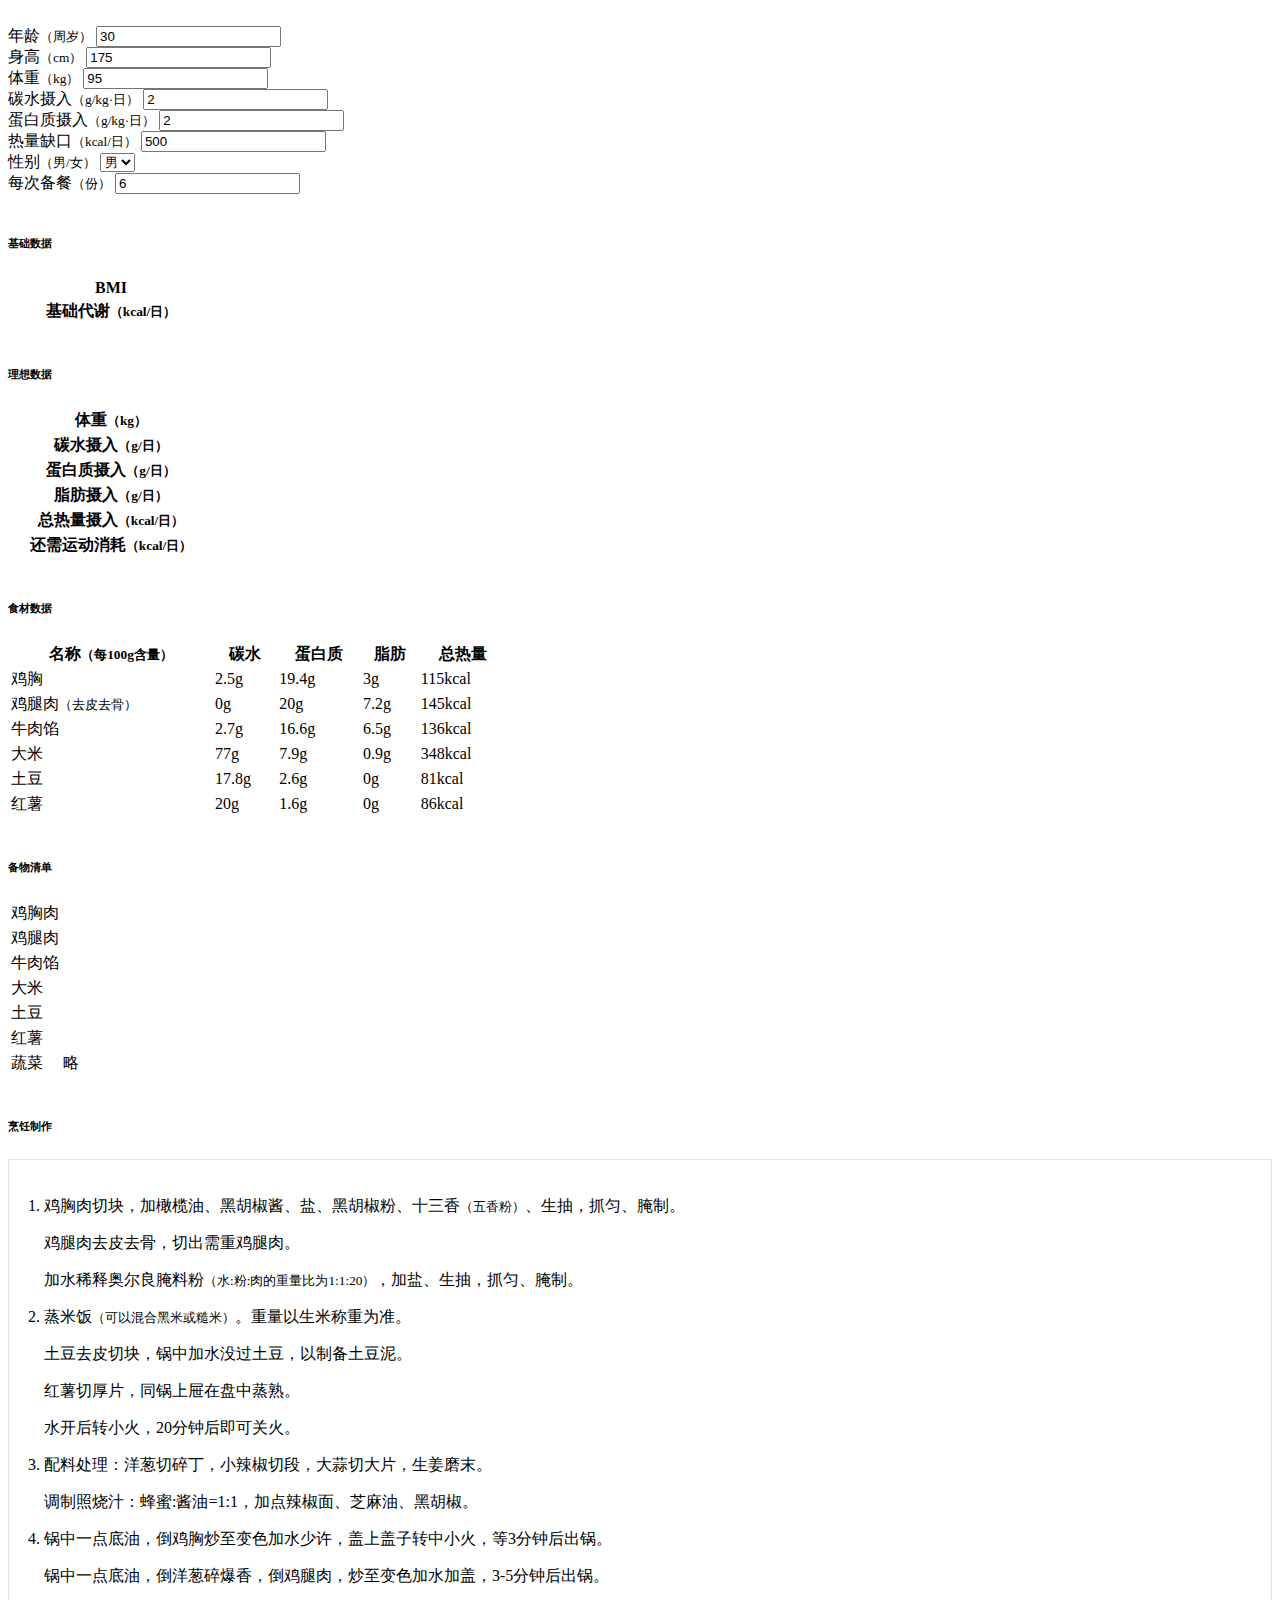
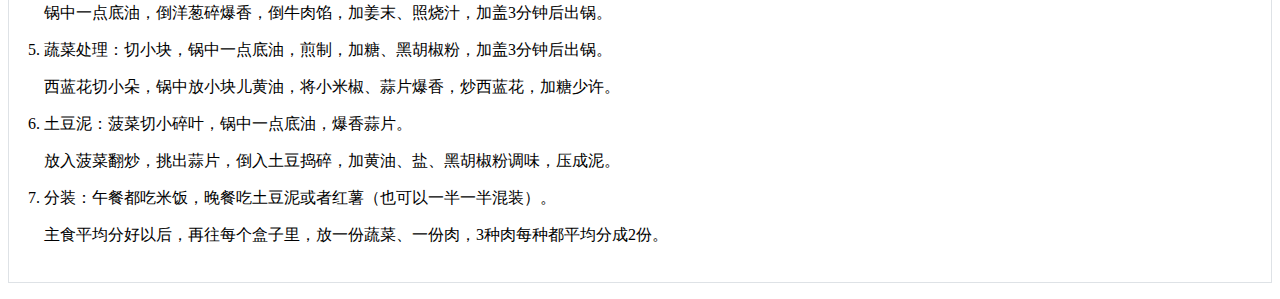
<file: index.html>
<!doctype html>
<html>
<head>
    <meta charset="UTF-8">
    <meta name="viewport"
          content="width=device-width, user-scalable=no, initial-scale=1.0, maximum-scale=1.0, minimum-scale=1.0">
    <meta http-equiv="X-UA-Compatible" content="ie=edge">
    <title>减脂备餐 | 当很饿却没有准备饭菜，就是最容易乱吃的时候！</title>
    <link rel="shortcut icon" href="favicon.png" type="image/png">
    <link rel="icon" href="favicon.png" type="image/png">
    <link rel="stylesheet" href="https://cdn.jsdelivr.net/npm/bootstrap@4.6.0/dist/css/bootstrap.min.css"
          integrity="sha384-B0vP5xmATw1+K9KRQjQERJvTumQW0nPEzvF6L/Z6nronJ3oUOFUFpCjEUQouq2+l" crossorigin="anonymous">
    <link rel="stylesheet" href="style.css">
</head>
<body class="pb-5">
<br>
<div class="container py-4">
    <div class="row mb-2">
        <div class="col-4">
            <div class="form-group">
                <label for="age">年龄<small>（周岁）</small></label>
                <input type="number" class="form-control" id="age" placeholder="年龄" value="30">
            </div>
        </div>
        <div class="col-4">
            <div class="form-group">
                <label for="height">身高<small>（cm）</small></label>
                <input type="number" class="form-control" id="height" placeholder="身高" value="175">
            </div>
        </div>
        <div class="col-4">
            <div class="form-group">
                <label for="weight">体重<small>（kg）</small></label>
                <input type="number" class="form-control" id="weight" placeholder="体重" value="95">
            </div>
        </div>
        <div class="col-4">
            <div class="form-group">
                <label for="carbsIncome">碳水摄入<small>（g/kg·日）</small></label>
                <input type="number" class="form-control" id="carbsIncome" placeholder="碳水摄入" value="2"
                       onchange="if(value<2)value=2;if(value>3)value=3">
            </div>
        </div>
        <div class="col-4">
            <div class="form-group">
                <label for="proteinIncome">蛋白质摄入<small>（g/kg·日）</small></label>
                <input type="number" class="form-control" id="proteinIncome" placeholder="蛋白质摄入" value="2"
                       onchange="if(value<1.5)value=1.5;if(value>2.2)value=2.2">
            </div>
        </div>
        <div class="col-4">
            <div class="form-group">
                <label for="calorieDeficit">热量缺口<small>（kcal/日）</small></label>
                <input type="number" class="form-control" id="calorieDeficit" placeholder="热量缺口" value="500">
            </div>
        </div>
        <div class="col-4">
            <div class="form-group">
                <label for="gender">性别<small>（男/女）</small></label>
                <select class="form-control" id="gender">
                    <option value="1" selected>男</option>
                    <option value="0">女</option>
                </select>
            </div>
        </div>
        <div class="col-4">
            <div class="form-group">
                <label for="amount">每次备餐<small>（份）</small></label>
                <input type="number" class="form-control" id="amount" placeholder="每次备餐" value="6">
            </div>
        </div>
    </div>
    <div class="row">
        <div class="col-12">
            <br>
            <h6>基础数据</h6>
            <table class="table table-bordered">
                <tbody>
                <tr>
                    <th>BMI</th>
                    <td id="bmi"></td>
                </tr>
                <tr>
                    <th>基础代谢<small>（kcal/日）</small></th>
                    <td id="bmr"></td>
                </tr>
                </tbody>
            </table>
        </div>
        <div class="col-12">
            <br>
            <h6>理想数据</h6>
            <table class="table table-bordered">
                <tbody>
                <tr>
                    <th>体重<small>（kg）</small></th>
                    <td id="normalWeight"></td>
                </tr>
                <tr>
                    <th>碳水摄入<small>（g/日）</small></th>
                    <td id="normalCarbs"></td>
                </tr>
                <tr>
                    <th>蛋白质摄入<small>（g/日）</small></th>
                    <td id="normalProtein"></td>
                </tr>
                <tr>
                    <th>脂肪摄入<small>（g/日）</small></th>
                    <td id="normalFat"></td>
                </tr>
                <tr>
                    <th>总热量摄入<small>（kcal/日）</small></th>
                    <td id="normalCalorie"></td>
                </tr>
                <tr>
                    <th>还需运动消耗<small>（kcal/日）</small></th>
                    <td id="normalBurnOff"></td>
                </tr>
                </tbody>
            </table>
        </div>
        <div class="col-12">
            <br>
            <h6>食材数据</h6>
            <div class="table-responsive-md">
                <table class="table table-bordered">
                    <thead>
                    <tr>
                        <th>名称<small>（每100g含量）</small></th>
                        <th>碳水</th>
                        <th>蛋白质</th>
                        <th>脂肪</th>
                        <th>总热量</th>
                    </tr>
                    </thead>
                    <tbody>
                    <tr>
                        <td>鸡胸</td>
                        <td>2.5g</td>
                        <td>19.4g</td>
                        <td>3g</td>
                        <td>115kcal</td>
                    </tr>
                    <tr>
                        <td>鸡腿肉<small>（去皮去骨）</small></td>
                        <td>0g</td>
                        <td>20g</td>
                        <td>7.2g</td>
                        <td>145kcal</td>
                    </tr>
                    <tr>
                        <td>牛肉馅</td>
                        <td>2.7g</td>
                        <td>16.6g</td>
                        <td>6.5g</td>
                        <td>136kcal</td>
                    </tr>
                    <tr>
                        <td>大米</td>
                        <td>77g</td>
                        <td>7.9g</td>
                        <td>0.9g</td>
                        <td>348kcal</td>
                    </tr>
                    <tr>
                        <td>土豆</td>
                        <td>17.8g</td>
                        <td>2.6g</td>
                        <td>0g</td>
                        <td>81kcal</td>
                    </tr>
                    <tr>
                        <td>红薯</td>
                        <td>20g</td>
                        <td>1.6g</td>
                        <td>0g</td>
                        <td>86kcal</td>
                    </tr>
                    </tbody>
                </table>
            </div>
        </div>
        <div class="col-12">
            <br>
            <h6>备物清单</h6>
            <table class="table table-bordered">
                <tbody>
                <tr>
                    <td>鸡胸肉</td>
                    <td id="chickenBreast"></td>
                </tr>
                <tr>
                    <td>鸡腿肉</td>
                    <td id="chickenThighs"></td>
                </tr>
                <tr>
                    <td>牛肉馅</td>
                    <td id="mimcedBeef"></td>
                </tr>
                <tr>
                    <td>大米</td>
                    <td id="rice"></td>
                </tr>
                <tr>
                    <td>土豆</td>
                    <td id="potato"></td>
                </tr>
                <tr>
                    <td>红薯</td>
                    <td id="sweetPotato"></td>
                </tr>
                <tr>
                    <td>蔬菜</td>
                    <td>略</td>
                </tr>
                </tbody>
            </table>
        </div>
        <div class="col-12">
            <br>
            <h6>烹饪制作</h6>
            <ol>
                <li>
                    <p>鸡胸肉切块，加橄榄油、黑胡椒酱、盐、黑胡椒粉、十三香<small>（五香粉）</small>、生抽，抓匀、腌制。
                </p>
                    <p>鸡腿肉去皮去骨，切出需重鸡腿肉。</p>
                    <p>加水稀释奥尔良腌料粉<small>（水:粉:肉的重量比为1:1:20）</small>，加盐、生抽，抓匀、腌制。
                    </p></li>
                <li><p>蒸米饭<small>（可以混合黑米或糙米）</small>。重量以生米称重为准。</p>
                    <p>土豆去皮切块，锅中加水没过土豆，以制备土豆泥。</p>
                    <p>红薯切厚片，同锅上屉在盘中蒸熟。</p>
                    <p>水开后转小火，20分钟后即可关火。</p></li>
                <li><p>配料处理：洋葱切碎丁，小辣椒切段，大蒜切大片，生姜磨末。</p>
                    <p>调制照烧汁：蜂蜜:酱油=1:1，加点辣椒面、芝麻油、黑胡椒。</p></li>
                <li><p>锅中一点底油，倒鸡胸炒至变色加水少许，盖上盖子转中小火，等3分钟后出锅。</p>
                    <p>锅中一点底油，倒洋葱碎爆香，倒鸡腿肉，炒至变色加水加盖，3-5分钟后出锅。</p>
                    <p>锅中一点底油，倒洋葱碎爆香，倒牛肉馅，加姜末、照烧汁，加盖3分钟后出锅。</p></li>
                <li><p>蔬菜处理：切小块，锅中一点底油，煎制，加糖、黑胡椒粉，加盖3分钟后出锅。</p>
                    <p>西蓝花切小朵，锅中放小块儿黄油，将小米椒、蒜片爆香，炒西蓝花，加糖少许。</p></li>
                <li><p>土豆泥：菠菜切小碎叶，锅中一点底油，爆香蒜片。</p>
                    <p>放入菠菜翻炒，挑出蒜片，倒入土豆捣碎，加黄油、盐、黑胡椒粉调味，压成泥。</p></li>
                <li><p>分装：午餐都吃米饭，晚餐吃土豆泥或者红薯（也可以一半一半混装）。</p>
                    <p>主食平均分好以后，再往每个盒子里，放一份蔬菜、一份肉，3种肉每种都平均分成2份。</p></li>
            </ol>
        </div>
    </div>
</div>
<script src="https://cdn.jsdelivr.net/npm/jquery@3.5.1/dist/jquery.slim.min.js"
        integrity="sha384-DfXdz2htPH0lsSSs5nCTpuj/zy4C+OGpamoFVy38MVBnE+IbbVYUew+OrCXaRkfj"
        crossorigin="anonymous"></script>
<script src="script.js"></script>
</body>
</html>
</file>
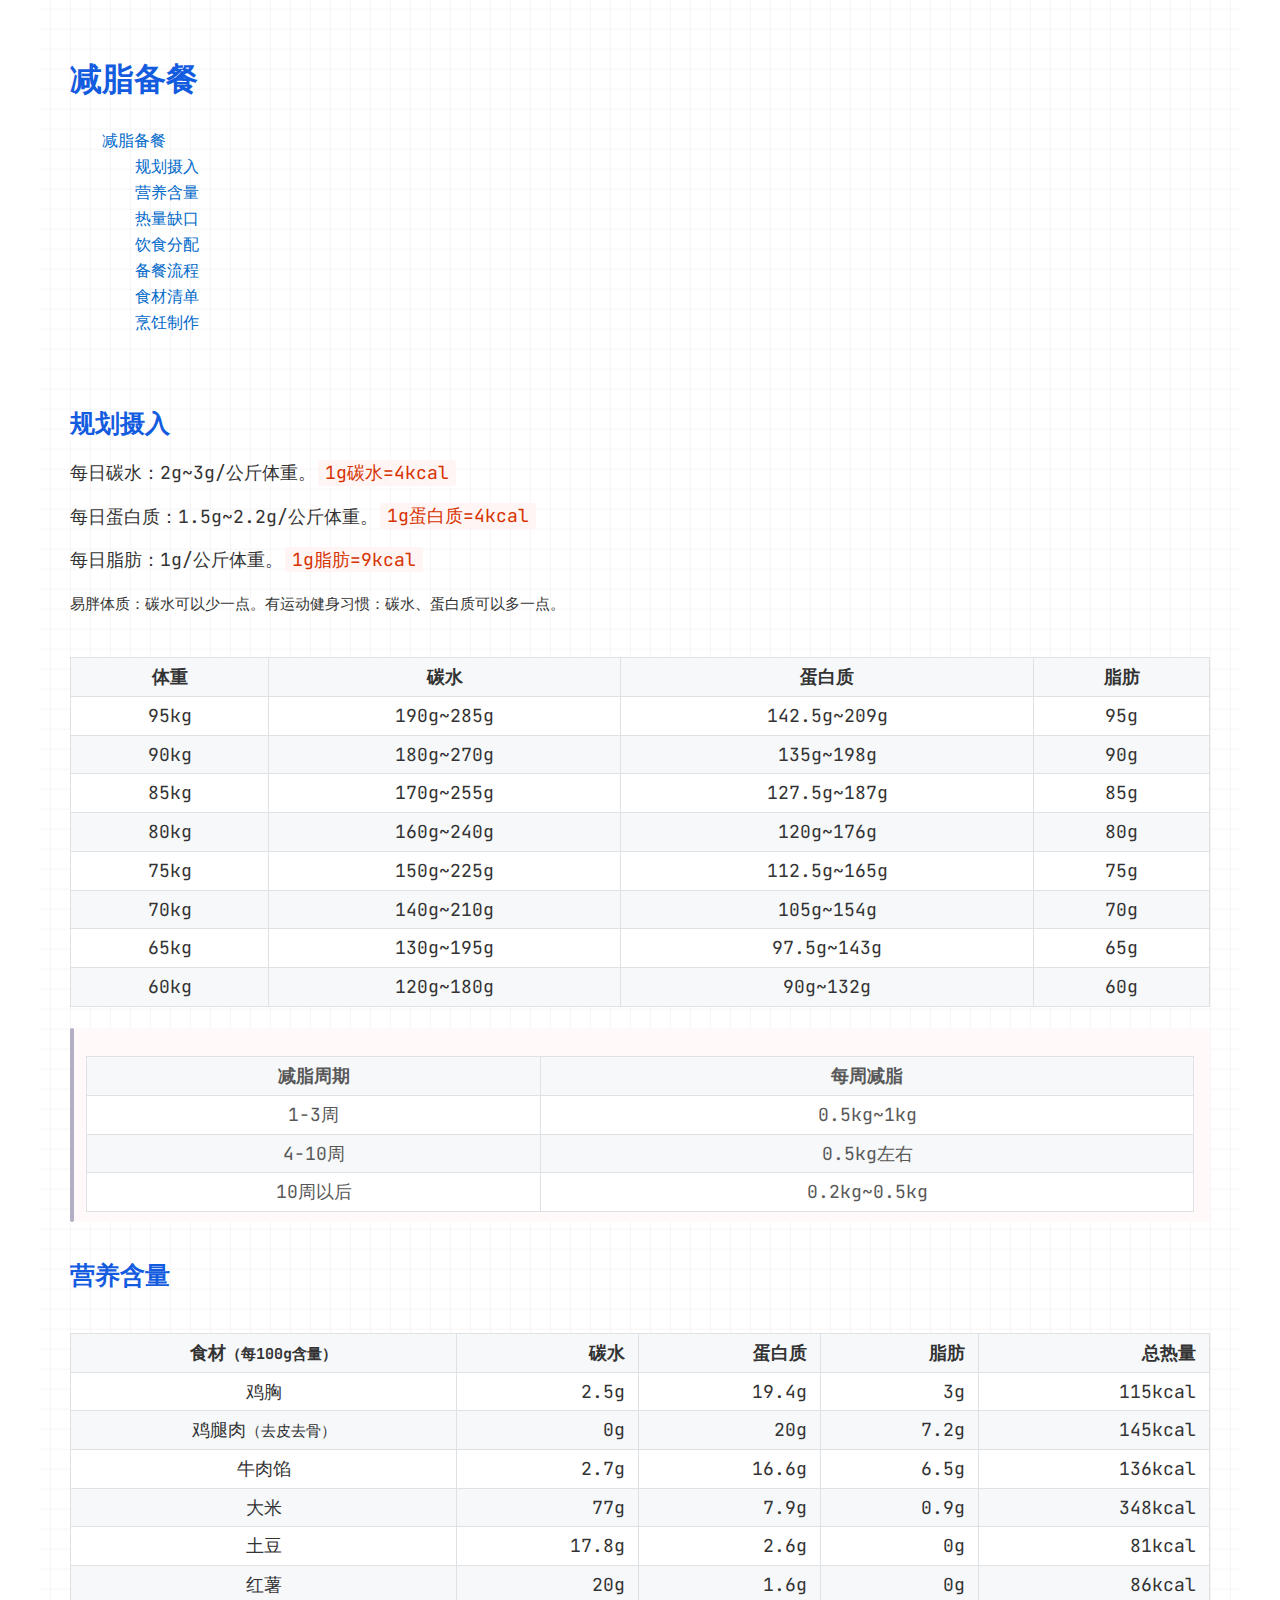
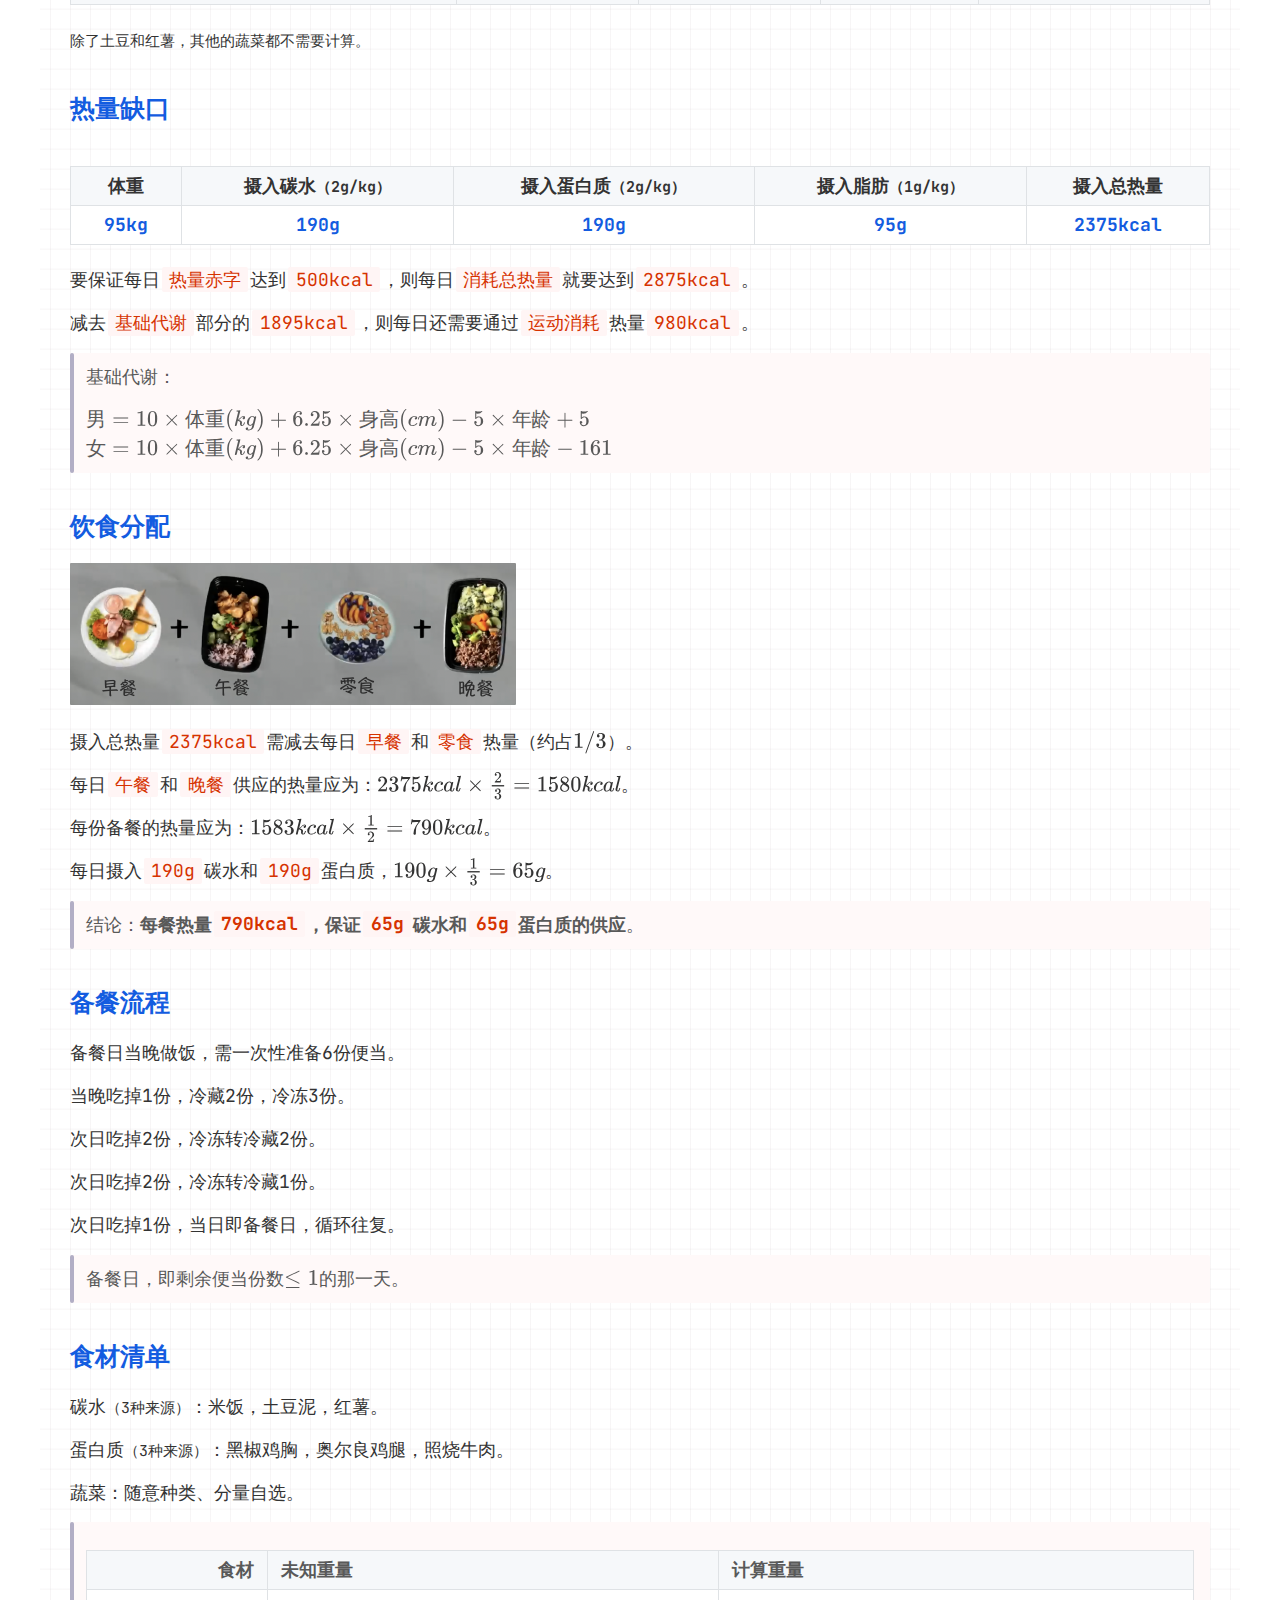
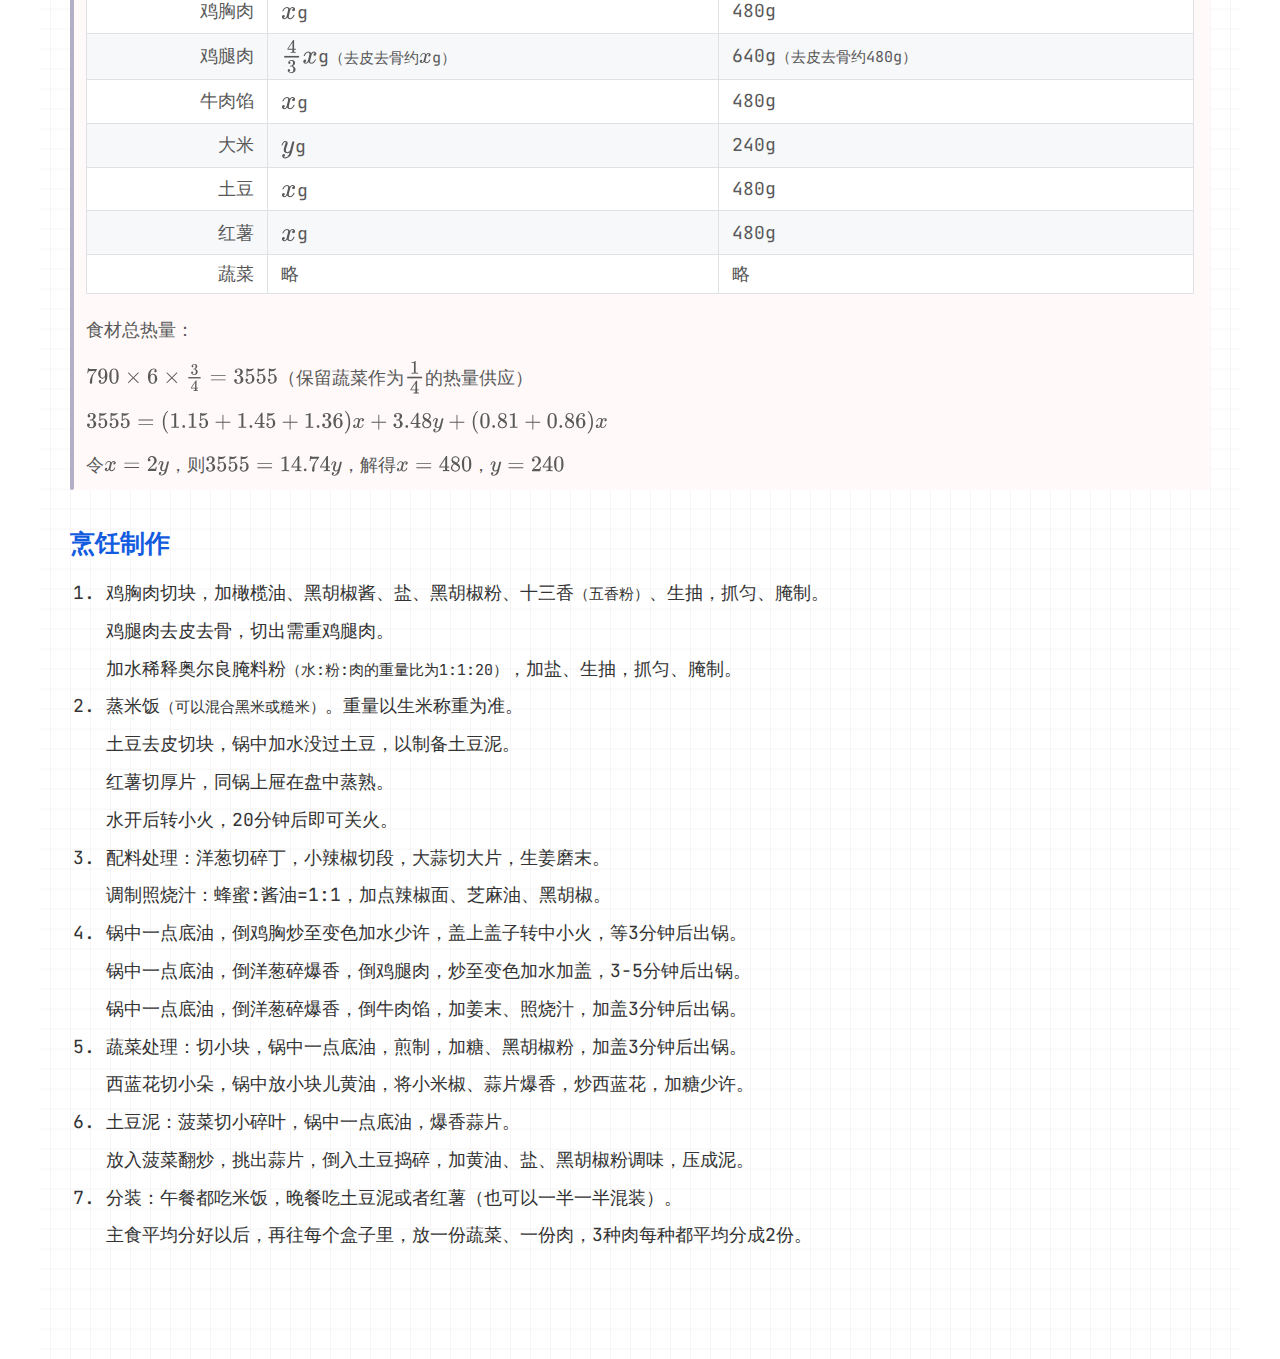
<file: doc.html>
<!doctype html>
<html style='font-size:18px !important'>
<head>
<meta charset='UTF-8'><meta name='viewport' content='width=device-width initial-scale=1'>
<title>减脂备餐 | 当很饿却没有准备饭菜，就是最容易乱吃的时候！</title>
<link href='https://fonts.googleapis.com/css2?family=JetBrains+Mono:ital,wght@0,400;0,700;1,400;1,700&display=swap' rel='stylesheet' type='text/css' /><style type='text/css'>html {overflow-x: initial !important;}:root { --bg-color: #ffffff; --text-color: #333333; --select-text-bg-color: #B5D6FC; --select-text-font-color: auto; --monospace: "Lucida Console",Consolas,"Courier",monospace; --title-bar-height: 20px; }
.mac-os-11 { --title-bar-height: 28px; }
html { font-size: 14px; background-color: var(--bg-color); color: var(--text-color); font-family: "Helvetica Neue", Helvetica, Arial, sans-serif; -webkit-font-smoothing: antialiased; }
h1, h2, h3, h4, h5 { white-space: pre-wrap; }
body { margin: 0px; padding: 0px; height: auto; inset: 0px; font-size: 1rem; line-height: 1.428571; overflow-x: hidden; background: inherit; }
iframe { margin: auto; }
a.url { word-break: break-all; }
a:active, a:hover { outline: 0px; }
.in-text-selection, ::selection { text-shadow: none; background: var(--select-text-bg-color); color: var(--select-text-font-color); }
#write { margin: 0px auto; height: auto; width: inherit; word-break: normal; overflow-wrap: break-word; position: relative; white-space: normal; overflow-x: visible; padding-top: 36px; }
#write.first-line-indent p { text-indent: 2em; }
#write.first-line-indent li p, #write.first-line-indent p * { text-indent: 0px; }
#write.first-line-indent li { margin-left: 2em; }
.for-image #write { padding-left: 8px; padding-right: 8px; }
body.typora-export { padding-left: 30px; padding-right: 30px; }
.typora-export .footnote-line, .typora-export li, .typora-export p { white-space: pre-wrap; }
.typora-export .task-list-item input { pointer-events: none; }
@media screen and (max-width: 500px) {
  body.typora-export { padding-left: 0px; padding-right: 0px; }
  #write { padding-left: 20px; padding-right: 20px; }
}
#write li > figure:last-child { margin-bottom: 0.5rem; }
#write ol, #write ul { position: relative; }
img { max-width: 100%; vertical-align: middle; image-orientation: from-image; }
button, input, select, textarea { color: inherit; font-style: inherit; font-variant-caps: inherit; font-weight: inherit; font-stretch: inherit; font-size: inherit; line-height: inherit; font-family: inherit; font-size-adjust: inherit; font-kerning: inherit; font-variant-alternates: inherit; font-variant-ligatures: inherit; font-variant-numeric: inherit; font-variant-east-asian: inherit; font-variant-position: inherit; font-variant-emoji: inherit; font-feature-settings: inherit; font-optical-sizing: inherit; font-variation-settings: inherit; }
input[type="checkbox"], input[type="radio"] { line-height: normal; padding: 0px; }
*, ::after, ::before { box-sizing: border-box; }
#write h1, #write h2, #write h3, #write h4, #write h5, #write h6, #write p, #write pre { width: inherit; }
#write h1, #write h2, #write h3, #write h4, #write h5, #write h6, #write p { position: relative; }
p { line-height: inherit; }
h1, h2, h3, h4, h5, h6 { break-after: avoid-page; break-inside: avoid; orphans: 4; }
p { orphans: 4; }
h1 { font-size: 2rem; }
h2 { font-size: 1.8rem; }
h3 { font-size: 1.6rem; }
h4 { font-size: 1.4rem; }
h5 { font-size: 1.2rem; }
h6 { font-size: 1rem; }
.md-math-block, .md-rawblock, h1, h2, h3, h4, h5, h6, p { margin-top: 1rem; margin-bottom: 1rem; }
.hidden { display: none; }
.md-blockmeta { color: rgb(204, 204, 204); font-weight: 700; font-style: italic; }
a { cursor: pointer; }
sup.md-footnote { padding: 2px 4px; background-color: rgba(238, 238, 238, 0.7); color: rgb(85, 85, 85); border-radius: 4px; cursor: pointer; }
sup.md-footnote a, sup.md-footnote a:hover { color: inherit; text-transform: inherit; text-decoration: inherit; }
#write input[type="checkbox"] { cursor: pointer; width: inherit; height: inherit; }
figure { overflow-x: auto; margin: 1.2em 0px; max-width: calc(100% + 16px); padding: 0px; }
figure > table { margin: 0px; }
thead, tr { break-inside: avoid; break-after: auto; }
thead { display: table-header-group; }
table { border-collapse: collapse; border-spacing: 0px; width: 100%; overflow: auto; break-inside: auto; text-align: left; }
table.md-table td { min-width: 32px; }
.CodeMirror-gutters { border-right-width: 0px; border-right-style: none; border-right-color: currentcolor; background-color: inherit; }
.CodeMirror-linenumber { -webkit-user-select: none; }
.CodeMirror { text-align: left; }
.CodeMirror-placeholder { opacity: 0.3; }
.CodeMirror pre { padding: 0px 4px; }
.CodeMirror-lines { padding: 0px; }
div.hr:focus { cursor: none; }
#write pre { white-space: pre-wrap; }
#write.fences-no-line-wrapping pre { white-space: pre; }
#write pre.ty-contain-cm { white-space: normal; }
.CodeMirror-gutters { margin-right: 4px; }
.md-fences { font-size: 0.9rem; display: block; break-inside: avoid; text-align: left; overflow: visible; white-space: pre; background: inherit; position: relative !important; }
.md-fences-adv-panel { width: 100%; margin-top: 10px; text-align: center; padding-top: 0px; padding-bottom: 8px; overflow-x: auto; }
#write .md-fences.mock-cm { white-space: pre-wrap; }
.md-fences.md-fences-with-lineno { padding-left: 0px; }
#write.fences-no-line-wrapping .md-fences.mock-cm { white-space: pre; overflow-x: auto; }
.md-fences.mock-cm.md-fences-with-lineno { padding-left: 8px; }
.CodeMirror-line, twitterwidget { break-inside: avoid; }
svg { break-inside: avoid; }
.footnotes { opacity: 0.8; font-size: 0.9rem; margin-top: 1em; margin-bottom: 1em; }
.footnotes + .footnotes { margin-top: 0px; }
.md-reset { margin: 0px; padding: 0px; border: 0px; outline: 0px; vertical-align: top; background: 0px 0px; text-decoration: none; text-shadow: none; float: none; position: static; width: auto; height: auto; white-space: nowrap; cursor: inherit; line-height: normal; font-weight: 400; text-align: left; box-sizing: content-box; direction: ltr; }
li div { padding-top: 0px; }
blockquote { margin: 1rem 0px; }
li .mathjax-block, li p { margin: 0.5rem 0px; }
li blockquote { margin: 1rem 0px; }
li { margin: 0px; position: relative; }
blockquote > :last-child { margin-bottom: 0px; }
blockquote > :first-child, li > :first-child { margin-top: 0px; }
.footnotes-area { color: rgb(136, 136, 136); margin-top: 0.714rem; padding-bottom: 0.143rem; white-space: normal; }
#write .footnote-line { white-space: pre-wrap; }
@media print {
  body, html { border: 1px solid transparent; height: 99%; break-after: avoid; break-before: avoid; font-variant-ligatures: no-common-ligatures; }
  #write { margin-top: 0px; border-color: transparent !important; padding-top: 0px !important; padding-bottom: 0px !important; }
  .typora-export * { print-color-adjust: exact; }
  .typora-export #write { break-after: avoid; }
  .typora-export #write::after { height: 0px; }
  .is-mac table { break-inside: avoid; }
  #write > p:nth-child(1) { margin-top: 0px; }
  .typora-export-show-outline .typora-export-sidebar { display: none; }
  figure { overflow-x: visible; }
}
.footnote-line { margin-top: 0.714em; font-size: 0.7em; }
a img, img a { cursor: pointer; }
pre.md-meta-block { font-size: 0.8rem; min-height: 0.8rem; white-space: pre-wrap; background: rgb(204, 204, 204); display: block; overflow-x: hidden; }
p > .md-image:only-child:not(.md-img-error) img, p > img:only-child { display: block; margin: auto; }
#write.first-line-indent p > .md-image:only-child:not(.md-img-error) img { left: -2em; position: relative; }
p > .md-image:only-child { display: inline-block; width: 100%; }
#write .MathJax_Display { margin: 0.8em 0px 0px; }
.md-math-block { width: 100%; }
.md-math-block:not(:empty)::after { display: none; }
.MathJax_ref { fill: currentcolor; }
[contenteditable="true"]:active, [contenteditable="true"]:focus, [contenteditable="false"]:active, [contenteditable="false"]:focus { outline: 0px; box-shadow: none; }
.md-task-list-item { position: relative; list-style-type: none; }
.task-list-item.md-task-list-item { padding-left: 0px; }
.md-task-list-item > input { position: absolute; top: 0px; left: 0px; margin-left: -1.2em; margin-top: calc(1em - 10px); border: medium; }
.math { font-size: 1rem; }
.md-toc { min-height: 3.58rem; position: relative; font-size: 0.9rem; border-radius: 10px; }
.md-toc-content { position: relative; margin-left: 0px; }
.md-toc-content::after, .md-toc::after { display: none; }
.md-toc-item { display: block; color: rgb(65, 131, 196); }
.md-toc-item a { text-decoration: none; }
.md-toc-inner:hover { text-decoration: underline; }
.md-toc-inner { display: inline-block; cursor: pointer; }
.md-toc-h1 .md-toc-inner { margin-left: 0px; font-weight: 700; }
.md-toc-h2 .md-toc-inner { margin-left: 2em; }
.md-toc-h3 .md-toc-inner { margin-left: 4em; }
.md-toc-h4 .md-toc-inner { margin-left: 6em; }
.md-toc-h5 .md-toc-inner { margin-left: 8em; }
.md-toc-h6 .md-toc-inner { margin-left: 10em; }
@media screen and (max-width: 48em) {
  .md-toc-h3 .md-toc-inner { margin-left: 3.5em; }
  .md-toc-h4 .md-toc-inner { margin-left: 5em; }
  .md-toc-h5 .md-toc-inner { margin-left: 6.5em; }
  .md-toc-h6 .md-toc-inner { margin-left: 8em; }
}
a.md-toc-inner { font-size: inherit; font-style: inherit; font-weight: inherit; line-height: inherit; }
.footnote-line a:not(.reversefootnote) { color: inherit; }
.reversefootnote { font-family: ui-monospace, sans-serif; }
.md-attr { display: none; }
.md-fn-count::after { content: "."; }
code, pre, samp, tt { font-family: var(--monospace); }
kbd { margin: 0px 0.1em; padding: 0.1em 0.6em; font-size: 0.8em; color: rgb(36, 39, 41); background: rgb(255, 255, 255); border: 1px solid rgb(173, 179, 185); border-radius: 3px; box-shadow: rgba(12, 13, 14, 0.2) 0px 1px 0px, rgb(255, 255, 255) 0px 0px 0px 2px inset; white-space: nowrap; vertical-align: middle; }
.md-comment { color: rgb(162, 127, 3); opacity: 0.6; font-family: var(--monospace); }
code { text-align: left; vertical-align: initial; }
a.md-print-anchor { white-space: pre !important; border-width: medium !important; border-style: none !important; border-color: currentcolor !important; display: inline-block !important; position: absolute !important; width: 1px !important; right: 0px !important; outline: 0px !important; background: 0px 0px !important; text-decoration: initial !important; text-shadow: initial !important; }
.os-windows.monocolor-emoji .md-emoji { font-family: "Segoe UI Symbol", sans-serif; }
.md-diagram-panel > svg { max-width: 100%; }
[lang="flow"] svg, [lang="mermaid"] svg { max-width: 100%; height: auto; }
[lang="mermaid"] .node text { font-size: 1rem; }
table tr th { border-bottom-width: 0px; border-bottom-style: none; border-bottom-color: currentcolor; }
video { max-width: 100%; display: block; margin: 0px auto; }
iframe { max-width: 100%; width: 100%; border: medium; }
.highlight td, .highlight tr { border: 0px; }
mark { background: rgb(255, 255, 0); color: rgb(0, 0, 0); }
.md-html-inline .md-plain, .md-html-inline strong, mark .md-inline-math, mark strong { color: inherit; }
.md-expand mark .md-meta { opacity: 0.3 !important; }
mark .md-meta { color: rgb(0, 0, 0); }
@media print {
  .typora-export h1, .typora-export h2, .typora-export h3, .typora-export h4, .typora-export h5, .typora-export h6 { break-inside: avoid; }
}
.md-diagram-panel .messageText { stroke: none !important; }
.md-diagram-panel .start-state { fill: var(--node-fill); }
.md-diagram-panel .edgeLabel rect { opacity: 1 !important; }
.md-fences.md-fences-math { font-size: 1em; }
.md-fences-advanced:not(.md-focus) { padding: 0px; white-space: nowrap; border: 0px; }
.md-fences-advanced:not(.md-focus) { background: inherit; }
.typora-export-show-outline .typora-export-content { max-width: 1440px; margin: auto; display: flex; flex-direction: row; }
.typora-export-sidebar { width: 300px; font-size: 0.8rem; margin-top: 80px; margin-right: 18px; }
.typora-export-show-outline #write { --webkit-flex: 2; flex: 2 1 0%; }
.typora-export-sidebar .outline-content { position: fixed; top: 0px; max-height: 100%; overflow: hidden auto; padding-bottom: 30px; padding-top: 60px; width: 300px; }
@media screen and (max-width: 1024px) {
  .typora-export-sidebar, .typora-export-sidebar .outline-content { width: 240px; }
}
@media screen and (max-width: 800px) {
  .typora-export-sidebar { display: none; }
}
.outline-content li, .outline-content ul { margin-left: 0px; margin-right: 0px; padding-left: 0px; padding-right: 0px; list-style: none; overflow-wrap: anywhere; }
.outline-content ul { margin-top: 0px; margin-bottom: 0px; }
.outline-content strong { font-weight: 400; }
.outline-expander { width: 1rem; height: 1.428571rem; position: relative; display: table-cell; vertical-align: middle; cursor: pointer; padding-left: 4px; }
.outline-expander::before { content: ""; position: relative; font-family: Ionicons; display: inline-block; font-size: 8px; vertical-align: middle; }
.outline-item { padding-top: 3px; padding-bottom: 3px; cursor: pointer; }
.outline-expander:hover::before { content: ""; }
.outline-h1 > .outline-item { padding-left: 0px; }
.outline-h2 > .outline-item { padding-left: 1em; }
.outline-h3 > .outline-item { padding-left: 2em; }
.outline-h4 > .outline-item { padding-left: 3em; }
.outline-h5 > .outline-item { padding-left: 4em; }
.outline-h6 > .outline-item { padding-left: 5em; }
.outline-label { cursor: pointer; display: table-cell; vertical-align: middle; text-decoration: none; color: inherit; }
.outline-label:hover { text-decoration: underline; }
.outline-item:hover { border-color: rgb(245, 245, 245); background-color: var(--item-hover-bg-color); }
.outline-item:hover { margin-left: -28px; margin-right: -28px; border-left-width: 28px; border-left-style: solid; border-left-color: transparent; border-right-width: 28px; border-right-style: solid; border-right-color: transparent; }
.outline-item-single .outline-expander::before, .outline-item-single .outline-expander:hover::before { display: none; }
.outline-item-open > .outline-item > .outline-expander::before { content: ""; }
.outline-children { display: none; }
.info-panel-tab-wrapper { display: none; }
.outline-item-open > .outline-children { display: block; }
.typora-export .outline-item { padding-top: 1px; padding-bottom: 1px; }
.typora-export .outline-item:hover { margin-right: -8px; border-right-width: 8px; border-right-style: solid; border-right-color: transparent; }
.typora-export .outline-expander::before { content: "+"; font-family: inherit; top: -1px; }
.typora-export .outline-expander:hover::before, .typora-export .outline-item-open > .outline-item > .outline-expander::before { content: "−"; }
.typora-export-collapse-outline .outline-children { display: none; }
.typora-export-collapse-outline .outline-item-open > .outline-children, .typora-export-no-collapse-outline .outline-children { display: block; }
.typora-export-no-collapse-outline .outline-expander::before { content: "" !important; }
.typora-export-show-outline .outline-item-active > .outline-item .outline-label { font-weight: 700; }
.md-inline-math-container mjx-container { zoom: 0.95; }
mjx-container { break-inside: avoid; }
.md-alert.md-alert-note { border-left-color: rgb(9, 105, 218); }
.md-alert.md-alert-important { border-left-color: rgb(130, 80, 223); }
.md-alert.md-alert-warning { border-left-color: rgb(154, 103, 0); }
.md-alert.md-alert-tip { border-left-color: rgb(31, 136, 61); }
.md-alert.md-alert-caution { border-left-color: rgb(207, 34, 46); }
.md-alert { padding: 0px 1em; margin-bottom: 16px; color: inherit; border-left-width: 0.25em; border-left-style: solid; border-left-color: rgb(0, 0, 0); }
.md-alert-text-note { color: rgb(9, 105, 218); }
.md-alert-text-important { color: rgb(130, 80, 223); }
.md-alert-text-warning { color: rgb(154, 103, 0); }
.md-alert-text-tip { color: rgb(31, 136, 61); }
.md-alert-text-caution { color: rgb(207, 34, 46); }
.md-alert-text { font-size: 0.9rem; font-weight: 700; }
.md-alert-text svg { fill: currentcolor; position: relative; top: 0.125em; margin-right: 1ch; overflow: visible; }
.md-alert-text-container::after { content: attr(data-text); text-transform: capitalize; pointer-events: none; margin-right: 1ch; }


/*快速自定义配置*/
:root {
    --monospace: "Iosevka Curly", "JetBrains Mono", "Fira Code", "Cascadia Code", Menlo, "Ubuntu Mono", Consolas, HYZhengYuan; /*代码字体*/
    --text-font: var(--monospace); /*正文字体*/
    --title-font: var(--monospace); /*标题字体*/
    --latex-font: var(--monospace); /*LaTeX字体(不含英语)*/
    --text-line-height: 1.6; /*正文行间距*/
    --code-line-height: 1.6; /*代码块行间距*/
    --p-spacing: 0.8rem; /*段间距*/
    --file-tree-text-size: 1.1rem; /*文件树大小*/
    --toc-text-size: 1rem; /*大纲大小*/
    --text-size: 14px; /*字体大小 推荐配置: 应用设置-外观-字体大小*/
}/*
 * MIT License
 *
 * Copyright (c) 2023 劉強東 https://github.com/liangjingkanji
 *
 * Permission is hereby granted, free of charge, to any person obtaining a copy
 * of this software and associated documentation files (the "Software"), to deal
 * in the Software without restriction, including without limitation the rights
 * to use, copy, modify, merge, publish, distribute, sublicense, and/or sell
 * copies of the Software, and to permit persons to whom the Software is
 * furnished to do so, subject to the following conditions:
 *
 * The above copyright notice and this permission notice shall be included in all
 * copies or substantial portions of the Software.
 *
 * THE SOFTWARE IS PROVIDED "AS IS", WITHOUT WARRANTY OF ANY KIND, EXPRESS OR
 * IMPLIED, INCLUDING BUT NOT LIMITED TO THE WARRANTIES OF MERCHANTABILITY,
 * FITNESS FOR A PARTICULAR PURPOSE AND NONINFRINGEMENT. IN NO EVENT SHALL THE
 * AUTHORS OR COPYRIGHT HOLDERS BE LIABLE FOR ANY CLAIM, DAMAGES OR OTHER
 * LIABILITY, WHETHER IN AN ACTION OF CONTRACT, TORT OR OTHERWISE, ARISING FROM,
 * OUT OF OR IN CONNECTION WITH THE SOFTWARE OR THE USE OR OTHER DEALINGS IN THE
 * SOFTWARE.
 */
@import url();
@include-when-export url('https://fonts.googleapis.com/css2?family=JetBrains+Mono:ital,wght@0,400;0,700;1,400;1,700&display=swap');

:root {
    --text-color: #333333;
    --bg-color: #ffffff;
    --control-text-color: var(--text-color);
    --meta-content-color: var(--text-color);
    --active-file-border-color: var(--drake-accent);
    --rawblock-edit-panel-bd: var(--code-block-bg-color);
    --item-hover-bg-color: #E5E5E596;
    --active-file-bg-color: var(--item-hover-bg-color);

    --blur-text-color: rgba(51, 51, 51, 0.5);
    --drake-accent: #e95f59;
    --drake-highlight: #d63200;
    --a-color: #036aca;
    --variable-color: var(--drake-highlight);
    --outline-active-color: var(--a-color);
    --code-block-bg-color: #2b2b2b;
    --code-block-color: #A9B7C6;
    --title-color: #135ce0;
    --blockquote-border-color: #b2aec5;
    --blockquote-color: #595959;
    --blockquote-bg-color: #fff9f9;
    --strong-color: var(--title-color);
    --h2-underline-color: var(--title-color);
    --horizontal-divider-color: var(--title-color);
    --height-light-color: var(--drake-highlight);
    --height-light-border-color: var(--drake-highlight);
    --yaml-color: #777777;
    --yaml-bg-color: #f7f7f7;
    --footnotes-bg-color: #3c3d3e;
    --footnotes-highlight: #FFD760;
    --table-border-color: #dfe2e5;
    --table-header-bg-color: #f6f8fa;
    --table-bg-color: var(--bg-color);
    --table-n2-bg-color: #f6f8fa;
    --input-bg-color: var(--item-hover-bg-color);
    --btn-hover-bg-color: var(--item-hover-bg-color);
    --checkbox-checked: url("data:image/svg+xml,%3Csvg class='icon' viewBox='0 0 1024 1024' xmlns='http://www.w3.org/2000/svg' width='200' height='200'%3E%3Cpath d='M425.984 726.016l384-384-59.99-61.995-324.01 324.011-152.021-152.021L213.973 512zm384-598.016q36.01 0 61.013 25.984T896 213.974v596.01q0 34.005-25.003 59.99t-61.013 25.983h-596.01q-36.011 0-61.014-25.984t-25.003-59.989v-596.01q0-34.006 25.003-59.99T213.973 128h596.011z' fill='%2365b73b'/%3E%3C/svg%3E");
    --checkbox-unchecked: url("data:image/svg+xml,%3Csvg class='icon' viewBox='0 0 1024 1024' xmlns='http://www.w3.org/2000/svg' width='200' height='200'%3E%3Cpath d='M810.667 213.333v597.334H213.333V213.333h597.334m0-85.333H213.333C166.4 128 128 166.4 128 213.333v597.334C128 857.6 166.4 896 213.333 896h597.334C857.6 896 896 857.6 896 810.667V213.333C896 166.4 857.6 128 810.667 128z' fill='%23333333'/%3E%3C/svg%3E");
}

html {
    font-size: var(--text-size);
}

body {
    font-family: var(--text-font) !important;
    color: var(--text-color);
    -webkit-font-feature-settings: "liga" on, "calt" on;
    -webkit-font-smoothing: subpixel-antialiased;
    text-rendering: optimizeLegibility;
    letter-spacing: 0;
    margin: 0;
    overflow-x: hidden;
}

p {
    line-height: var(--text-line-height);
}

#write {
    background-image: linear-gradient(90deg, rgba(60, 10, 30, .04) 3%, transparent 0), linear-gradient(1turn, rgba(60, 10, 30, .04) 3%, transparent 0);
    background-size: 20px 20px;
    background-position: 50%;
}

/*code block*/
.md-fences {
    font-size: 1rem;
    padding: 0.5rem !important;
    border-radius: 2px;
    word-wrap: normal;
    background-color: var(--code-block-bg-color);
    color: var(--code-block-color);
    border: none;
    line-height: var(--code-line-height);
}
.on-focus-mode .CodeMirror.cm-s-inner:not(.CodeMirror-focused) *,
.on-focus-mode .md-fences.md-focus .CodeMirror-code > :not(.CodeMirror-activeline) *,
.on-focus-mode .md-htmlblock.md-focus .CodeMirror-code > :not(.CodeMirror-activeline) * {
    color: #909090 !important
}

/*inline latex*/
.MathJax {
    font-size: 120% !important;
}
.MathJax text, .MathJax use {
    font-family: var(--latex-font);
}
/*math-block latex*/
.md-math-block .MathJax {
    font-size: 130% !important;
}

/*mermaid*/
[id^=mermaidChart] .cluster rect {
    fill: var(--table-n2-bg-color) !important;
    stroke: var(--table-border-color) !important;
}
[id^=mermaidChart] .grid .tick text,
[id^=mermaidChart] .titleText {
    fill: var(--text-color) !important;
}
[id^=mermaidChart] .clusters span.nodeLabel {
    color: var(--text-color) !important;
    line-height: 1.8rem;
}
[mermaid-type="journey"] line {
    stroke: #7a7a7a !important;
}
[mermaid-type="journey"] .label {
    color: #333 !important;
}
[id^=mermaidChart] .relationshipLabelBox {
    fill: var(--bg-color) !important;
    opacity: 1 !important;
    background-color: var(--bg-color) !important;
}
[id^=mermaidChart] .legend {
    fill: var(--text-color) !important;
}
[id^=mermaidChart] g.label {
    font-size: 1rem !important;
}
[id^=mermaidChart] line.divider {
    stroke: var(--table-border-color) !important;
}
[id^=mermaidChart] span.nodeLabel {
    color: var(--code-block-color) !important;
    line-height: 1.8rem;
}
tspan {
    color: var(--text-color)
}
[id^=mermaidChart] .entityLabel {
    fill: var(--code-block-color) !important;
}
[id^=mermaidChart] {
    fill: var(--text-color) !important;
}
[id^=mermaidChart] rect.rect {
    fill: rgba(175, 255, 212, 0.3) !important;
}
.md-diagram-panel-preview text.actor > tspan { /*方块文字*/
    fill: var(--code-block-color) !important;
    stroke: none !important;
    font-family: var(--text-font) !important;
    font-size: 1rem !important;
}
.md-diagram-panel-preview .actor, .md-diagram-panel-preview .entityBox { /*方块*/
    stroke: var(--table-border-color) !important;
    fill: var(--code-block-bg-color) !important;
}
.md-diagram-panel-preview .actor-line { /*竖线*/
    stroke: var(--text-color) !important;
    stroke-width: 1px;
}
.md-diagram-panel-preview .messageLine0 { /*横线*/
    stroke-width: 1.5;
    stroke-dasharray: none;
    stroke: var(--text-color) !important;
}
.md-diagram-panel-preview .messageLine1 { /*虚线*/
    stroke-width: 1.5 !important;
    stroke-dasharray: 2, 2 !important;
    stroke: var(--text-color) !important;
}
.md-diagram-panel-preview .messageText { /*描述文字*/
    fill: var(--text-color) !important;
    font-family: var(--text-font) !important;
    font-size: 1rem !important;
}
.md-diagram-panel-preview .activation0 { /*长方形*/
    fill: #e6e6e6 !important;
    stroke: var(--text-color) !important;
}
.md-diagram-panel-preview .labelText, .md-diagram-panel-preview .labelText > tspan { /*循环标记*/
    fill: var(--code-block-color) !important;
    font-family: var(--text-font) !important;
    font-size: 1rem !important;
    dominant-baseline: unset;
    alignment-baseline: unset;
}
.md-diagram-panel-preview .labelBox { /*循环标记背景*/
    stroke: var(--table-border-color) !important;
    fill: var(--code-block-bg-color) !important;
}
.md-diagram-panel-preview .loopLine { /*循环标记虚线*/
    stroke: var(--text-color) !important;
}
.md-diagram-panel-preview .loopText, .md-diagram-panel-preview .loopText > tspan { /*循环名称*/
    fill: var(--text-color) !important;
    font-size: 1rem !important;
}
.md-diagram-panel-preview .sequenceNumber { /*序号*/
    fill: var(--bg-color) !important;
}
pre.md-fences-advanced.md-focus .md-fences-adv-panel {
    border: none;
}
.md-diagram-panel-preview .edgePath .path { /*箭头*/
    stroke: var(--text-color) !important;
}
.md-diagram-panel-preview .edgeLabel rect { /*条件文字背景*/
    fill: var(--bg-color) !important;
}
.md-diagram-panel-preview .edgeLabel span { /*条件文字*/
    color: var(--text-color) !important;
    background: var(--bg-color) !important;
}
.md-diagram-panel-preview .node rect,
.md-diagram-panel-preview .node circle,
.md-diagram-panel-preview .node ellipse,
.md-diagram-panel-preview .node polygon,
.md-diagram-panel-preview .node path { /*形状*/
    stroke: var(--table-border-color) !important;
    fill: var(--code-block-bg-color) !important;
}
#write .md-diagram-panel .md-diagram-panel-preview div { /*形状内文字*/
    color: var(--code-block-color);
    font-family: var(--text-font) !important;
    font-size: 1rem !important;
}

/*code snippet*/
#write code, tt {
    margin: 0 2px;
    border-radius: 2px;
    color: var(--drake-highlight);
    background-color: #fff5f5;
    padding: .065em .4em;
}

/*variable*/
var {
    color: var(--variable-color);
    font-weight: bold;
}

/*raw block*/
.md-rawblock-control:not(.md-rawblock-tooltip) {
    border-radius: 2px 0 2px 2px;
    padding: 0.2rem !important;
}
.md-rawblock:hover > .md-rawblock-container {
    background: none;
}
.md-rawblock-input {
    font-size: 1rem;
}
.md-rawblock-tooltip-btn:hover {
    background: none;
}
.md-rawblock:hover > .md-rawblock-tooltip {
    border-radius: 2px 2px 0 0;
    margin-bottom: 2px !important;
}
.md-rawblock-tooltip.md-rawblock-control {
    border-radius: 2px 2px 0 0;
    color: var(--code-block-color);
}
.md-rawblock-tooltip-name {
    color: var(--code-block-color);
    opacity: 1;
}

/*quote block*/
blockquote:before {
    display: block;
    position: absolute;
    content: '';
    width: 4px;
    left: 0;
    top: 0;
    height: 100%;
    background-color: var(--blockquote-border-color);
    border-radius: 2px;
}

blockquote {
    color: var(--blockquote-color);
    border-radius: 2px;
    padding: 10px 16px;
    background-color: var(--blockquote-bg-color);
    position: relative;
    border-left: none;
}

strong {
    color: var(--strong-color);
    font-weight: bold;
}
#write blockquote strong {
    color: var(--blockquote-color);
}

/*link*/
#write a {
    color: var(--a-color);
    text-decoration: none;
}
#write h2 a .md-plain {
    border-bottom: .2rem solid var(--a-color);
}
.on-focus-mode #write a .md-plain, .on-focus-mode .md-htmlblock-container a:hover {
    border-bottom: .1rem solid var(--blur-text-color);
}
#write a .md-plain, .md-htmlblock-container a:hover,
.on-focus-mode #write .md-focus a .md-plain, .md-focus .md-htmlblock-container a:hover {
    border-bottom: .1rem solid var(--a-color);
}
[md-inline=link] a {
    margin: 0 .2rem;
}
a:any-link {
    color: var(--a-color);
}

img {
    border-left: none;
    border-right: none;
    vertical-align: baseline;
    border-radius: 2px;
}

#write {
    max-width: 1200px;
    margin: 0 auto;
    padding: 20px 30px 100px;
}
#typora-source .CodeMirror-lines {
    max-width: 1200px;
}

#write > ul:first-child,
#write > ol:first-child {
    margin-top: 30px;
}

body > *:first-child {
    margin-top: 0 !important;
}

body > *:last-child {
    margin-bottom: 0 !important;
}

h1,
h2,
h3,
h4,
h5,
h6 {
    font-family: var(--title-font);
    position: relative;
    margin-top: 2rem;
    margin-bottom: 1rem;
    font-weight: bold;
    line-height: 1.4;
    cursor: text;
    color: var(--title-color);
}

h3.md-focus:before, h4.md-focus:before, h5.md-focus:before, h6.md-focus:before {
    visibility: hidden;
}

h1 {
    font-size: 2rem;
    text-align: center;
    margin-top: 0;
}

h2 {
    font-size: 1.8rem;
    margin-bottom: 1.5rem;
}

.on-focus-mode h2.md-end-block.md-heading:not(.md-focus):not(.md-focus-container):after {
    background-color: var(--blur-text-color) !important;
}

h3 {
    font-size: 1.4rem;
}

h4 {
    font-size: 1.2rem;
}

h5 {
    font-size: 1rem;
}

h6 {
    font-size: 1rem;
}

h1:hover a.anchor,
h2:hover a.anchor,
h3:hover a.anchor,
h4:hover a.anchor,
h5:hover a.anchor,
h6:hover a.anchor {
    text-decoration: none;
}

h1 tt,
h1 code {
    font-size: inherit !important;
}

h2 tt,
h2 code {
    font-size: inherit !important;
}

h3 tt,
h3 code {
    font-size: inherit !important;
}

h4 tt,
h4 code {
    font-size: inherit !important;
}

h5 tt,
h5 code {
    font-size: inherit !important;
}

h6 tt,
h6 code {
    font-size: inherit !important;
}

p, blockquote, ul, ol, dl, table {
    margin: var(--p-spacing) 0;
}

li > ol,
li > ul {
    margin: 0 0;
}
li {
    margin: 0.5em 0;
}

hr {
    height: 2px;
    padding: 0;
    margin: 16px 0;
    background-color: var(--horizontal-divider-color);
    border: 0 none;
    overflow: hidden;
    box-sizing: content-box;
}

body > h2:first-child {
    margin-top: 0;
    padding-top: 0;
}

body > h1:first-child {
    margin-top: 0;
    padding-top: 0;
}

body > h1:first-child + h2 {
    margin-top: 0;
    padding-top: 0;
}

body > h3:first-child,
body > h4:first-child,
body > h5:first-child,
body > h6:first-child {
    margin-top: 0;
    padding-top: 0;
}

a:first-child h1,
a:first-child h2,
a:first-child h3,
a:first-child h4,
a:first-child h5,
a:first-child h6 {
    margin-top: 0;
    padding-top: 0;
}

h1 p,
h2 p,
h3 p,
h4 p,
h5 p,
h6 p {
    margin-top: 0;
}

li p.first {
    display: inline-block;
}

ul, ol {
    padding-inline-start: 2em;
}

ul:first-child,
ol:first-child {
    margin-top: 0;
}

ul:last-child,
ol:last-child {
    margin-bottom: 0;
}

.ty-table-edit {
    margin-top: -1rem !important;
}
#write table {
    margin-top: 1rem;
    word-break: initial;
    background-color: var(--table-bg-color);
}
table tr {
    border-top: .1em solid var(--table-border-color);
    margin: 0;
    padding: 0;
}
table th {
    font-weight: bold;
    border: .1em solid var(--table-border-color);
    border-bottom: 0;
    margin: 0;
    padding: 6px 13px;
}
table td {
    border: .1em solid var(--table-border-color);
    margin: 0;
    padding: 6px 13px;
}
table thead {
    background-color: var(--table-header-bg-color);
}
table tr:nth-child(2n) {
    background-color: var(--table-n2-bg-color);
}
table tr th:first-child,
table tr td:first-child {
    margin-top: 0;
}
table tr th:last-child,
table tr td:last-child {
    margin-bottom: 0;
}

#write em {
    padding: 0 5px 0 2px;
}

/* height light */
#write mark {
    border: .1em solid var(--height-light-border-color);
    color: var(--height-light-color);
    background-color: transparent;
    padding: .1rem .5rem;
    border-radius: 2rem;
    margin: 0 .2rem;
    font-size: .95rem;
}

/*shortcut*/
kbd {
    border: .1em solid #5b5b5e;
    background: transparent;
    color: var(--text-color);
    margin: 0 .4rem;
    font-family: var(--text-font) !important;
    font-size: .95rem;
    padding: .3em .4em;
    border-radius: .4em;
    box-shadow: .1em .1em .2em rgba(0, 0, 0, 0.3);
}

#write del {
    padding: 1px 2px;
}

.md-task-list-item > input {
    margin-left: -1.3em;
}

@media print {
    html {
        font-size: 12px;
    }

    table,
    pre {
        page-break-inside: avoid;
    }

    pre {
        word-wrap: break-word;
    }
}

/*YAML*/
#write pre.md-meta-block {
    padding: 1rem;
    font-size: 1rem;
    line-height: 1.45;
    background-color: var(--yaml-bg-color);
    border: 0;
    border-radius: 2px;
    color: var(--yaml-color);
    margin-top: 0 !important;
}

.mathjax-block > .code-tooltip {
    bottom: .375rem;
}

#write > h3.md-focus:before {
    left: -1.5625rem;
    top: .375rem;
}

#write > h4.md-focus:before {
    left: -1.5625rem;
    top: .285714286rem;
}

#write > h5.md-focus:before {
    left: -1.5625rem;
    top: .285714286rem;
}

#write > h6.md-focus:before {
    left: -1.5625rem;
    top: .285714286rem;
}

.md-image > .md-meta {
    border-radius: 2px;
    font-family: initial;
    padding: 2px 0 0 4px;
    color: inherit;
}

.md-tag {
    color: inherit;
}

.md-toc {
    margin-top: 20px;
    padding-bottom: 20px;
}

.typora-quick-open-item {
    font-size: 1rem !important;
    height: 50px;
    padding-left: 8px;
    padding-top: 4px;
    padding-bottom: 4px;
}

#typora-quick-open {
    box-shadow: 0 0 8px #00000045;
    padding: 0;
}

.ty-quick-open-category.ty-has-prev .ty-quick-open-category-title {
    border-top: none;
}

#typora-quick-open-input {
    margin: 8px;
    box-shadow: none;
    border-radius: 2px;
}

#typora-quick-open-input input {
    font-size: 1rem;
    box-shadow: none;
    padding-top: 2px;
    padding-left: 10px;
    padding-right: 10px;
    line-height: 32px;
    max-height: 32px;
    border: none;
}

.modal-dialog#typora-quick-open {
    border-radius: 8px;
}

.ty-quick-open-category-title {
    padding-left: 8px;
    color: #BEBEBE;
    font-size: 0.8rem;
    margin-bottom: 4px;
}

.typora-quick-open-item-path {
    font-size: 0.8rem;
    text-overflow: ellipsis;
    white-space: nowrap;
    margin-top: 1px;
}

/*search input*/
.form-control {
    border: none;
    border-radius: 2px;
    box-shadow: none;
}

#md-searchpanel .btn {
    border-radius: 2px;
}

#search-panel-replaceall-btn {
    padding-right: 5px !important;
    text-align: center !important;
}

#search-panel-replace-btn {
    text-align: center !important;
}

#md-searchpanel input {
    background: var(--input-bg-color);
    border-radius: 2px;
}

.searchpanel-search-option-btn {
    border-radius: 2px;
    border: none;
    background: transparent;
    color: var(--text-color);
}

.searchpanel-search-option-btn.active {
    background: var(--text-color);
    color: var(--bg-color);
}

.form-control:focus {
    box-shadow: none;
}

#md-notification:before {
    top: 10px;
}

/** focus mode */
.on-focus-mode blockquote {
    border-left-color: rgba(85, 85, 85, 0.12);
}

header,
.context-menu,
.megamenu-content,
footer {
    font-family: initial;
}

/*sidebar*/
.file-library-node.file-tree-node.file-node-root {
    font-size: var(--file-tree-text-size);
}
.file-node-content:hover .file-node-icon,
.file-node-content:hover .file-node-open-state {
    visibility: visible;
}
.file-node-content {
    display: flex;
    align-items: center;
}
.file-node-open-state {
    margin-right: .5rem;
}
.file-node-icon {
    margin-right: .5rem;
}

#typora-sidebar {
    font-size: inherit;
    font-family: var(--title-font);
}

.sidebar-tabs {
    border-bottom: none;
}

.file-list-item-summary, .file-list-item-parent-loc, .file-list-item-time, .file-list-item-summary {
    font-size: 0.9rem !important;
    font-family: var(--text-font);
}

.file-list-item-file-ext-part {
    display: none;
}

.outline-item {
    font-size: var(--toc-text-size);
}

/*footnotes mark*/
#write .md-footnote {
    background-color: inherit;
    color: var(--drake-highlight);
    font-size: 0.9rem;
    border-radius: 0.9rem;
    padding-left: 0;
}

#write .md-footnote:before {
    content: "[";
}

#write .md-footnote:after {
    content: "]";
}

/*footnotes content*/
.md-hover-tip .code-tooltip-content {
    border-radius: 2px;
}

/*footnotes title*/
span.md-def-name {
    padding-right: 3ch;
    padding-left: 0;
    position: relative;
    font-weight: normal;
}

/*footnotes desc*/
.footnotes {
    font-size: 1rem;
    font-weight: normal;
    color: var(--text-color);
    position: relative;
}

/*footnotes tooltip text*/
.code-tooltip-content .md-plain {
    font-size: 0.9rem;
    font-family: inherit;
}

.code-tooltip-content code {
    padding: 0 2px;
    font-family: inherit;
    color: var(--footnotes-highlight);
    background-color: inherit;
}

.code-tooltip-content a {
    color: var(--footnotes-highlight);
}

div.code-tooltip-content {
    box-shadow: 0 0 8px #00000045;
    background: var(--footnotes-bg-color);
}

.footnotes {
    opacity: 1;
}

.md-def-name:after {
    content: ". ^";
    color: var(--text-color);
}

.md-def-footnote .md-def-name:before {
    content: "";
    color: var(--text-color);
    position: absolute;
}

.md-def-name:before {
    content: "";
    color: var(--text-color);
    position: absolute;
}

.md-content.md-url, .md-def-content.md-def-url.md-auto-disp {
    text-decoration: none;
    border-bottom: .1rem solid var(--text-color);
}

.CodeMirror-scroll::-webkit-scrollbar {
    display: none;
}

.file-list-item-summary {
    font-size: 1em;
}

.pin-outline #outline-content .outline-active strong, .pin-outline .outline-active {
    font-weight: 500;
    color: var(--outline-active-color);
}

.file-list-item.active {
    border-left: 4px solid var(--drake-accent);
}

#md-searchpanel .btn:not(.close-btn):hover {
    box-shadow: none;
    background: var(--btn-hover-bg-color);
}

/*checkbox*/
#write input[type=checkbox] {
    opacity: 0;
    height: 1.6rem;
    width: 1.6rem;
    margin-left: -2em;
    margin-top: 0;
    top: 0;
}

#write .ul-list li.md-task-list-item.task-list-done::before {
    content: "";
    background: var(--checkbox-checked) 0 0 no-repeat;
    background-size: 100%;
    display: inline-block;
    position: absolute;
    height: 1.6rem;
    width: 1.6rem;
    margin-left: -2em;
}
#write .ul-list li.md-task-list-item.task-list-not-done::before {
    content: "";
    background: var(--checkbox-unchecked) 0 0 no-repeat;
    background-size: 100%;
    display: inline-block;
    position: absolute;
    height: 1.6rem;
    width: 1.6rem;
    margin-left: -2em;
}
.task-list-item p {
    line-height: 1.6rem;
}

/*insert table*/
.btn {
    border-radius: 2px;
}

.modal-content {
    border-radius: 8px;
}

.btn-primary:hover, .btn-primary:active {
    background-color: var(--btn-hover-bg-color);
    color: var(--drake-highlight);
}

.btn-primary {
    background-color: transparent;
    color: var(--drake-highlight);
}

.btn-default {
    background-color: transparent;
}

.btn:active {
    box-shadow: none;
    border-color: transparent;
}

.modal-footer {
    border-top: none;
}

#table-insert-col, #table-insert-row {
    background: var(--input-bg-color);
    border-radius: 2px;
}

/*preference panel*/
#megamenu-content {
    background-image: none !important;
    background-color: var(--bg-color);
}
#top-titlebar {
    height: inherit;
    background-color: var(--bg-color);
}
#megamenu-menu-sidebar {
    background-color: var(--bg-color);
    color: var(--text-color);
}
.long-btn {
    width: inherit;
    min-width: 300px;
    border: 1px solid var(--text-color);
    border-radius: 6px;
}
.megamenu-menu-panel h1 {
    margin-bottom: 3rem;
    text-align: left;
}
.megamenu-menu-panel h1, .megamenu-menu-panel h2 {
    font-weight: normal;
}
#recent-file-panel-search-input {
    height: 45px;
    border: none;
    border-bottom: 1px solid var(--text-color);
    padding-left: 8px;
}
#recent-file-panel-search-input::placeholder {
    color: var(--text-color);
    opacity: .5;
}
.megamenu-menu-header {
    border-bottom: none;
}
#recent-file-panel-action-btn {
    background: none;
    border: none;
}
#recent-file-panel-action-btn-container {
    float: none;
    display: inline-block;
}
#top-titlebar .toolbar-icon.btn.hover, #top-titlebar .toolbar-icon.btn:hover {
    background-color: var(--btn-hover-bg-color);
    color: var(--text-color);
}
.megamenu-menu-panel .btn:hover {
    background-color: var(--btn-hover-bg-color) !important;
    color: var(--text-color);
}
#recent-file-panel tbody tr:nth-child(2n-1),
.megamenu-menu-panel table thead,
.megamenu-menu-panel table tr {
    background-color: transparent;
}
.megamenu-menu-panel table {
    font-weight: normal;
}
#megamenu-back-btn {
    color: var(--text-color);
    border: 1px solid var(--text-color);
}
.megamenu-menu-header #megamenu-menu-header-title {
    color: var(--text-color);
}
header, .context-menu, .megamenu-content, footer {
    font-family: var(--text-font);
}
.ty-preferences select {
    padding-left: 2px;
}
.preference-item-hint {
    font-size: 14px;
}
a.ty-link {
    color: var(--a-color);
    margin: 0 .2rem;
}

/**
    code render
    Name: IntelliJ IDEA darcula theme
    From IntelliJ IDEA by JetBrains
 */
.cm-s-inner.CodeMirror {
    background: none;
    color: var(--code-block-color);
}
.cm-s-inner span.cm-meta {
    color: #BBB529;
}
.cm-s-inner span.cm-number {
    color: #6897BB;
}
.cm-s-inner span.cm-keyword {
    color: #CC7832;
}
.cm-s-inner span.cm-def {
    color: #FFD760;
}
.cm-s-inner span.cm-variable {
    color: var(--code-block-color);
}
.cm-s-inner span.cm-variable-2 {
    color: var(--code-block-color);
}
.cm-s-inner span.cm-variable-3 {
    color: #9876AA;
}
.cm-s-inner span.cm-type {
    color: #AABBCC;
}
.cm-s-inner span.cm-property {
    color: #FFC66D;
}
.cm-s-inner span.cm-operator {
    color: var(--code-block-color);
}
.cm-s-inner span.cm-string {
    color: #6A8759;
}
.cm-s-inner span.cm-string-2 {
    color: #6A8759;
}
.cm-s-inner span.cm-comment {
    color: #787878;
}
.cm-s-inner span.cm-link {
    color: #CC7832;
}
.cm-s-inner span.cm-atom {
    color: #CC7832;
}
.cm-s-inner span.cm-error {
    color: #BC3F3C;
}
.cm-s-inner span.cm-tag {
    color: #E8BF6A;
}
.cm-s-inner span.cm-quote {
    color: #a6e22e;
}
.cm-s-inner span.cm-attribute {
    color: #9876AA;
}
.cm-s-inner span.cm-qualifier {
    color: #6A8759;
}
.cm-s-inner span.cm-bracket {
    color: #E8BF6A;
}
.cm-s-inner span.cm-builtin {
    color: #FF9E59;
}
.cm-s-inner span.cm-special {
    color: #FF9E59;
}
.cm-s-inner span.cm-matchhighlight {
    color: #FFFFFF;
    background-color: rgba(50, 89, 48, .7);
    font-weight: normal;
}
.cm-s-inner span.cm-searching {
    color: #FFFFFF;
    background-color: rgba(61, 115, 59, .7);
    font-weight: normal;
}
.cm-s-inner .CodeMirror-gutters {
    border-right: 1px solid rgba(120, 120, 120, 0.3);
    background: var(--code-block-bg-color);
}
.cm-s-inner .CodeMirror-linenumber {
    color: #585b5d;
}
.cm-s-inner .CodeMirror-matchingbracket {
    background-color: #3B514D;
    color: #FFEF28 !important;
}
.cm-s-inner .CodeMirror-selected {
    background: #214283 !important;
}
.cm-s-inner .CodeMirror-selectedtext {
    background: #214283 !important;
}
.cm-s-typora-default .CodeMirror-selectedtext {
    background: var(--select-text-bg-color) !important;
}
.cm-overlay.CodeMirror-selectedtext {
    background: var(--select-text-bg-color) !important;
}
.cm-s-inner div.CodeMirror-cursor {
    border-left: 1px solid var(--code-block-color);
}
.cm-s-inner .cm-header, .cm-s-inner.cm-header {
    color: #FFD760;
    font-weight: normal;
}


mjx-container[jax="SVG"] {
  direction: ltr;
}

mjx-container[jax="SVG"] > svg {
  overflow: visible;
  min-height: 1px;
  min-width: 1px;
}

mjx-container[jax="SVG"] > svg a {
  fill: blue;
  stroke: blue;
}

mjx-assistive-mml {
  position: absolute !important;
  top: 0px;
  left: 0px;
  clip: rect(1px, 1px, 1px, 1px);
  padding: 1px 0px 0px 0px !important;
  border: 0px !important;
  display: block !important;
  width: auto !important;
  overflow: hidden !important;
  -webkit-touch-callout: none;
  -webkit-user-select: none;
  -khtml-user-select: none;
  -moz-user-select: none;
  -ms-user-select: none;
  user-select: none;
}

mjx-assistive-mml[display="block"] {
  width: 100% !important;
}

mjx-container[jax="SVG"][display="true"] {
  display: block;
  text-align: center;
  margin: 1em 0;
}

mjx-container[jax="SVG"][display="true"][width="full"] {
  display: flex;
}

mjx-container[jax="SVG"][justify="left"] {
  text-align: left;
}

mjx-container[jax="SVG"][justify="right"] {
  text-align: right;
}

g[data-mml-node="merror"] > g {
  fill: red;
  stroke: red;
}

g[data-mml-node="merror"] > rect[data-background] {
  fill: yellow;
  stroke: none;
}

g[data-mml-node="mtable"] > line[data-line], svg[data-table] > g > line[data-line] {
  stroke-width: 70px;
  fill: none;
}

g[data-mml-node="mtable"] > rect[data-frame], svg[data-table] > g > rect[data-frame] {
  stroke-width: 70px;
  fill: none;
}

g[data-mml-node="mtable"] > .mjx-dashed, svg[data-table] > g > .mjx-dashed {
  stroke-dasharray: 140;
}

g[data-mml-node="mtable"] > .mjx-dotted, svg[data-table] > g > .mjx-dotted {
  stroke-linecap: round;
  stroke-dasharray: 0,140;
}

g[data-mml-node="mtable"] > g > svg {
  overflow: visible;
}

[jax="SVG"] mjx-tool {
  display: inline-block;
  position: relative;
  width: 0;
  height: 0;
}

[jax="SVG"] mjx-tool > mjx-tip {
  position: absolute;
  top: 0;
  left: 0;
}

mjx-tool > mjx-tip {
  display: inline-block;
  padding: .2em;
  border: 1px solid #888;
  font-size: 70%;
  background-color: #F8F8F8;
  color: black;
  box-shadow: 2px 2px 5px #AAAAAA;
}

g[data-mml-node="maction"][data-toggle] {
  cursor: pointer;
}

mjx-status {
  display: block;
  position: fixed;
  left: 1em;
  bottom: 1em;
  min-width: 25%;
  padding: .2em .4em;
  border: 1px solid #888;
  font-size: 90%;
  background-color: #F8F8F8;
  color: black;
}

foreignObject[data-mjx-xml] {
  font-family: initial;
  line-height: normal;
  overflow: visible;
}

mjx-container[jax="SVG2"] path[data-c], mjx-container[jax="SVG2"] use[data-c] {
  stroke-width: 3;
}

g[data-mml-node="xypic"] path {
  stroke-width: inherit;
}

.MathJax g[data-mml-node="xypic"] path {
  stroke-width: inherit;
}
mjx-container[jax="SVG"] path[data-c], mjx-container[jax="SVG"] use[data-c] {
							stroke-width: 0;
						} @media print { @page {margin: 0 0 0 0;} body.typora-export {padding-left: 0; padding-right: 0;} #write {padding:0;}}
</style>
</head>
<body class='typora-export'><div class='typora-export-content'>
<div id='write'  class=''><h2 id='减脂备餐'><span>减脂备餐</span></h2><div class='md-toc' mdtype='toc'><p class="md-toc-content" role="list"><span role="listitem" class="md-toc-item md-toc-h2" data-ref="n235"><a class="md-toc-inner" href="#减脂备餐">减脂备餐</a></span><span role="listitem" class="md-toc-item md-toc-h3" data-ref="n238"><a class="md-toc-inner" href="#规划摄入">规划摄入</a></span><span role="listitem" class="md-toc-item md-toc-h3" data-ref="n303"><a class="md-toc-inner" href="#营养含量">营养含量</a></span><span role="listitem" class="md-toc-item md-toc-h3" data-ref="n348"><a class="md-toc-inner" href="#热量缺口">热量缺口</a></span><span role="listitem" class="md-toc-item md-toc-h3" data-ref="n367"><a class="md-toc-inner" href="#饮食分配">饮食分配</a></span><span role="listitem" class="md-toc-item md-toc-h3" data-ref="n375"><a class="md-toc-inner" href="#备餐流程">备餐流程</a></span><span role="listitem" class="md-toc-item md-toc-h3" data-ref="n383"><a class="md-toc-inner" href="#食材清单">食材清单</a></span><span role="listitem" class="md-toc-item md-toc-h3" data-ref="n425"><a class="md-toc-inner" href="#烹饪制作">烹饪制作</a></span></p></div><h3 id='规划摄入'><span>规划摄入</span></h3><p><span>每日碳水：2g~3g/公斤体重。</span><code>1g碳水=4kcal</code></p><p><span>每日蛋白质：1.5g~2.2g/公斤体重。</span><code>1g蛋白质=4kcal</code></p><p><span>每日脂肪：1g/公斤体重。</span><code>1g脂肪=9kcal</code></p><p><small><span>易胖体质：碳水可以少一点。有运动健身习惯：碳水、蛋白质可以多一点。</span></small></p><figure class='table-figure'><table><thead><tr><th style='text-align:center;' ><span>体重</span></th><th style='text-align:center;' ><span>碳水</span></th><th style='text-align:center;' ><span>蛋白质</span></th><th style='text-align:center;' ><span>脂肪</span></th></tr></thead><tbody><tr><td style='text-align:center;' ><span>95kg</span></td><td style='text-align:center;' ><span>190g~285g</span></td><td style='text-align:center;' ><span>142.5g~209g</span></td><td style='text-align:center;' ><span>95g</span></td></tr><tr><td style='text-align:center;' ><span>90kg</span></td><td style='text-align:center;' ><span>180g~270g</span></td><td style='text-align:center;' ><span>135g~198g</span></td><td style='text-align:center;' ><span>90g</span></td></tr><tr><td style='text-align:center;' ><span>85kg</span></td><td style='text-align:center;' ><span>170g~255g</span></td><td style='text-align:center;' ><span>127.5g~187g</span></td><td style='text-align:center;' ><span>85g</span></td></tr><tr><td style='text-align:center;' ><span>80kg</span></td><td style='text-align:center;' ><span>160g~240g</span></td><td style='text-align:center;' ><span>120g~176g</span></td><td style='text-align:center;' ><span>80g</span></td></tr><tr><td style='text-align:center;' ><span>75kg</span></td><td style='text-align:center;' ><span>150g~225g</span></td><td style='text-align:center;' ><span>112.5g~165g</span></td><td style='text-align:center;' ><span>75g</span></td></tr><tr><td style='text-align:center;' ><span>70kg</span></td><td style='text-align:center;' ><span>140g~210g</span></td><td style='text-align:center;' ><span>105g~154g</span></td><td style='text-align:center;' ><span>70g</span></td></tr><tr><td style='text-align:center;' ><span>65kg</span></td><td style='text-align:center;' ><span>130g~195g</span></td><td style='text-align:center;' ><span>97.5g~143g</span></td><td style='text-align:center;' ><span>65g</span></td></tr><tr><td style='text-align:center;' ><span>60kg</span></td><td style='text-align:center;' ><span>120g~180g</span></td><td style='text-align:center;' ><span>90g~132g</span></td><td style='text-align:center;' ><span>60g</span></td></tr></tbody></table></figure><blockquote><figure class='table-figure'><table><thead><tr><th style='text-align:center;' ><span>减脂周期</span></th><th style='text-align:center;' ><span>每周减脂</span></th></tr></thead><tbody><tr><td style='text-align:center;' ><span>1-3周</span></td><td style='text-align:center;' ><span>0.5kg~1kg</span></td></tr><tr><td style='text-align:center;' ><span>4-10周</span></td><td style='text-align:center;' ><span>0.5kg左右</span></td></tr><tr><td style='text-align:center;' ><span>10周以后</span></td><td style='text-align:center;' ><span>0.2kg~0.5kg</span></td></tr></tbody></table></figure></blockquote><h3 id='营养含量'><span>营养含量</span></h3><figure class='table-figure'><table><thead><tr><th style='text-align:center;' ><span>食材</span><small><span>（每100g含量）</span></small></th><th style='text-align:right;' ><span>碳水</span></th><th style='text-align:right;' ><span>蛋白质</span></th><th style='text-align:right;' ><span>脂肪</span></th><th style='text-align:right;' ><span>总热量</span></th></tr></thead><tbody><tr><td style='text-align:center;' ><span>鸡胸</span></td><td style='text-align:right;' ><span>2.5g</span></td><td style='text-align:right;' ><span>19.4g</span></td><td style='text-align:right;' ><span>3g</span></td><td style='text-align:right;' ><span>115kcal</span></td></tr><tr><td style='text-align:center;' ><span>鸡腿肉</span><small><span>（去皮去骨）</span></small></td><td style='text-align:right;' ><span>0g</span></td><td style='text-align:right;' ><span>20g</span></td><td style='text-align:right;' ><span>7.2g</span></td><td style='text-align:right;' ><span>145kcal</span></td></tr><tr><td style='text-align:center;' ><span>牛肉馅</span></td><td style='text-align:right;' ><span>2.7g</span></td><td style='text-align:right;' ><span>16.6g</span></td><td style='text-align:right;' ><span>6.5g</span></td><td style='text-align:right;' ><span>136kcal</span></td></tr><tr><td style='text-align:center;' ><span>大米</span></td><td style='text-align:right;' ><span>77g</span></td><td style='text-align:right;' ><span>7.9g</span></td><td style='text-align:right;' ><span>0.9g</span></td><td style='text-align:right;' ><span>348kcal</span></td></tr><tr><td style='text-align:center;' ><span>土豆</span></td><td style='text-align:right;' ><span>17.8g</span></td><td style='text-align:right;' ><span>2.6g</span></td><td style='text-align:right;' ><span>0g</span></td><td style='text-align:right;' ><span>81kcal</span></td></tr><tr><td style='text-align:center;' ><span>红薯</span></td><td style='text-align:right;' ><span>20g</span></td><td style='text-align:right;' ><span>1.6g</span></td><td style='text-align:right;' ><span>0g</span></td><td style='text-align:right;' ><span>86kcal</span></td></tr></tbody></table></figure><p><small><span>除了土豆和红薯，其他的蔬菜都不需要计算。</span></small></p><h3 id='热量缺口'><span>热量缺口</span></h3><figure class='table-figure'><table><thead><tr><th style='text-align:center;' ><span>体重</span></th><th style='text-align:center;' ><span>摄入碳水</span><small><span>（2g/kg）</span></small></th><th style='text-align:center;' ><span>摄入蛋白质</span><small><span>（2g/kg）</span></small></th><th style='text-align:center;' ><span>摄入脂肪</span><small><span>（1g/kg）</span></small></th><th style='text-align:center;' ><span>摄入总热量</span></th></tr></thead><tbody><tr><td style='text-align:center;' ><strong><span>95kg</span></strong></td><td style='text-align:center;' ><strong><span>190g</span></strong></td><td style='text-align:center;' ><strong><span>190g</span></strong></td><td style='text-align:center;' ><strong><span>95g</span></strong></td><td style='text-align:center;' ><strong><span>2375kcal</span></strong></td></tr></tbody></table></figure><p><span>要保证每日</span><code>热量赤字</code><span>达到</span><code>500kcal</code><span>，则每日</span><code>消耗总热量</code><span>就要达到</span><code>2875kcal</code><span>。</span></p><p><span>减去</span><code>基础代谢</code><span>部分的</span><code>1895kcal</code><span>，则每日还需要通过</span><code>运动消耗</code><span>热量</span><code>980kcal</code><span>。</span></p><blockquote><p><span>基础代谢：</span></p><p><small><mjx-container class="MathJax" jax="SVG" style="position: relative;"><svg xmlns="http://www.w3.org/2000/svg" width="50.903ex" height="2.262ex" role="img" focusable="false" viewBox="0 -750 22499.3 1000" xmlns:xlink="http://www.w3.org/1999/xlink" aria-hidden="true" style="vertical-align: -0.566ex;"><defs><path id="MJX-22-TEX-N-3D" d="M56 347Q56 360 70 367H707Q722 359 722 347Q722 336 708 328L390 327H72Q56 332 56 347ZM56 153Q56 168 72 173H708Q722 163 722 153Q722 140 707 133H70Q56 140 56 153Z"></path><path id="MJX-22-TEX-N-31" d="M213 578L200 573Q186 568 160 563T102 556H83V602H102Q149 604 189 617T245 641T273 663Q275 666 285 666Q294 666 302 660V361L303 61Q310 54 315 52T339 48T401 46H427V0H416Q395 3 257 3Q121 3 100 0H88V46H114Q136 46 152 46T177 47T193 50T201 52T207 57T213 61V578Z"></path><path id="MJX-22-TEX-N-30" d="M96 585Q152 666 249 666Q297 666 345 640T423 548Q460 465 460 320Q460 165 417 83Q397 41 362 16T301 -15T250 -22Q224 -22 198 -16T137 16T82 83Q39 165 39 320Q39 494 96 585ZM321 597Q291 629 250 629Q208 629 178 597Q153 571 145 525T137 333Q137 175 145 125T181 46Q209 16 250 16Q290 16 318 46Q347 76 354 130T362 333Q362 478 354 524T321 597Z"></path><path id="MJX-22-TEX-N-D7" d="M630 29Q630 9 609 9Q604 9 587 25T493 118L389 222L284 117Q178 13 175 11Q171 9 168 9Q160 9 154 15T147 29Q147 36 161 51T255 146L359 250L255 354Q174 435 161 449T147 471Q147 480 153 485T168 490Q173 490 175 489Q178 487 284 383L389 278L493 382Q570 459 587 475T609 491Q630 491 630 471Q630 464 620 453T522 355L418 250L522 145Q606 61 618 48T630 29Z"></path><path id="MJX-22-TEX-N-28" d="M94 250Q94 319 104 381T127 488T164 576T202 643T244 695T277 729T302 750H315H319Q333 750 333 741Q333 738 316 720T275 667T226 581T184 443T167 250T184 58T225 -81T274 -167T316 -220T333 -241Q333 -250 318 -250H315H302L274 -226Q180 -141 137 -14T94 250Z"></path><path id="MJX-22-TEX-I-1D458" d="M121 647Q121 657 125 670T137 683Q138 683 209 688T282 694Q294 694 294 686Q294 679 244 477Q194 279 194 272Q213 282 223 291Q247 309 292 354T362 415Q402 442 438 442Q468 442 485 423T503 369Q503 344 496 327T477 302T456 291T438 288Q418 288 406 299T394 328Q394 353 410 369T442 390L458 393Q446 405 434 405H430Q398 402 367 380T294 316T228 255Q230 254 243 252T267 246T293 238T320 224T342 206T359 180T365 147Q365 130 360 106T354 66Q354 26 381 26Q429 26 459 145Q461 153 479 153H483Q499 153 499 144Q499 139 496 130Q455 -11 378 -11Q333 -11 305 15T277 90Q277 108 280 121T283 145Q283 167 269 183T234 206T200 217T182 220H180Q168 178 159 139T145 81T136 44T129 20T122 7T111 -2Q98 -11 83 -11Q66 -11 57 -1T48 16Q48 26 85 176T158 471L195 616Q196 629 188 632T149 637H144Q134 637 131 637T124 640T121 647Z"></path><path id="MJX-22-TEX-I-1D454" d="M311 43Q296 30 267 15T206 0Q143 0 105 45T66 160Q66 265 143 353T314 442Q361 442 401 394L404 398Q406 401 409 404T418 412T431 419T447 422Q461 422 470 413T480 394Q480 379 423 152T363 -80Q345 -134 286 -169T151 -205Q10 -205 10 -137Q10 -111 28 -91T74 -71Q89 -71 102 -80T116 -111Q116 -121 114 -130T107 -144T99 -154T92 -162L90 -164H91Q101 -167 151 -167Q189 -167 211 -155Q234 -144 254 -122T282 -75Q288 -56 298 -13Q311 35 311 43ZM384 328L380 339Q377 350 375 354T369 368T359 382T346 393T328 402T306 405Q262 405 221 352Q191 313 171 233T151 117Q151 38 213 38Q269 38 323 108L331 118L384 328Z"></path><path id="MJX-22-TEX-N-29" d="M60 749L64 750Q69 750 74 750H86L114 726Q208 641 251 514T294 250Q294 182 284 119T261 12T224 -76T186 -143T145 -194T113 -227T90 -246Q87 -249 86 -250H74Q66 -250 63 -250T58 -247T55 -238Q56 -237 66 -225Q221 -64 221 250T66 725Q56 737 55 738Q55 746 60 749Z"></path><path id="MJX-22-TEX-N-2B" d="M56 237T56 250T70 270H369V420L370 570Q380 583 389 583Q402 583 409 568V270H707Q722 262 722 250T707 230H409V-68Q401 -82 391 -82H389H387Q375 -82 369 -68V230H70Q56 237 56 250Z"></path><path id="MJX-22-TEX-N-36" d="M42 313Q42 476 123 571T303 666Q372 666 402 630T432 550Q432 525 418 510T379 495Q356 495 341 509T326 548Q326 592 373 601Q351 623 311 626Q240 626 194 566Q147 500 147 364L148 360Q153 366 156 373Q197 433 263 433H267Q313 433 348 414Q372 400 396 374T435 317Q456 268 456 210V192Q456 169 451 149Q440 90 387 34T253 -22Q225 -22 199 -14T143 16T92 75T56 172T42 313ZM257 397Q227 397 205 380T171 335T154 278T148 216Q148 133 160 97T198 39Q222 21 251 21Q302 21 329 59Q342 77 347 104T352 209Q352 289 347 316T329 361Q302 397 257 397Z"></path><path id="MJX-22-TEX-N-2E" d="M78 60Q78 84 95 102T138 120Q162 120 180 104T199 61Q199 36 182 18T139 0T96 17T78 60Z"></path><path id="MJX-22-TEX-N-32" d="M109 429Q82 429 66 447T50 491Q50 562 103 614T235 666Q326 666 387 610T449 465Q449 422 429 383T381 315T301 241Q265 210 201 149L142 93L218 92Q375 92 385 97Q392 99 409 186V189H449V186Q448 183 436 95T421 3V0H50V19V31Q50 38 56 46T86 81Q115 113 136 137Q145 147 170 174T204 211T233 244T261 278T284 308T305 340T320 369T333 401T340 431T343 464Q343 527 309 573T212 619Q179 619 154 602T119 569T109 550Q109 549 114 549Q132 549 151 535T170 489Q170 464 154 447T109 429Z"></path><path id="MJX-22-TEX-N-35" d="M164 157Q164 133 148 117T109 101H102Q148 22 224 22Q294 22 326 82Q345 115 345 210Q345 313 318 349Q292 382 260 382H254Q176 382 136 314Q132 307 129 306T114 304Q97 304 95 310Q93 314 93 485V614Q93 664 98 664Q100 666 102 666Q103 666 123 658T178 642T253 634Q324 634 389 662Q397 666 402 666Q410 666 410 648V635Q328 538 205 538Q174 538 149 544L139 546V374Q158 388 169 396T205 412T256 420Q337 420 393 355T449 201Q449 109 385 44T229 -22Q148 -22 99 32T50 154Q50 178 61 192T84 210T107 214Q132 214 148 197T164 157Z"></path><path id="MJX-22-TEX-I-1D450" d="M34 159Q34 268 120 355T306 442Q362 442 394 418T427 355Q427 326 408 306T360 285Q341 285 330 295T319 325T330 359T352 380T366 386H367Q367 388 361 392T340 400T306 404Q276 404 249 390Q228 381 206 359Q162 315 142 235T121 119Q121 73 147 50Q169 26 205 26H209Q321 26 394 111Q403 121 406 121Q410 121 419 112T429 98T420 83T391 55T346 25T282 0T202 -11Q127 -11 81 37T34 159Z"></path><path id="MJX-22-TEX-I-1D45A" d="M21 287Q22 293 24 303T36 341T56 388T88 425T132 442T175 435T205 417T221 395T229 376L231 369Q231 367 232 367L243 378Q303 442 384 442Q401 442 415 440T441 433T460 423T475 411T485 398T493 385T497 373T500 364T502 357L510 367Q573 442 659 442Q713 442 746 415T780 336Q780 285 742 178T704 50Q705 36 709 31T724 26Q752 26 776 56T815 138Q818 149 821 151T837 153Q857 153 857 145Q857 144 853 130Q845 101 831 73T785 17T716 -10Q669 -10 648 17T627 73Q627 92 663 193T700 345Q700 404 656 404H651Q565 404 506 303L499 291L466 157Q433 26 428 16Q415 -11 385 -11Q372 -11 364 -4T353 8T350 18Q350 29 384 161L420 307Q423 322 423 345Q423 404 379 404H374Q288 404 229 303L222 291L189 157Q156 26 151 16Q138 -11 108 -11Q95 -11 87 -5T76 7T74 17Q74 30 112 181Q151 335 151 342Q154 357 154 369Q154 405 129 405Q107 405 92 377T69 316T57 280Q55 278 41 278H27Q21 284 21 287Z"></path><path id="MJX-22-TEX-N-2212" d="M84 237T84 250T98 270H679Q694 262 694 250T679 230H98Q84 237 84 250Z"></path></defs><g stroke="currentColor" fill="currentColor" stroke-width="0" transform="scale(1,-1)"><g data-mml-node="math"><g data-mml-node="mtext"><text data-variant="normal" transform="scale(1,-1)" font-size="884px" font-family="serif">男</text></g><g data-mml-node="mo" transform="translate(1161.8,0)"><use data-c="3D" xlink:href="#MJX-22-TEX-N-3D"></use></g><g data-mml-node="mn" transform="translate(2217.6,0)"><use data-c="31" xlink:href="#MJX-22-TEX-N-31"></use><use data-c="30" xlink:href="#MJX-22-TEX-N-30" transform="translate(500,0)"></use></g><g data-mml-node="mo" transform="translate(3439.8,0)"><use data-c="D7" xlink:href="#MJX-22-TEX-N-D7"></use></g><g data-mml-node="mtext" transform="translate(4440,0)"><text data-variant="normal" transform="scale(1,-1)" font-size="884px" font-family="serif">体</text></g><g data-mml-node="mtext" transform="translate(5324,0)"><text data-variant="normal" transform="scale(1,-1)" font-size="884px" font-family="serif">重</text></g><g data-mml-node="mo" transform="translate(6208,0)"><use data-c="28" xlink:href="#MJX-22-TEX-N-28"></use></g><g data-mml-node="mi" transform="translate(6597,0)"><use data-c="1D458" xlink:href="#MJX-22-TEX-I-1D458"></use></g><g data-mml-node="mi" transform="translate(7118,0)"><use data-c="1D454" xlink:href="#MJX-22-TEX-I-1D454"></use></g><g data-mml-node="mo" transform="translate(7595,0)"><use data-c="29" xlink:href="#MJX-22-TEX-N-29"></use></g><g data-mml-node="mo" transform="translate(8206.3,0)"><use data-c="2B" xlink:href="#MJX-22-TEX-N-2B"></use></g><g data-mml-node="mn" transform="translate(9206.5,0)"><use data-c="36" xlink:href="#MJX-22-TEX-N-36"></use><use data-c="2E" xlink:href="#MJX-22-TEX-N-2E" transform="translate(500,0)"></use><use data-c="32" xlink:href="#MJX-22-TEX-N-32" transform="translate(778,0)"></use><use data-c="35" xlink:href="#MJX-22-TEX-N-35" transform="translate(1278,0)"></use></g><g data-mml-node="mo" transform="translate(11206.7,0)"><use data-c="D7" xlink:href="#MJX-22-TEX-N-D7"></use></g><g data-mml-node="mtext" transform="translate(12206.9,0)"><text data-variant="normal" transform="scale(1,-1)" font-size="884px" font-family="serif">身</text></g><g data-mml-node="mtext" transform="translate(13091,0)"><text data-variant="normal" transform="scale(1,-1)" font-size="884px" font-family="serif">高</text></g><g data-mml-node="mo" transform="translate(13975,0)"><use data-c="28" xlink:href="#MJX-22-TEX-N-28"></use></g><g data-mml-node="mi" transform="translate(14364,0)"><use data-c="1D450" xlink:href="#MJX-22-TEX-I-1D450"></use></g><g data-mml-node="mi" transform="translate(14797,0)"><use data-c="1D45A" xlink:href="#MJX-22-TEX-I-1D45A"></use></g><g data-mml-node="mo" transform="translate(15675,0)"><use data-c="29" xlink:href="#MJX-22-TEX-N-29"></use></g><g data-mml-node="mo" transform="translate(16286.2,0)"><use data-c="2212" xlink:href="#MJX-22-TEX-N-2212"></use></g><g data-mml-node="mn" transform="translate(17286.4,0)"><use data-c="35" xlink:href="#MJX-22-TEX-N-35"></use></g><g data-mml-node="mo" transform="translate(18008.6,0)"><use data-c="D7" xlink:href="#MJX-22-TEX-N-D7"></use></g><g data-mml-node="mtext" transform="translate(19008.9,0)"><text data-variant="normal" transform="scale(1,-1)" font-size="884px" font-family="serif">年</text></g><g data-mml-node="mtext" transform="translate(19892.9,0)"><text data-variant="normal" transform="scale(1,-1)" font-size="884px" font-family="serif">龄</text></g><g data-mml-node="mo" transform="translate(20999.1,0)"><use data-c="2B" xlink:href="#MJX-22-TEX-N-2B"></use></g><g data-mml-node="mn" transform="translate(21999.3,0)"><use data-c="35" xlink:href="#MJX-22-TEX-N-35"></use></g></g></g></svg><mjx-assistive-mml unselectable="on" display="inline"><math xmlns="http://www.w3.org/1998/Math/MathML"><mtext>男</mtext><mo>=</mo><mn>10</mn><mo>×</mo><mtext>体</mtext><mtext>重</mtext><mo stretchy="false">(</mo><mi>k</mi><mi>g</mi><mo stretchy="false">)</mo><mo>+</mo><mn>6.25</mn><mo>×</mo><mtext>身</mtext><mtext>高</mtext><mo stretchy="false">(</mo><mi>c</mi><mi>m</mi><mo stretchy="false">)</mo><mo>−</mo><mn>5</mn><mo>×</mo><mtext>年</mtext><mtext>龄</mtext><mo>+</mo><mn>5</mn></math></mjx-assistive-mml></mjx-container><script type="math/tex">男=10\times体重 (kg)+6.25\times身高 (cm)-5\times年龄+5</script></small>
<small><mjx-container class="MathJax" jax="SVG" style="position: relative;"><svg xmlns="http://www.w3.org/2000/svg" width="53.166ex" height="2.262ex" role="img" focusable="false" viewBox="0 -750 23499.3 1000" xmlns:xlink="http://www.w3.org/1999/xlink" aria-hidden="true" style="vertical-align: -0.566ex;"><defs><path id="MJX-23-TEX-N-3D" d="M56 347Q56 360 70 367H707Q722 359 722 347Q722 336 708 328L390 327H72Q56 332 56 347ZM56 153Q56 168 72 173H708Q722 163 722 153Q722 140 707 133H70Q56 140 56 153Z"></path><path id="MJX-23-TEX-N-31" d="M213 578L200 573Q186 568 160 563T102 556H83V602H102Q149 604 189 617T245 641T273 663Q275 666 285 666Q294 666 302 660V361L303 61Q310 54 315 52T339 48T401 46H427V0H416Q395 3 257 3Q121 3 100 0H88V46H114Q136 46 152 46T177 47T193 50T201 52T207 57T213 61V578Z"></path><path id="MJX-23-TEX-N-30" d="M96 585Q152 666 249 666Q297 666 345 640T423 548Q460 465 460 320Q460 165 417 83Q397 41 362 16T301 -15T250 -22Q224 -22 198 -16T137 16T82 83Q39 165 39 320Q39 494 96 585ZM321 597Q291 629 250 629Q208 629 178 597Q153 571 145 525T137 333Q137 175 145 125T181 46Q209 16 250 16Q290 16 318 46Q347 76 354 130T362 333Q362 478 354 524T321 597Z"></path><path id="MJX-23-TEX-N-D7" d="M630 29Q630 9 609 9Q604 9 587 25T493 118L389 222L284 117Q178 13 175 11Q171 9 168 9Q160 9 154 15T147 29Q147 36 161 51T255 146L359 250L255 354Q174 435 161 449T147 471Q147 480 153 485T168 490Q173 490 175 489Q178 487 284 383L389 278L493 382Q570 459 587 475T609 491Q630 491 630 471Q630 464 620 453T522 355L418 250L522 145Q606 61 618 48T630 29Z"></path><path id="MJX-23-TEX-N-28" d="M94 250Q94 319 104 381T127 488T164 576T202 643T244 695T277 729T302 750H315H319Q333 750 333 741Q333 738 316 720T275 667T226 581T184 443T167 250T184 58T225 -81T274 -167T316 -220T333 -241Q333 -250 318 -250H315H302L274 -226Q180 -141 137 -14T94 250Z"></path><path id="MJX-23-TEX-I-1D458" d="M121 647Q121 657 125 670T137 683Q138 683 209 688T282 694Q294 694 294 686Q294 679 244 477Q194 279 194 272Q213 282 223 291Q247 309 292 354T362 415Q402 442 438 442Q468 442 485 423T503 369Q503 344 496 327T477 302T456 291T438 288Q418 288 406 299T394 328Q394 353 410 369T442 390L458 393Q446 405 434 405H430Q398 402 367 380T294 316T228 255Q230 254 243 252T267 246T293 238T320 224T342 206T359 180T365 147Q365 130 360 106T354 66Q354 26 381 26Q429 26 459 145Q461 153 479 153H483Q499 153 499 144Q499 139 496 130Q455 -11 378 -11Q333 -11 305 15T277 90Q277 108 280 121T283 145Q283 167 269 183T234 206T200 217T182 220H180Q168 178 159 139T145 81T136 44T129 20T122 7T111 -2Q98 -11 83 -11Q66 -11 57 -1T48 16Q48 26 85 176T158 471L195 616Q196 629 188 632T149 637H144Q134 637 131 637T124 640T121 647Z"></path><path id="MJX-23-TEX-I-1D454" d="M311 43Q296 30 267 15T206 0Q143 0 105 45T66 160Q66 265 143 353T314 442Q361 442 401 394L404 398Q406 401 409 404T418 412T431 419T447 422Q461 422 470 413T480 394Q480 379 423 152T363 -80Q345 -134 286 -169T151 -205Q10 -205 10 -137Q10 -111 28 -91T74 -71Q89 -71 102 -80T116 -111Q116 -121 114 -130T107 -144T99 -154T92 -162L90 -164H91Q101 -167 151 -167Q189 -167 211 -155Q234 -144 254 -122T282 -75Q288 -56 298 -13Q311 35 311 43ZM384 328L380 339Q377 350 375 354T369 368T359 382T346 393T328 402T306 405Q262 405 221 352Q191 313 171 233T151 117Q151 38 213 38Q269 38 323 108L331 118L384 328Z"></path><path id="MJX-23-TEX-N-29" d="M60 749L64 750Q69 750 74 750H86L114 726Q208 641 251 514T294 250Q294 182 284 119T261 12T224 -76T186 -143T145 -194T113 -227T90 -246Q87 -249 86 -250H74Q66 -250 63 -250T58 -247T55 -238Q56 -237 66 -225Q221 -64 221 250T66 725Q56 737 55 738Q55 746 60 749Z"></path><path id="MJX-23-TEX-N-2B" d="M56 237T56 250T70 270H369V420L370 570Q380 583 389 583Q402 583 409 568V270H707Q722 262 722 250T707 230H409V-68Q401 -82 391 -82H389H387Q375 -82 369 -68V230H70Q56 237 56 250Z"></path><path id="MJX-23-TEX-N-36" d="M42 313Q42 476 123 571T303 666Q372 666 402 630T432 550Q432 525 418 510T379 495Q356 495 341 509T326 548Q326 592 373 601Q351 623 311 626Q240 626 194 566Q147 500 147 364L148 360Q153 366 156 373Q197 433 263 433H267Q313 433 348 414Q372 400 396 374T435 317Q456 268 456 210V192Q456 169 451 149Q440 90 387 34T253 -22Q225 -22 199 -14T143 16T92 75T56 172T42 313ZM257 397Q227 397 205 380T171 335T154 278T148 216Q148 133 160 97T198 39Q222 21 251 21Q302 21 329 59Q342 77 347 104T352 209Q352 289 347 316T329 361Q302 397 257 397Z"></path><path id="MJX-23-TEX-N-2E" d="M78 60Q78 84 95 102T138 120Q162 120 180 104T199 61Q199 36 182 18T139 0T96 17T78 60Z"></path><path id="MJX-23-TEX-N-32" d="M109 429Q82 429 66 447T50 491Q50 562 103 614T235 666Q326 666 387 610T449 465Q449 422 429 383T381 315T301 241Q265 210 201 149L142 93L218 92Q375 92 385 97Q392 99 409 186V189H449V186Q448 183 436 95T421 3V0H50V19V31Q50 38 56 46T86 81Q115 113 136 137Q145 147 170 174T204 211T233 244T261 278T284 308T305 340T320 369T333 401T340 431T343 464Q343 527 309 573T212 619Q179 619 154 602T119 569T109 550Q109 549 114 549Q132 549 151 535T170 489Q170 464 154 447T109 429Z"></path><path id="MJX-23-TEX-N-35" d="M164 157Q164 133 148 117T109 101H102Q148 22 224 22Q294 22 326 82Q345 115 345 210Q345 313 318 349Q292 382 260 382H254Q176 382 136 314Q132 307 129 306T114 304Q97 304 95 310Q93 314 93 485V614Q93 664 98 664Q100 666 102 666Q103 666 123 658T178 642T253 634Q324 634 389 662Q397 666 402 666Q410 666 410 648V635Q328 538 205 538Q174 538 149 544L139 546V374Q158 388 169 396T205 412T256 420Q337 420 393 355T449 201Q449 109 385 44T229 -22Q148 -22 99 32T50 154Q50 178 61 192T84 210T107 214Q132 214 148 197T164 157Z"></path><path id="MJX-23-TEX-I-1D450" d="M34 159Q34 268 120 355T306 442Q362 442 394 418T427 355Q427 326 408 306T360 285Q341 285 330 295T319 325T330 359T352 380T366 386H367Q367 388 361 392T340 400T306 404Q276 404 249 390Q228 381 206 359Q162 315 142 235T121 119Q121 73 147 50Q169 26 205 26H209Q321 26 394 111Q403 121 406 121Q410 121 419 112T429 98T420 83T391 55T346 25T282 0T202 -11Q127 -11 81 37T34 159Z"></path><path id="MJX-23-TEX-I-1D45A" d="M21 287Q22 293 24 303T36 341T56 388T88 425T132 442T175 435T205 417T221 395T229 376L231 369Q231 367 232 367L243 378Q303 442 384 442Q401 442 415 440T441 433T460 423T475 411T485 398T493 385T497 373T500 364T502 357L510 367Q573 442 659 442Q713 442 746 415T780 336Q780 285 742 178T704 50Q705 36 709 31T724 26Q752 26 776 56T815 138Q818 149 821 151T837 153Q857 153 857 145Q857 144 853 130Q845 101 831 73T785 17T716 -10Q669 -10 648 17T627 73Q627 92 663 193T700 345Q700 404 656 404H651Q565 404 506 303L499 291L466 157Q433 26 428 16Q415 -11 385 -11Q372 -11 364 -4T353 8T350 18Q350 29 384 161L420 307Q423 322 423 345Q423 404 379 404H374Q288 404 229 303L222 291L189 157Q156 26 151 16Q138 -11 108 -11Q95 -11 87 -5T76 7T74 17Q74 30 112 181Q151 335 151 342Q154 357 154 369Q154 405 129 405Q107 405 92 377T69 316T57 280Q55 278 41 278H27Q21 284 21 287Z"></path><path id="MJX-23-TEX-N-2212" d="M84 237T84 250T98 270H679Q694 262 694 250T679 230H98Q84 237 84 250Z"></path></defs><g stroke="currentColor" fill="currentColor" stroke-width="0" transform="scale(1,-1)"><g data-mml-node="math"><g data-mml-node="mtext"><text data-variant="normal" transform="scale(1,-1)" font-size="884px" font-family="serif">女</text></g><g data-mml-node="mo" transform="translate(1161.8,0)"><use data-c="3D" xlink:href="#MJX-23-TEX-N-3D"></use></g><g data-mml-node="mn" transform="translate(2217.6,0)"><use data-c="31" xlink:href="#MJX-23-TEX-N-31"></use><use data-c="30" xlink:href="#MJX-23-TEX-N-30" transform="translate(500,0)"></use></g><g data-mml-node="mo" transform="translate(3439.8,0)"><use data-c="D7" xlink:href="#MJX-23-TEX-N-D7"></use></g><g data-mml-node="mtext" transform="translate(4440,0)"><text data-variant="normal" transform="scale(1,-1)" font-size="884px" font-family="serif">体</text></g><g data-mml-node="mtext" transform="translate(5324,0)"><text data-variant="normal" transform="scale(1,-1)" font-size="884px" font-family="serif">重</text></g><g data-mml-node="mo" transform="translate(6208,0)"><use data-c="28" xlink:href="#MJX-23-TEX-N-28"></use></g><g data-mml-node="mi" transform="translate(6597,0)"><use data-c="1D458" xlink:href="#MJX-23-TEX-I-1D458"></use></g><g data-mml-node="mi" transform="translate(7118,0)"><use data-c="1D454" xlink:href="#MJX-23-TEX-I-1D454"></use></g><g data-mml-node="mo" transform="translate(7595,0)"><use data-c="29" xlink:href="#MJX-23-TEX-N-29"></use></g><g data-mml-node="mo" transform="translate(8206.3,0)"><use data-c="2B" xlink:href="#MJX-23-TEX-N-2B"></use></g><g data-mml-node="mn" transform="translate(9206.5,0)"><use data-c="36" xlink:href="#MJX-23-TEX-N-36"></use><use data-c="2E" xlink:href="#MJX-23-TEX-N-2E" transform="translate(500,0)"></use><use data-c="32" xlink:href="#MJX-23-TEX-N-32" transform="translate(778,0)"></use><use data-c="35" xlink:href="#MJX-23-TEX-N-35" transform="translate(1278,0)"></use></g><g data-mml-node="mo" transform="translate(11206.7,0)"><use data-c="D7" xlink:href="#MJX-23-TEX-N-D7"></use></g><g data-mml-node="mtext" transform="translate(12206.9,0)"><text data-variant="normal" transform="scale(1,-1)" font-size="884px" font-family="serif">身</text></g><g data-mml-node="mtext" transform="translate(13091,0)"><text data-variant="normal" transform="scale(1,-1)" font-size="884px" font-family="serif">高</text></g><g data-mml-node="mo" transform="translate(13975,0)"><use data-c="28" xlink:href="#MJX-23-TEX-N-28"></use></g><g data-mml-node="mi" transform="translate(14364,0)"><use data-c="1D450" xlink:href="#MJX-23-TEX-I-1D450"></use></g><g data-mml-node="mi" transform="translate(14797,0)"><use data-c="1D45A" xlink:href="#MJX-23-TEX-I-1D45A"></use></g><g data-mml-node="mo" transform="translate(15675,0)"><use data-c="29" xlink:href="#MJX-23-TEX-N-29"></use></g><g data-mml-node="mo" transform="translate(16286.2,0)"><use data-c="2212" xlink:href="#MJX-23-TEX-N-2212"></use></g><g data-mml-node="mn" transform="translate(17286.4,0)"><use data-c="35" xlink:href="#MJX-23-TEX-N-35"></use></g><g data-mml-node="mo" transform="translate(18008.6,0)"><use data-c="D7" xlink:href="#MJX-23-TEX-N-D7"></use></g><g data-mml-node="mtext" transform="translate(19008.9,0)"><text data-variant="normal" transform="scale(1,-1)" font-size="884px" font-family="serif">年</text></g><g data-mml-node="mtext" transform="translate(19892.9,0)"><text data-variant="normal" transform="scale(1,-1)" font-size="884px" font-family="serif">龄</text></g><g data-mml-node="mo" transform="translate(20999.1,0)"><use data-c="2212" xlink:href="#MJX-23-TEX-N-2212"></use></g><g data-mml-node="mn" transform="translate(21999.3,0)"><use data-c="31" xlink:href="#MJX-23-TEX-N-31"></use><use data-c="36" xlink:href="#MJX-23-TEX-N-36" transform="translate(500,0)"></use><use data-c="31" xlink:href="#MJX-23-TEX-N-31" transform="translate(1000,0)"></use></g></g></g></svg><mjx-assistive-mml unselectable="on" display="inline"><math xmlns="http://www.w3.org/1998/Math/MathML"><mtext>女</mtext><mo>=</mo><mn>10</mn><mo>×</mo><mtext>体</mtext><mtext>重</mtext><mo stretchy="false">(</mo><mi>k</mi><mi>g</mi><mo stretchy="false">)</mo><mo>+</mo><mn>6.25</mn><mo>×</mo><mtext>身</mtext><mtext>高</mtext><mo stretchy="false">(</mo><mi>c</mi><mi>m</mi><mo stretchy="false">)</mo><mo>−</mo><mn>5</mn><mo>×</mo><mtext>年</mtext><mtext>龄</mtext><mo>−</mo><mn>161</mn></math></mjx-assistive-mml></mjx-container><script type="math/tex">女=10\times体重 (kg)+6.25\times身高 (cm)-5\times年龄-161</script></small></p></blockquote><h3 id='饮食分配'><span>饮食分配</span></h3><p><img src="img/饮食组成.png" style="zoom:50%;" /><span> </span></p><p><span>摄入总热量</span><code>2375kcal</code><span>需减去每日</span><code>早餐</code><span>和</span><code>零食</code><span>热量（约占</span><small><mjx-container class="MathJax" jax="SVG" style="position: relative;"><svg xmlns="http://www.w3.org/2000/svg" width="3.394ex" height="2.262ex" role="img" focusable="false" viewBox="0 -750 1500 1000" xmlns:xlink="http://www.w3.org/1999/xlink" aria-hidden="true" style="vertical-align: -0.566ex;"><defs><path id="MJX-24-TEX-N-31" d="M213 578L200 573Q186 568 160 563T102 556H83V602H102Q149 604 189 617T245 641T273 663Q275 666 285 666Q294 666 302 660V361L303 61Q310 54 315 52T339 48T401 46H427V0H416Q395 3 257 3Q121 3 100 0H88V46H114Q136 46 152 46T177 47T193 50T201 52T207 57T213 61V578Z"></path><path id="MJX-24-TEX-N-2F" d="M423 750Q432 750 438 744T444 730Q444 725 271 248T92 -240Q85 -250 75 -250Q68 -250 62 -245T56 -231Q56 -221 230 257T407 740Q411 750 423 750Z"></path><path id="MJX-24-TEX-N-33" d="M127 463Q100 463 85 480T69 524Q69 579 117 622T233 665Q268 665 277 664Q351 652 390 611T430 522Q430 470 396 421T302 350L299 348Q299 347 308 345T337 336T375 315Q457 262 457 175Q457 96 395 37T238 -22Q158 -22 100 21T42 130Q42 158 60 175T105 193Q133 193 151 175T169 130Q169 119 166 110T159 94T148 82T136 74T126 70T118 67L114 66Q165 21 238 21Q293 21 321 74Q338 107 338 175V195Q338 290 274 322Q259 328 213 329L171 330L168 332Q166 335 166 348Q166 366 174 366Q202 366 232 371Q266 376 294 413T322 525V533Q322 590 287 612Q265 626 240 626Q208 626 181 615T143 592T132 580H135Q138 579 143 578T153 573T165 566T175 555T183 540T186 520Q186 498 172 481T127 463Z"></path></defs><g stroke="currentColor" fill="currentColor" stroke-width="0" transform="scale(1,-1)"><g data-mml-node="math"><g data-mml-node="mn"><use data-c="31" xlink:href="#MJX-24-TEX-N-31"></use></g><g data-mml-node="TeXAtom" data-mjx-texclass="ORD" transform="translate(500,0)"><g data-mml-node="mo"><use data-c="2F" xlink:href="#MJX-24-TEX-N-2F"></use></g></g><g data-mml-node="mn" transform="translate(1000,0)"><use data-c="33" xlink:href="#MJX-24-TEX-N-33"></use></g></g></g></svg><mjx-assistive-mml unselectable="on" display="inline"><math xmlns="http://www.w3.org/1998/Math/MathML"><mn>1</mn><mrow data-mjx-texclass="ORD"><mo>/</mo></mrow><mn>3</mn></math></mjx-assistive-mml></mjx-container><script type="math/tex">1/3</script></small><span>）。</span></p><p><span>每日</span><code>午餐</code><span>和</span><code>晚餐</code><span>供应的热量应为：</span><small><mjx-container class="MathJax" jax="SVG" style="position: relative;"><svg xmlns="http://www.w3.org/2000/svg" width="24.687ex" height="2.773ex" role="img" focusable="false" viewBox="0 -864.9 10911.6 1225.5" xmlns:xlink="http://www.w3.org/1999/xlink" aria-hidden="true" style="vertical-align: -0.816ex;"><defs><path id="MJX-25-TEX-N-32" d="M109 429Q82 429 66 447T50 491Q50 562 103 614T235 666Q326 666 387 610T449 465Q449 422 429 383T381 315T301 241Q265 210 201 149L142 93L218 92Q375 92 385 97Q392 99 409 186V189H449V186Q448 183 436 95T421 3V0H50V19V31Q50 38 56 46T86 81Q115 113 136 137Q145 147 170 174T204 211T233 244T261 278T284 308T305 340T320 369T333 401T340 431T343 464Q343 527 309 573T212 619Q179 619 154 602T119 569T109 550Q109 549 114 549Q132 549 151 535T170 489Q170 464 154 447T109 429Z"></path><path id="MJX-25-TEX-N-33" d="M127 463Q100 463 85 480T69 524Q69 579 117 622T233 665Q268 665 277 664Q351 652 390 611T430 522Q430 470 396 421T302 350L299 348Q299 347 308 345T337 336T375 315Q457 262 457 175Q457 96 395 37T238 -22Q158 -22 100 21T42 130Q42 158 60 175T105 193Q133 193 151 175T169 130Q169 119 166 110T159 94T148 82T136 74T126 70T118 67L114 66Q165 21 238 21Q293 21 321 74Q338 107 338 175V195Q338 290 274 322Q259 328 213 329L171 330L168 332Q166 335 166 348Q166 366 174 366Q202 366 232 371Q266 376 294 413T322 525V533Q322 590 287 612Q265 626 240 626Q208 626 181 615T143 592T132 580H135Q138 579 143 578T153 573T165 566T175 555T183 540T186 520Q186 498 172 481T127 463Z"></path><path id="MJX-25-TEX-N-37" d="M55 458Q56 460 72 567L88 674Q88 676 108 676H128V672Q128 662 143 655T195 646T364 644H485V605L417 512Q408 500 387 472T360 435T339 403T319 367T305 330T292 284T284 230T278 162T275 80Q275 66 275 52T274 28V19Q270 2 255 -10T221 -22Q210 -22 200 -19T179 0T168 40Q168 198 265 368Q285 400 349 489L395 552H302Q128 552 119 546Q113 543 108 522T98 479L95 458V455H55V458Z"></path><path id="MJX-25-TEX-N-35" d="M164 157Q164 133 148 117T109 101H102Q148 22 224 22Q294 22 326 82Q345 115 345 210Q345 313 318 349Q292 382 260 382H254Q176 382 136 314Q132 307 129 306T114 304Q97 304 95 310Q93 314 93 485V614Q93 664 98 664Q100 666 102 666Q103 666 123 658T178 642T253 634Q324 634 389 662Q397 666 402 666Q410 666 410 648V635Q328 538 205 538Q174 538 149 544L139 546V374Q158 388 169 396T205 412T256 420Q337 420 393 355T449 201Q449 109 385 44T229 -22Q148 -22 99 32T50 154Q50 178 61 192T84 210T107 214Q132 214 148 197T164 157Z"></path><path id="MJX-25-TEX-I-1D458" d="M121 647Q121 657 125 670T137 683Q138 683 209 688T282 694Q294 694 294 686Q294 679 244 477Q194 279 194 272Q213 282 223 291Q247 309 292 354T362 415Q402 442 438 442Q468 442 485 423T503 369Q503 344 496 327T477 302T456 291T438 288Q418 288 406 299T394 328Q394 353 410 369T442 390L458 393Q446 405 434 405H430Q398 402 367 380T294 316T228 255Q230 254 243 252T267 246T293 238T320 224T342 206T359 180T365 147Q365 130 360 106T354 66Q354 26 381 26Q429 26 459 145Q461 153 479 153H483Q499 153 499 144Q499 139 496 130Q455 -11 378 -11Q333 -11 305 15T277 90Q277 108 280 121T283 145Q283 167 269 183T234 206T200 217T182 220H180Q168 178 159 139T145 81T136 44T129 20T122 7T111 -2Q98 -11 83 -11Q66 -11 57 -1T48 16Q48 26 85 176T158 471L195 616Q196 629 188 632T149 637H144Q134 637 131 637T124 640T121 647Z"></path><path id="MJX-25-TEX-I-1D450" d="M34 159Q34 268 120 355T306 442Q362 442 394 418T427 355Q427 326 408 306T360 285Q341 285 330 295T319 325T330 359T352 380T366 386H367Q367 388 361 392T340 400T306 404Q276 404 249 390Q228 381 206 359Q162 315 142 235T121 119Q121 73 147 50Q169 26 205 26H209Q321 26 394 111Q403 121 406 121Q410 121 419 112T429 98T420 83T391 55T346 25T282 0T202 -11Q127 -11 81 37T34 159Z"></path><path id="MJX-25-TEX-I-1D44E" d="M33 157Q33 258 109 349T280 441Q331 441 370 392Q386 422 416 422Q429 422 439 414T449 394Q449 381 412 234T374 68Q374 43 381 35T402 26Q411 27 422 35Q443 55 463 131Q469 151 473 152Q475 153 483 153H487Q506 153 506 144Q506 138 501 117T481 63T449 13Q436 0 417 -8Q409 -10 393 -10Q359 -10 336 5T306 36L300 51Q299 52 296 50Q294 48 292 46Q233 -10 172 -10Q117 -10 75 30T33 157ZM351 328Q351 334 346 350T323 385T277 405Q242 405 210 374T160 293Q131 214 119 129Q119 126 119 118T118 106Q118 61 136 44T179 26Q217 26 254 59T298 110Q300 114 325 217T351 328Z"></path><path id="MJX-25-TEX-I-1D459" d="M117 59Q117 26 142 26Q179 26 205 131Q211 151 215 152Q217 153 225 153H229Q238 153 241 153T246 151T248 144Q247 138 245 128T234 90T214 43T183 6T137 -11Q101 -11 70 11T38 85Q38 97 39 102L104 360Q167 615 167 623Q167 626 166 628T162 632T157 634T149 635T141 636T132 637T122 637Q112 637 109 637T101 638T95 641T94 647Q94 649 96 661Q101 680 107 682T179 688Q194 689 213 690T243 693T254 694Q266 694 266 686Q266 675 193 386T118 83Q118 81 118 75T117 65V59Z"></path><path id="MJX-25-TEX-N-D7" d="M630 29Q630 9 609 9Q604 9 587 25T493 118L389 222L284 117Q178 13 175 11Q171 9 168 9Q160 9 154 15T147 29Q147 36 161 51T255 146L359 250L255 354Q174 435 161 449T147 471Q147 480 153 485T168 490Q173 490 175 489Q178 487 284 383L389 278L493 382Q570 459 587 475T609 491Q630 491 630 471Q630 464 620 453T522 355L418 250L522 145Q606 61 618 48T630 29Z"></path><path id="MJX-25-TEX-N-3D" d="M56 347Q56 360 70 367H707Q722 359 722 347Q722 336 708 328L390 327H72Q56 332 56 347ZM56 153Q56 168 72 173H708Q722 163 722 153Q722 140 707 133H70Q56 140 56 153Z"></path><path id="MJX-25-TEX-N-31" d="M213 578L200 573Q186 568 160 563T102 556H83V602H102Q149 604 189 617T245 641T273 663Q275 666 285 666Q294 666 302 660V361L303 61Q310 54 315 52T339 48T401 46H427V0H416Q395 3 257 3Q121 3 100 0H88V46H114Q136 46 152 46T177 47T193 50T201 52T207 57T213 61V578Z"></path><path id="MJX-25-TEX-N-38" d="M70 417T70 494T124 618T248 666Q319 666 374 624T429 515Q429 485 418 459T392 417T361 389T335 371T324 363L338 354Q352 344 366 334T382 323Q457 264 457 174Q457 95 399 37T249 -22Q159 -22 101 29T43 155Q43 263 172 335L154 348Q133 361 127 368Q70 417 70 494ZM286 386L292 390Q298 394 301 396T311 403T323 413T334 425T345 438T355 454T364 471T369 491T371 513Q371 556 342 586T275 624Q268 625 242 625Q201 625 165 599T128 534Q128 511 141 492T167 463T217 431Q224 426 228 424L286 386ZM250 21Q308 21 350 55T392 137Q392 154 387 169T375 194T353 216T330 234T301 253T274 270Q260 279 244 289T218 306L210 311Q204 311 181 294T133 239T107 157Q107 98 150 60T250 21Z"></path><path id="MJX-25-TEX-N-30" d="M96 585Q152 666 249 666Q297 666 345 640T423 548Q460 465 460 320Q460 165 417 83Q397 41 362 16T301 -15T250 -22Q224 -22 198 -16T137 16T82 83Q39 165 39 320Q39 494 96 585ZM321 597Q291 629 250 629Q208 629 178 597Q153 571 145 525T137 333Q137 175 145 125T181 46Q209 16 250 16Q290 16 318 46Q347 76 354 130T362 333Q362 478 354 524T321 597Z"></path></defs><g stroke="currentColor" fill="currentColor" stroke-width="0" transform="scale(1,-1)"><g data-mml-node="math"><g data-mml-node="mn"><use data-c="32" xlink:href="#MJX-25-TEX-N-32"></use><use data-c="33" xlink:href="#MJX-25-TEX-N-33" transform="translate(500,0)"></use><use data-c="37" xlink:href="#MJX-25-TEX-N-37" transform="translate(1000,0)"></use><use data-c="35" xlink:href="#MJX-25-TEX-N-35" transform="translate(1500,0)"></use></g><g data-mml-node="mi" transform="translate(2000,0)"><use data-c="1D458" xlink:href="#MJX-25-TEX-I-1D458"></use></g><g data-mml-node="mi" transform="translate(2521,0)"><use data-c="1D450" xlink:href="#MJX-25-TEX-I-1D450"></use></g><g data-mml-node="mi" transform="translate(2954,0)"><use data-c="1D44E" xlink:href="#MJX-25-TEX-I-1D44E"></use></g><g data-mml-node="mi" transform="translate(3483,0)"><use data-c="1D459" xlink:href="#MJX-25-TEX-I-1D459"></use></g><g data-mml-node="mo" transform="translate(4003.2,0)"><use data-c="D7" xlink:href="#MJX-25-TEX-N-D7"></use></g><g data-mml-node="mfrac" transform="translate(5003.4,0)"><g data-mml-node="mn" transform="translate(220,394) scale(0.707)"><use data-c="32" xlink:href="#MJX-25-TEX-N-32"></use></g><g data-mml-node="mn" transform="translate(220,-345) scale(0.707)"><use data-c="33" xlink:href="#MJX-25-TEX-N-33"></use></g><rect width="553.6" height="60" x="120" y="220"></rect></g><g data-mml-node="mo" transform="translate(6074.8,0)"><use data-c="3D" xlink:href="#MJX-25-TEX-N-3D"></use></g><g data-mml-node="mn" transform="translate(7130.6,0)"><use data-c="31" xlink:href="#MJX-25-TEX-N-31"></use><use data-c="35" xlink:href="#MJX-25-TEX-N-35" transform="translate(500,0)"></use><use data-c="38" xlink:href="#MJX-25-TEX-N-38" transform="translate(1000,0)"></use><use data-c="30" xlink:href="#MJX-25-TEX-N-30" transform="translate(1500,0)"></use></g><g data-mml-node="mi" transform="translate(9130.6,0)"><use data-c="1D458" xlink:href="#MJX-25-TEX-I-1D458"></use></g><g data-mml-node="mi" transform="translate(9651.6,0)"><use data-c="1D450" xlink:href="#MJX-25-TEX-I-1D450"></use></g><g data-mml-node="mi" transform="translate(10084.6,0)"><use data-c="1D44E" xlink:href="#MJX-25-TEX-I-1D44E"></use></g><g data-mml-node="mi" transform="translate(10613.6,0)"><use data-c="1D459" xlink:href="#MJX-25-TEX-I-1D459"></use></g></g></g></svg><mjx-assistive-mml unselectable="on" display="inline"><math xmlns="http://www.w3.org/1998/Math/MathML"><mn>2375</mn><mi>k</mi><mi>c</mi><mi>a</mi><mi>l</mi><mo>×</mo><mfrac><mn>2</mn><mn>3</mn></mfrac><mo>=</mo><mn>1580</mn><mi>k</mi><mi>c</mi><mi>a</mi><mi>l</mi></math></mjx-assistive-mml></mjx-container><script type="math/tex">2375kcal\times\frac{2}{3}=1580kcal</script></small><span>。</span></p><p><span>每份备餐的热量应为：</span><small><mjx-container class="MathJax" jax="SVG" style="position: relative;"><svg xmlns="http://www.w3.org/2000/svg" width="23.556ex" height="2.737ex" role="img" focusable="false" viewBox="0 -864.9 10411.6 1209.9" xmlns:xlink="http://www.w3.org/1999/xlink" aria-hidden="true" style="vertical-align: -0.781ex;"><defs><path id="MJX-26-TEX-N-31" d="M213 578L200 573Q186 568 160 563T102 556H83V602H102Q149 604 189 617T245 641T273 663Q275 666 285 666Q294 666 302 660V361L303 61Q310 54 315 52T339 48T401 46H427V0H416Q395 3 257 3Q121 3 100 0H88V46H114Q136 46 152 46T177 47T193 50T201 52T207 57T213 61V578Z"></path><path id="MJX-26-TEX-N-35" d="M164 157Q164 133 148 117T109 101H102Q148 22 224 22Q294 22 326 82Q345 115 345 210Q345 313 318 349Q292 382 260 382H254Q176 382 136 314Q132 307 129 306T114 304Q97 304 95 310Q93 314 93 485V614Q93 664 98 664Q100 666 102 666Q103 666 123 658T178 642T253 634Q324 634 389 662Q397 666 402 666Q410 666 410 648V635Q328 538 205 538Q174 538 149 544L139 546V374Q158 388 169 396T205 412T256 420Q337 420 393 355T449 201Q449 109 385 44T229 -22Q148 -22 99 32T50 154Q50 178 61 192T84 210T107 214Q132 214 148 197T164 157Z"></path><path id="MJX-26-TEX-N-38" d="M70 417T70 494T124 618T248 666Q319 666 374 624T429 515Q429 485 418 459T392 417T361 389T335 371T324 363L338 354Q352 344 366 334T382 323Q457 264 457 174Q457 95 399 37T249 -22Q159 -22 101 29T43 155Q43 263 172 335L154 348Q133 361 127 368Q70 417 70 494ZM286 386L292 390Q298 394 301 396T311 403T323 413T334 425T345 438T355 454T364 471T369 491T371 513Q371 556 342 586T275 624Q268 625 242 625Q201 625 165 599T128 534Q128 511 141 492T167 463T217 431Q224 426 228 424L286 386ZM250 21Q308 21 350 55T392 137Q392 154 387 169T375 194T353 216T330 234T301 253T274 270Q260 279 244 289T218 306L210 311Q204 311 181 294T133 239T107 157Q107 98 150 60T250 21Z"></path><path id="MJX-26-TEX-N-33" d="M127 463Q100 463 85 480T69 524Q69 579 117 622T233 665Q268 665 277 664Q351 652 390 611T430 522Q430 470 396 421T302 350L299 348Q299 347 308 345T337 336T375 315Q457 262 457 175Q457 96 395 37T238 -22Q158 -22 100 21T42 130Q42 158 60 175T105 193Q133 193 151 175T169 130Q169 119 166 110T159 94T148 82T136 74T126 70T118 67L114 66Q165 21 238 21Q293 21 321 74Q338 107 338 175V195Q338 290 274 322Q259 328 213 329L171 330L168 332Q166 335 166 348Q166 366 174 366Q202 366 232 371Q266 376 294 413T322 525V533Q322 590 287 612Q265 626 240 626Q208 626 181 615T143 592T132 580H135Q138 579 143 578T153 573T165 566T175 555T183 540T186 520Q186 498 172 481T127 463Z"></path><path id="MJX-26-TEX-I-1D458" d="M121 647Q121 657 125 670T137 683Q138 683 209 688T282 694Q294 694 294 686Q294 679 244 477Q194 279 194 272Q213 282 223 291Q247 309 292 354T362 415Q402 442 438 442Q468 442 485 423T503 369Q503 344 496 327T477 302T456 291T438 288Q418 288 406 299T394 328Q394 353 410 369T442 390L458 393Q446 405 434 405H430Q398 402 367 380T294 316T228 255Q230 254 243 252T267 246T293 238T320 224T342 206T359 180T365 147Q365 130 360 106T354 66Q354 26 381 26Q429 26 459 145Q461 153 479 153H483Q499 153 499 144Q499 139 496 130Q455 -11 378 -11Q333 -11 305 15T277 90Q277 108 280 121T283 145Q283 167 269 183T234 206T200 217T182 220H180Q168 178 159 139T145 81T136 44T129 20T122 7T111 -2Q98 -11 83 -11Q66 -11 57 -1T48 16Q48 26 85 176T158 471L195 616Q196 629 188 632T149 637H144Q134 637 131 637T124 640T121 647Z"></path><path id="MJX-26-TEX-I-1D450" d="M34 159Q34 268 120 355T306 442Q362 442 394 418T427 355Q427 326 408 306T360 285Q341 285 330 295T319 325T330 359T352 380T366 386H367Q367 388 361 392T340 400T306 404Q276 404 249 390Q228 381 206 359Q162 315 142 235T121 119Q121 73 147 50Q169 26 205 26H209Q321 26 394 111Q403 121 406 121Q410 121 419 112T429 98T420 83T391 55T346 25T282 0T202 -11Q127 -11 81 37T34 159Z"></path><path id="MJX-26-TEX-I-1D44E" d="M33 157Q33 258 109 349T280 441Q331 441 370 392Q386 422 416 422Q429 422 439 414T449 394Q449 381 412 234T374 68Q374 43 381 35T402 26Q411 27 422 35Q443 55 463 131Q469 151 473 152Q475 153 483 153H487Q506 153 506 144Q506 138 501 117T481 63T449 13Q436 0 417 -8Q409 -10 393 -10Q359 -10 336 5T306 36L300 51Q299 52 296 50Q294 48 292 46Q233 -10 172 -10Q117 -10 75 30T33 157ZM351 328Q351 334 346 350T323 385T277 405Q242 405 210 374T160 293Q131 214 119 129Q119 126 119 118T118 106Q118 61 136 44T179 26Q217 26 254 59T298 110Q300 114 325 217T351 328Z"></path><path id="MJX-26-TEX-I-1D459" d="M117 59Q117 26 142 26Q179 26 205 131Q211 151 215 152Q217 153 225 153H229Q238 153 241 153T246 151T248 144Q247 138 245 128T234 90T214 43T183 6T137 -11Q101 -11 70 11T38 85Q38 97 39 102L104 360Q167 615 167 623Q167 626 166 628T162 632T157 634T149 635T141 636T132 637T122 637Q112 637 109 637T101 638T95 641T94 647Q94 649 96 661Q101 680 107 682T179 688Q194 689 213 690T243 693T254 694Q266 694 266 686Q266 675 193 386T118 83Q118 81 118 75T117 65V59Z"></path><path id="MJX-26-TEX-N-D7" d="M630 29Q630 9 609 9Q604 9 587 25T493 118L389 222L284 117Q178 13 175 11Q171 9 168 9Q160 9 154 15T147 29Q147 36 161 51T255 146L359 250L255 354Q174 435 161 449T147 471Q147 480 153 485T168 490Q173 490 175 489Q178 487 284 383L389 278L493 382Q570 459 587 475T609 491Q630 491 630 471Q630 464 620 453T522 355L418 250L522 145Q606 61 618 48T630 29Z"></path><path id="MJX-26-TEX-N-32" d="M109 429Q82 429 66 447T50 491Q50 562 103 614T235 666Q326 666 387 610T449 465Q449 422 429 383T381 315T301 241Q265 210 201 149L142 93L218 92Q375 92 385 97Q392 99 409 186V189H449V186Q448 183 436 95T421 3V0H50V19V31Q50 38 56 46T86 81Q115 113 136 137Q145 147 170 174T204 211T233 244T261 278T284 308T305 340T320 369T333 401T340 431T343 464Q343 527 309 573T212 619Q179 619 154 602T119 569T109 550Q109 549 114 549Q132 549 151 535T170 489Q170 464 154 447T109 429Z"></path><path id="MJX-26-TEX-N-3D" d="M56 347Q56 360 70 367H707Q722 359 722 347Q722 336 708 328L390 327H72Q56 332 56 347ZM56 153Q56 168 72 173H708Q722 163 722 153Q722 140 707 133H70Q56 140 56 153Z"></path><path id="MJX-26-TEX-N-37" d="M55 458Q56 460 72 567L88 674Q88 676 108 676H128V672Q128 662 143 655T195 646T364 644H485V605L417 512Q408 500 387 472T360 435T339 403T319 367T305 330T292 284T284 230T278 162T275 80Q275 66 275 52T274 28V19Q270 2 255 -10T221 -22Q210 -22 200 -19T179 0T168 40Q168 198 265 368Q285 400 349 489L395 552H302Q128 552 119 546Q113 543 108 522T98 479L95 458V455H55V458Z"></path><path id="MJX-26-TEX-N-39" d="M352 287Q304 211 232 211Q154 211 104 270T44 396Q42 412 42 436V444Q42 537 111 606Q171 666 243 666Q245 666 249 666T257 665H261Q273 665 286 663T323 651T370 619T413 560Q456 472 456 334Q456 194 396 97Q361 41 312 10T208 -22Q147 -22 108 7T68 93T121 149Q143 149 158 135T173 96Q173 78 164 65T148 49T135 44L131 43Q131 41 138 37T164 27T206 22H212Q272 22 313 86Q352 142 352 280V287ZM244 248Q292 248 321 297T351 430Q351 508 343 542Q341 552 337 562T323 588T293 615T246 625Q208 625 181 598Q160 576 154 546T147 441Q147 358 152 329T172 282Q197 248 244 248Z"></path><path id="MJX-26-TEX-N-30" d="M96 585Q152 666 249 666Q297 666 345 640T423 548Q460 465 460 320Q460 165 417 83Q397 41 362 16T301 -15T250 -22Q224 -22 198 -16T137 16T82 83Q39 165 39 320Q39 494 96 585ZM321 597Q291 629 250 629Q208 629 178 597Q153 571 145 525T137 333Q137 175 145 125T181 46Q209 16 250 16Q290 16 318 46Q347 76 354 130T362 333Q362 478 354 524T321 597Z"></path></defs><g stroke="currentColor" fill="currentColor" stroke-width="0" transform="scale(1,-1)"><g data-mml-node="math"><g data-mml-node="mn"><use data-c="31" xlink:href="#MJX-26-TEX-N-31"></use><use data-c="35" xlink:href="#MJX-26-TEX-N-35" transform="translate(500,0)"></use><use data-c="38" xlink:href="#MJX-26-TEX-N-38" transform="translate(1000,0)"></use><use data-c="33" xlink:href="#MJX-26-TEX-N-33" transform="translate(1500,0)"></use></g><g data-mml-node="mi" transform="translate(2000,0)"><use data-c="1D458" xlink:href="#MJX-26-TEX-I-1D458"></use></g><g data-mml-node="mi" transform="translate(2521,0)"><use data-c="1D450" xlink:href="#MJX-26-TEX-I-1D450"></use></g><g data-mml-node="mi" transform="translate(2954,0)"><use data-c="1D44E" xlink:href="#MJX-26-TEX-I-1D44E"></use></g><g data-mml-node="mi" transform="translate(3483,0)"><use data-c="1D459" xlink:href="#MJX-26-TEX-I-1D459"></use></g><g data-mml-node="mo" transform="translate(4003.2,0)"><use data-c="D7" xlink:href="#MJX-26-TEX-N-D7"></use></g><g data-mml-node="mfrac" transform="translate(5003.4,0)"><g data-mml-node="mn" transform="translate(220,394) scale(0.707)"><use data-c="31" xlink:href="#MJX-26-TEX-N-31"></use></g><g data-mml-node="mn" transform="translate(220,-345) scale(0.707)"><use data-c="32" xlink:href="#MJX-26-TEX-N-32"></use></g><rect width="553.6" height="60" x="120" y="220"></rect></g><g data-mml-node="mo" transform="translate(6074.8,0)"><use data-c="3D" xlink:href="#MJX-26-TEX-N-3D"></use></g><g data-mml-node="mn" transform="translate(7130.6,0)"><use data-c="37" xlink:href="#MJX-26-TEX-N-37"></use><use data-c="39" xlink:href="#MJX-26-TEX-N-39" transform="translate(500,0)"></use><use data-c="30" xlink:href="#MJX-26-TEX-N-30" transform="translate(1000,0)"></use></g><g data-mml-node="mi" transform="translate(8630.6,0)"><use data-c="1D458" xlink:href="#MJX-26-TEX-I-1D458"></use></g><g data-mml-node="mi" transform="translate(9151.6,0)"><use data-c="1D450" xlink:href="#MJX-26-TEX-I-1D450"></use></g><g data-mml-node="mi" transform="translate(9584.6,0)"><use data-c="1D44E" xlink:href="#MJX-26-TEX-I-1D44E"></use></g><g data-mml-node="mi" transform="translate(10113.6,0)"><use data-c="1D459" xlink:href="#MJX-26-TEX-I-1D459"></use></g></g></g></svg><mjx-assistive-mml unselectable="on" display="inline"><math xmlns="http://www.w3.org/1998/Math/MathML"><mn>1583</mn><mi>k</mi><mi>c</mi><mi>a</mi><mi>l</mi><mo>×</mo><mfrac><mn>1</mn><mn>2</mn></mfrac><mo>=</mo><mn>790</mn><mi>k</mi><mi>c</mi><mi>a</mi><mi>l</mi></math></mjx-assistive-mml></mjx-container><script type="math/tex">1583kcal\times\frac{1}{2}=790kcal</script><span>​</span></small><span>。</span></p><p><span>每日摄入</span><code>190g</code><span>碳水和</span><code>190g</code><span>蛋白质，</span><small><mjx-container class="MathJax" jax="SVG" style="position: relative;"><svg xmlns="http://www.w3.org/2000/svg" width="15.393ex" height="2.773ex" role="img" focusable="false" viewBox="0 -864.9 6803.6 1225.5" xmlns:xlink="http://www.w3.org/1999/xlink" aria-hidden="true" style="vertical-align: -0.816ex;"><defs><path id="MJX-27-TEX-N-31" d="M213 578L200 573Q186 568 160 563T102 556H83V602H102Q149 604 189 617T245 641T273 663Q275 666 285 666Q294 666 302 660V361L303 61Q310 54 315 52T339 48T401 46H427V0H416Q395 3 257 3Q121 3 100 0H88V46H114Q136 46 152 46T177 47T193 50T201 52T207 57T213 61V578Z"></path><path id="MJX-27-TEX-N-39" d="M352 287Q304 211 232 211Q154 211 104 270T44 396Q42 412 42 436V444Q42 537 111 606Q171 666 243 666Q245 666 249 666T257 665H261Q273 665 286 663T323 651T370 619T413 560Q456 472 456 334Q456 194 396 97Q361 41 312 10T208 -22Q147 -22 108 7T68 93T121 149Q143 149 158 135T173 96Q173 78 164 65T148 49T135 44L131 43Q131 41 138 37T164 27T206 22H212Q272 22 313 86Q352 142 352 280V287ZM244 248Q292 248 321 297T351 430Q351 508 343 542Q341 552 337 562T323 588T293 615T246 625Q208 625 181 598Q160 576 154 546T147 441Q147 358 152 329T172 282Q197 248 244 248Z"></path><path id="MJX-27-TEX-N-30" d="M96 585Q152 666 249 666Q297 666 345 640T423 548Q460 465 460 320Q460 165 417 83Q397 41 362 16T301 -15T250 -22Q224 -22 198 -16T137 16T82 83Q39 165 39 320Q39 494 96 585ZM321 597Q291 629 250 629Q208 629 178 597Q153 571 145 525T137 333Q137 175 145 125T181 46Q209 16 250 16Q290 16 318 46Q347 76 354 130T362 333Q362 478 354 524T321 597Z"></path><path id="MJX-27-TEX-I-1D454" d="M311 43Q296 30 267 15T206 0Q143 0 105 45T66 160Q66 265 143 353T314 442Q361 442 401 394L404 398Q406 401 409 404T418 412T431 419T447 422Q461 422 470 413T480 394Q480 379 423 152T363 -80Q345 -134 286 -169T151 -205Q10 -205 10 -137Q10 -111 28 -91T74 -71Q89 -71 102 -80T116 -111Q116 -121 114 -130T107 -144T99 -154T92 -162L90 -164H91Q101 -167 151 -167Q189 -167 211 -155Q234 -144 254 -122T282 -75Q288 -56 298 -13Q311 35 311 43ZM384 328L380 339Q377 350 375 354T369 368T359 382T346 393T328 402T306 405Q262 405 221 352Q191 313 171 233T151 117Q151 38 213 38Q269 38 323 108L331 118L384 328Z"></path><path id="MJX-27-TEX-N-D7" d="M630 29Q630 9 609 9Q604 9 587 25T493 118L389 222L284 117Q178 13 175 11Q171 9 168 9Q160 9 154 15T147 29Q147 36 161 51T255 146L359 250L255 354Q174 435 161 449T147 471Q147 480 153 485T168 490Q173 490 175 489Q178 487 284 383L389 278L493 382Q570 459 587 475T609 491Q630 491 630 471Q630 464 620 453T522 355L418 250L522 145Q606 61 618 48T630 29Z"></path><path id="MJX-27-TEX-N-33" d="M127 463Q100 463 85 480T69 524Q69 579 117 622T233 665Q268 665 277 664Q351 652 390 611T430 522Q430 470 396 421T302 350L299 348Q299 347 308 345T337 336T375 315Q457 262 457 175Q457 96 395 37T238 -22Q158 -22 100 21T42 130Q42 158 60 175T105 193Q133 193 151 175T169 130Q169 119 166 110T159 94T148 82T136 74T126 70T118 67L114 66Q165 21 238 21Q293 21 321 74Q338 107 338 175V195Q338 290 274 322Q259 328 213 329L171 330L168 332Q166 335 166 348Q166 366 174 366Q202 366 232 371Q266 376 294 413T322 525V533Q322 590 287 612Q265 626 240 626Q208 626 181 615T143 592T132 580H135Q138 579 143 578T153 573T165 566T175 555T183 540T186 520Q186 498 172 481T127 463Z"></path><path id="MJX-27-TEX-N-3D" d="M56 347Q56 360 70 367H707Q722 359 722 347Q722 336 708 328L390 327H72Q56 332 56 347ZM56 153Q56 168 72 173H708Q722 163 722 153Q722 140 707 133H70Q56 140 56 153Z"></path><path id="MJX-27-TEX-N-36" d="M42 313Q42 476 123 571T303 666Q372 666 402 630T432 550Q432 525 418 510T379 495Q356 495 341 509T326 548Q326 592 373 601Q351 623 311 626Q240 626 194 566Q147 500 147 364L148 360Q153 366 156 373Q197 433 263 433H267Q313 433 348 414Q372 400 396 374T435 317Q456 268 456 210V192Q456 169 451 149Q440 90 387 34T253 -22Q225 -22 199 -14T143 16T92 75T56 172T42 313ZM257 397Q227 397 205 380T171 335T154 278T148 216Q148 133 160 97T198 39Q222 21 251 21Q302 21 329 59Q342 77 347 104T352 209Q352 289 347 316T329 361Q302 397 257 397Z"></path><path id="MJX-27-TEX-N-35" d="M164 157Q164 133 148 117T109 101H102Q148 22 224 22Q294 22 326 82Q345 115 345 210Q345 313 318 349Q292 382 260 382H254Q176 382 136 314Q132 307 129 306T114 304Q97 304 95 310Q93 314 93 485V614Q93 664 98 664Q100 666 102 666Q103 666 123 658T178 642T253 634Q324 634 389 662Q397 666 402 666Q410 666 410 648V635Q328 538 205 538Q174 538 149 544L139 546V374Q158 388 169 396T205 412T256 420Q337 420 393 355T449 201Q449 109 385 44T229 -22Q148 -22 99 32T50 154Q50 178 61 192T84 210T107 214Q132 214 148 197T164 157Z"></path></defs><g stroke="currentColor" fill="currentColor" stroke-width="0" transform="scale(1,-1)"><g data-mml-node="math"><g data-mml-node="mn"><use data-c="31" xlink:href="#MJX-27-TEX-N-31"></use><use data-c="39" xlink:href="#MJX-27-TEX-N-39" transform="translate(500,0)"></use><use data-c="30" xlink:href="#MJX-27-TEX-N-30" transform="translate(1000,0)"></use></g><g data-mml-node="mi" transform="translate(1500,0)"><use data-c="1D454" xlink:href="#MJX-27-TEX-I-1D454"></use></g><g data-mml-node="mo" transform="translate(2199.2,0)"><use data-c="D7" xlink:href="#MJX-27-TEX-N-D7"></use></g><g data-mml-node="mfrac" transform="translate(3199.4,0)"><g data-mml-node="mn" transform="translate(220,394) scale(0.707)"><use data-c="31" xlink:href="#MJX-27-TEX-N-31"></use></g><g data-mml-node="mn" transform="translate(220,-345) scale(0.707)"><use data-c="33" xlink:href="#MJX-27-TEX-N-33"></use></g><rect width="553.6" height="60" x="120" y="220"></rect></g><g data-mml-node="mo" transform="translate(4270.8,0)"><use data-c="3D" xlink:href="#MJX-27-TEX-N-3D"></use></g><g data-mml-node="mn" transform="translate(5326.6,0)"><use data-c="36" xlink:href="#MJX-27-TEX-N-36"></use><use data-c="35" xlink:href="#MJX-27-TEX-N-35" transform="translate(500,0)"></use></g><g data-mml-node="mi" transform="translate(6326.6,0)"><use data-c="1D454" xlink:href="#MJX-27-TEX-I-1D454"></use></g></g></g></svg><mjx-assistive-mml unselectable="on" display="inline"><math xmlns="http://www.w3.org/1998/Math/MathML"><mn>190</mn><mi>g</mi><mo>×</mo><mfrac><mn>1</mn><mn>3</mn></mfrac><mo>=</mo><mn>65</mn><mi>g</mi></math></mjx-assistive-mml></mjx-container><script type="math/tex">190g\times\frac{1}{3}=65g</script></small><span>。</span></p><blockquote><p><span>结论：</span><strong><span>每餐热量</span><code>790kcal</code><span>，保证</span><code>65g</code><span>碳水和</span><code>65g</code><span>蛋白质的供应</span></strong><span>。</span></p></blockquote><h3 id='备餐流程'><span>备餐流程</span></h3><p><span>备餐日当晚做饭，需一次性准备6份便当。</span></p><p><span>当晚吃掉1份，冷藏2份，冷冻3份。</span></p><p><span>次日吃掉2份，冷冻转冷藏2份。</span></p><p><span>次日吃掉2份，冷冻转冷藏1份。</span></p><p><span>次日吃掉1份，当日即备餐日，循环往复。</span></p><blockquote><p><span>备餐日，即剩余便当份数</span><small><mjx-container class="MathJax" jax="SVG" style="position: relative;"><svg xmlns="http://www.w3.org/2000/svg" width="3.52ex" height="1.819ex" role="img" focusable="false" viewBox="0 -666 1555.8 804" xmlns:xlink="http://www.w3.org/1999/xlink" aria-hidden="true" style="vertical-align: -0.312ex;"><defs><path id="MJX-28-TEX-N-2264" d="M674 636Q682 636 688 630T694 615T687 601Q686 600 417 472L151 346L399 228Q687 92 691 87Q694 81 694 76Q694 58 676 56H670L382 192Q92 329 90 331Q83 336 83 348Q84 359 96 365Q104 369 382 500T665 634Q669 636 674 636ZM84 -118Q84 -108 99 -98H678Q694 -104 694 -118Q694 -130 679 -138H98Q84 -131 84 -118Z"></path><path id="MJX-28-TEX-N-31" d="M213 578L200 573Q186 568 160 563T102 556H83V602H102Q149 604 189 617T245 641T273 663Q275 666 285 666Q294 666 302 660V361L303 61Q310 54 315 52T339 48T401 46H427V0H416Q395 3 257 3Q121 3 100 0H88V46H114Q136 46 152 46T177 47T193 50T201 52T207 57T213 61V578Z"></path></defs><g stroke="currentColor" fill="currentColor" stroke-width="0" transform="scale(1,-1)"><g data-mml-node="math"><g data-mml-node="mo"><use data-c="2264" xlink:href="#MJX-28-TEX-N-2264"></use></g><g data-mml-node="mn" transform="translate(1055.8,0)"><use data-c="31" xlink:href="#MJX-28-TEX-N-31"></use></g></g></g></svg><mjx-assistive-mml unselectable="on" display="inline"><math xmlns="http://www.w3.org/1998/Math/MathML"><mo>≤</mo><mn>1</mn></math></mjx-assistive-mml></mjx-container><script type="math/tex">\leq1</script><span>​</span></small><span>的那一天。</span></p></blockquote><h3 id='食材清单'><span>食材清单</span></h3><p><span>碳水</span><small><span>（3种来源）</span></small><span>：米饭，土豆泥，红薯。</span></p><p><span>蛋白质</span><small><span>（3种来源）</span></small><span>：黑椒鸡胸，奥尔良鸡腿，照烧牛肉。</span></p><p><span>蔬菜：随意种类、分量自选。</span></p><blockquote><figure class='table-figure'><table><thead><tr><th style='text-align:right;' ><span>食材</span></th><th style='text-align:left;' ><span>未知重量</span></th><th><span>计算重量</span></th></tr></thead><tbody><tr><td style='text-align:right;' ><span>鸡胸肉</span></td><td style='text-align:left;' ><mjx-container class="MathJax" jax="SVG" style="position: relative;"><svg xmlns="http://www.w3.org/2000/svg" width="1.294ex" height="1.025ex" role="img" focusable="false" viewBox="0 -442 572 453" xmlns:xlink="http://www.w3.org/1999/xlink" aria-hidden="true" style="vertical-align: -0.025ex;"><defs><path id="MJX-72-TEX-I-1D465" d="M52 289Q59 331 106 386T222 442Q257 442 286 424T329 379Q371 442 430 442Q467 442 494 420T522 361Q522 332 508 314T481 292T458 288Q439 288 427 299T415 328Q415 374 465 391Q454 404 425 404Q412 404 406 402Q368 386 350 336Q290 115 290 78Q290 50 306 38T341 26Q378 26 414 59T463 140Q466 150 469 151T485 153H489Q504 153 504 145Q504 144 502 134Q486 77 440 33T333 -11Q263 -11 227 52Q186 -10 133 -10H127Q78 -10 57 16T35 71Q35 103 54 123T99 143Q142 143 142 101Q142 81 130 66T107 46T94 41L91 40Q91 39 97 36T113 29T132 26Q168 26 194 71Q203 87 217 139T245 247T261 313Q266 340 266 352Q266 380 251 392T217 404Q177 404 142 372T93 290Q91 281 88 280T72 278H58Q52 284 52 289Z"></path></defs><g stroke="currentColor" fill="currentColor" stroke-width="0" transform="scale(1,-1)"><g data-mml-node="math"><g data-mml-node="mi"><use data-c="1D465" xlink:href="#MJX-72-TEX-I-1D465"></use></g></g></g></svg><mjx-assistive-mml unselectable="on" display="inline"><math xmlns="http://www.w3.org/1998/Math/MathML"><mi>x</mi></math></mjx-assistive-mml></mjx-container><script type="math/tex">x</script><span>g</span></td><td><span>480g</span></td></tr><tr><td style='text-align:right;' ><span>鸡腿肉</span></td><td style='text-align:left;' ><mjx-container class="MathJax" jax="SVG" style="position: relative;"><svg xmlns="http://www.w3.org/2000/svg" width="3.089ex" height="2.79ex" role="img" focusable="false" viewBox="0 -872.7 1365.6 1233.3" xmlns:xlink="http://www.w3.org/1999/xlink" aria-hidden="true" style="vertical-align: -0.816ex;"><defs><path id="MJX-71-TEX-N-34" d="M462 0Q444 3 333 3Q217 3 199 0H190V46H221Q241 46 248 46T265 48T279 53T286 61Q287 63 287 115V165H28V211L179 442Q332 674 334 675Q336 677 355 677H373L379 671V211H471V165H379V114Q379 73 379 66T385 54Q393 47 442 46H471V0H462ZM293 211V545L74 212L183 211H293Z"></path><path id="MJX-71-TEX-N-33" d="M127 463Q100 463 85 480T69 524Q69 579 117 622T233 665Q268 665 277 664Q351 652 390 611T430 522Q430 470 396 421T302 350L299 348Q299 347 308 345T337 336T375 315Q457 262 457 175Q457 96 395 37T238 -22Q158 -22 100 21T42 130Q42 158 60 175T105 193Q133 193 151 175T169 130Q169 119 166 110T159 94T148 82T136 74T126 70T118 67L114 66Q165 21 238 21Q293 21 321 74Q338 107 338 175V195Q338 290 274 322Q259 328 213 329L171 330L168 332Q166 335 166 348Q166 366 174 366Q202 366 232 371Q266 376 294 413T322 525V533Q322 590 287 612Q265 626 240 626Q208 626 181 615T143 592T132 580H135Q138 579 143 578T153 573T165 566T175 555T183 540T186 520Q186 498 172 481T127 463Z"></path><path id="MJX-71-TEX-I-1D465" d="M52 289Q59 331 106 386T222 442Q257 442 286 424T329 379Q371 442 430 442Q467 442 494 420T522 361Q522 332 508 314T481 292T458 288Q439 288 427 299T415 328Q415 374 465 391Q454 404 425 404Q412 404 406 402Q368 386 350 336Q290 115 290 78Q290 50 306 38T341 26Q378 26 414 59T463 140Q466 150 469 151T485 153H489Q504 153 504 145Q504 144 502 134Q486 77 440 33T333 -11Q263 -11 227 52Q186 -10 133 -10H127Q78 -10 57 16T35 71Q35 103 54 123T99 143Q142 143 142 101Q142 81 130 66T107 46T94 41L91 40Q91 39 97 36T113 29T132 26Q168 26 194 71Q203 87 217 139T245 247T261 313Q266 340 266 352Q266 380 251 392T217 404Q177 404 142 372T93 290Q91 281 88 280T72 278H58Q52 284 52 289Z"></path></defs><g stroke="currentColor" fill="currentColor" stroke-width="0" transform="scale(1,-1)"><g data-mml-node="math"><g data-mml-node="mfrac"><g data-mml-node="mn" transform="translate(220,394) scale(0.707)"><use data-c="34" xlink:href="#MJX-71-TEX-N-34"></use></g><g data-mml-node="mn" transform="translate(220,-345) scale(0.707)"><use data-c="33" xlink:href="#MJX-71-TEX-N-33"></use></g><rect width="553.6" height="60" x="120" y="220"></rect></g><g data-mml-node="mi" transform="translate(793.6,0)"><use data-c="1D465" xlink:href="#MJX-71-TEX-I-1D465"></use></g></g></g></svg><mjx-assistive-mml unselectable="on" display="inline"><math xmlns="http://www.w3.org/1998/Math/MathML"><mfrac><mn>4</mn><mn>3</mn></mfrac><mi>x</mi></math></mjx-assistive-mml></mjx-container><script type="math/tex">\frac{4}{3}x</script><span>g</span><small><span>（去皮去骨约</span><mjx-container class="MathJax" jax="SVG" style="position: relative;"><svg xmlns="http://www.w3.org/2000/svg" width="1.294ex" height="1.025ex" role="img" focusable="false" viewBox="0 -442 572 453" xmlns:xlink="http://www.w3.org/1999/xlink" aria-hidden="true" style="vertical-align: -0.025ex;"><defs><path id="MJX-72-TEX-I-1D465" d="M52 289Q59 331 106 386T222 442Q257 442 286 424T329 379Q371 442 430 442Q467 442 494 420T522 361Q522 332 508 314T481 292T458 288Q439 288 427 299T415 328Q415 374 465 391Q454 404 425 404Q412 404 406 402Q368 386 350 336Q290 115 290 78Q290 50 306 38T341 26Q378 26 414 59T463 140Q466 150 469 151T485 153H489Q504 153 504 145Q504 144 502 134Q486 77 440 33T333 -11Q263 -11 227 52Q186 -10 133 -10H127Q78 -10 57 16T35 71Q35 103 54 123T99 143Q142 143 142 101Q142 81 130 66T107 46T94 41L91 40Q91 39 97 36T113 29T132 26Q168 26 194 71Q203 87 217 139T245 247T261 313Q266 340 266 352Q266 380 251 392T217 404Q177 404 142 372T93 290Q91 281 88 280T72 278H58Q52 284 52 289Z"></path></defs><g stroke="currentColor" fill="currentColor" stroke-width="0" transform="scale(1,-1)"><g data-mml-node="math"><g data-mml-node="mi"><use data-c="1D465" xlink:href="#MJX-72-TEX-I-1D465"></use></g></g></g></svg><mjx-assistive-mml unselectable="on" display="inline"><math xmlns="http://www.w3.org/1998/Math/MathML"><mi>x</mi></math></mjx-assistive-mml></mjx-container><script type="math/tex">x</script><span>g）</span></small></td><td><span>640g</span><small><span>（去皮去骨约480g）</span></small></td></tr><tr><td style='text-align:right;' ><span>牛肉馅</span></td><td style='text-align:left;' ><mjx-container class="MathJax" jax="SVG" style="position: relative;"><svg xmlns="http://www.w3.org/2000/svg" width="1.294ex" height="1.025ex" role="img" focusable="false" viewBox="0 -442 572 453" xmlns:xlink="http://www.w3.org/1999/xlink" aria-hidden="true" style="vertical-align: -0.025ex;"><defs><path id="MJX-72-TEX-I-1D465" d="M52 289Q59 331 106 386T222 442Q257 442 286 424T329 379Q371 442 430 442Q467 442 494 420T522 361Q522 332 508 314T481 292T458 288Q439 288 427 299T415 328Q415 374 465 391Q454 404 425 404Q412 404 406 402Q368 386 350 336Q290 115 290 78Q290 50 306 38T341 26Q378 26 414 59T463 140Q466 150 469 151T485 153H489Q504 153 504 145Q504 144 502 134Q486 77 440 33T333 -11Q263 -11 227 52Q186 -10 133 -10H127Q78 -10 57 16T35 71Q35 103 54 123T99 143Q142 143 142 101Q142 81 130 66T107 46T94 41L91 40Q91 39 97 36T113 29T132 26Q168 26 194 71Q203 87 217 139T245 247T261 313Q266 340 266 352Q266 380 251 392T217 404Q177 404 142 372T93 290Q91 281 88 280T72 278H58Q52 284 52 289Z"></path></defs><g stroke="currentColor" fill="currentColor" stroke-width="0" transform="scale(1,-1)"><g data-mml-node="math"><g data-mml-node="mi"><use data-c="1D465" xlink:href="#MJX-72-TEX-I-1D465"></use></g></g></g></svg><mjx-assistive-mml unselectable="on" display="inline"><math xmlns="http://www.w3.org/1998/Math/MathML"><mi>x</mi></math></mjx-assistive-mml></mjx-container><script type="math/tex">x</script><span>g</span></td><td><span>480g</span></td></tr><tr><td style='text-align:right;' ><span>大米</span></td><td style='text-align:left;' ><mjx-container class="MathJax" jax="SVG" style="position: relative;"><svg xmlns="http://www.w3.org/2000/svg" width="1.109ex" height="1.464ex" role="img" focusable="false" viewBox="0 -442 490 647" xmlns:xlink="http://www.w3.org/1999/xlink" aria-hidden="true" style="vertical-align: -0.464ex;"><defs><path id="MJX-50-TEX-I-1D466" d="M21 287Q21 301 36 335T84 406T158 442Q199 442 224 419T250 355Q248 336 247 334Q247 331 231 288T198 191T182 105Q182 62 196 45T238 27Q261 27 281 38T312 61T339 94Q339 95 344 114T358 173T377 247Q415 397 419 404Q432 431 462 431Q475 431 483 424T494 412T496 403Q496 390 447 193T391 -23Q363 -106 294 -155T156 -205Q111 -205 77 -183T43 -117Q43 -95 50 -80T69 -58T89 -48T106 -45Q150 -45 150 -87Q150 -107 138 -122T115 -142T102 -147L99 -148Q101 -153 118 -160T152 -167H160Q177 -167 186 -165Q219 -156 247 -127T290 -65T313 -9T321 21L315 17Q309 13 296 6T270 -6Q250 -11 231 -11Q185 -11 150 11T104 82Q103 89 103 113Q103 170 138 262T173 379Q173 380 173 381Q173 390 173 393T169 400T158 404H154Q131 404 112 385T82 344T65 302T57 280Q55 278 41 278H27Q21 284 21 287Z"></path></defs><g stroke="currentColor" fill="currentColor" stroke-width="0" transform="scale(1,-1)"><g data-mml-node="math"><g data-mml-node="mi"><use data-c="1D466" xlink:href="#MJX-50-TEX-I-1D466"></use></g></g></g></svg><mjx-assistive-mml unselectable="on" display="inline"><math xmlns="http://www.w3.org/1998/Math/MathML"><mi>y</mi></math></mjx-assistive-mml></mjx-container><script type="math/tex">y</script><span>g</span></td><td><span>240g</span></td></tr><tr><td style='text-align:right;' ><span>土豆</span></td><td style='text-align:left;' ><mjx-container class="MathJax" jax="SVG" style="position: relative;"><svg xmlns="http://www.w3.org/2000/svg" width="1.294ex" height="1.025ex" role="img" focusable="false" viewBox="0 -442 572 453" xmlns:xlink="http://www.w3.org/1999/xlink" aria-hidden="true" style="vertical-align: -0.025ex;"><defs><path id="MJX-72-TEX-I-1D465" d="M52 289Q59 331 106 386T222 442Q257 442 286 424T329 379Q371 442 430 442Q467 442 494 420T522 361Q522 332 508 314T481 292T458 288Q439 288 427 299T415 328Q415 374 465 391Q454 404 425 404Q412 404 406 402Q368 386 350 336Q290 115 290 78Q290 50 306 38T341 26Q378 26 414 59T463 140Q466 150 469 151T485 153H489Q504 153 504 145Q504 144 502 134Q486 77 440 33T333 -11Q263 -11 227 52Q186 -10 133 -10H127Q78 -10 57 16T35 71Q35 103 54 123T99 143Q142 143 142 101Q142 81 130 66T107 46T94 41L91 40Q91 39 97 36T113 29T132 26Q168 26 194 71Q203 87 217 139T245 247T261 313Q266 340 266 352Q266 380 251 392T217 404Q177 404 142 372T93 290Q91 281 88 280T72 278H58Q52 284 52 289Z"></path></defs><g stroke="currentColor" fill="currentColor" stroke-width="0" transform="scale(1,-1)"><g data-mml-node="math"><g data-mml-node="mi"><use data-c="1D465" xlink:href="#MJX-72-TEX-I-1D465"></use></g></g></g></svg><mjx-assistive-mml unselectable="on" display="inline"><math xmlns="http://www.w3.org/1998/Math/MathML"><mi>x</mi></math></mjx-assistive-mml></mjx-container><script type="math/tex">x</script><span>g</span></td><td><span>480g</span></td></tr><tr><td style='text-align:right;' ><span>红薯</span></td><td style='text-align:left;' ><mjx-container class="MathJax" jax="SVG" style="position: relative;"><svg xmlns="http://www.w3.org/2000/svg" width="1.294ex" height="1.025ex" role="img" focusable="false" viewBox="0 -442 572 453" xmlns:xlink="http://www.w3.org/1999/xlink" aria-hidden="true" style="vertical-align: -0.025ex;"><defs><path id="MJX-72-TEX-I-1D465" d="M52 289Q59 331 106 386T222 442Q257 442 286 424T329 379Q371 442 430 442Q467 442 494 420T522 361Q522 332 508 314T481 292T458 288Q439 288 427 299T415 328Q415 374 465 391Q454 404 425 404Q412 404 406 402Q368 386 350 336Q290 115 290 78Q290 50 306 38T341 26Q378 26 414 59T463 140Q466 150 469 151T485 153H489Q504 153 504 145Q504 144 502 134Q486 77 440 33T333 -11Q263 -11 227 52Q186 -10 133 -10H127Q78 -10 57 16T35 71Q35 103 54 123T99 143Q142 143 142 101Q142 81 130 66T107 46T94 41L91 40Q91 39 97 36T113 29T132 26Q168 26 194 71Q203 87 217 139T245 247T261 313Q266 340 266 352Q266 380 251 392T217 404Q177 404 142 372T93 290Q91 281 88 280T72 278H58Q52 284 52 289Z"></path></defs><g stroke="currentColor" fill="currentColor" stroke-width="0" transform="scale(1,-1)"><g data-mml-node="math"><g data-mml-node="mi"><use data-c="1D465" xlink:href="#MJX-72-TEX-I-1D465"></use></g></g></g></svg><mjx-assistive-mml unselectable="on" display="inline"><math xmlns="http://www.w3.org/1998/Math/MathML"><mi>x</mi></math></mjx-assistive-mml></mjx-container><script type="math/tex">x</script><span>g</span></td><td><span>480g</span></td></tr><tr><td style='text-align:right;' ><span>蔬菜</span></td><td style='text-align:left;' ><span>略</span></td><td><span>略</span></td></tr></tbody></table></figure><p><span>食材总热量：</span></p><p><small><mjx-container class="MathJax" jax="SVG" style="position: relative;"><svg xmlns="http://www.w3.org/2000/svg" width="19.394ex" height="2.736ex" role="img" focusable="false" viewBox="0 -864.2 8572 1209.2" xmlns:xlink="http://www.w3.org/1999/xlink" aria-hidden="true" style="vertical-align: -0.781ex;"><defs><path id="MJX-36-TEX-N-37" d="M55 458Q56 460 72 567L88 674Q88 676 108 676H128V672Q128 662 143 655T195 646T364 644H485V605L417 512Q408 500 387 472T360 435T339 403T319 367T305 330T292 284T284 230T278 162T275 80Q275 66 275 52T274 28V19Q270 2 255 -10T221 -22Q210 -22 200 -19T179 0T168 40Q168 198 265 368Q285 400 349 489L395 552H302Q128 552 119 546Q113 543 108 522T98 479L95 458V455H55V458Z"></path><path id="MJX-36-TEX-N-39" d="M352 287Q304 211 232 211Q154 211 104 270T44 396Q42 412 42 436V444Q42 537 111 606Q171 666 243 666Q245 666 249 666T257 665H261Q273 665 286 663T323 651T370 619T413 560Q456 472 456 334Q456 194 396 97Q361 41 312 10T208 -22Q147 -22 108 7T68 93T121 149Q143 149 158 135T173 96Q173 78 164 65T148 49T135 44L131 43Q131 41 138 37T164 27T206 22H212Q272 22 313 86Q352 142 352 280V287ZM244 248Q292 248 321 297T351 430Q351 508 343 542Q341 552 337 562T323 588T293 615T246 625Q208 625 181 598Q160 576 154 546T147 441Q147 358 152 329T172 282Q197 248 244 248Z"></path><path id="MJX-36-TEX-N-30" d="M96 585Q152 666 249 666Q297 666 345 640T423 548Q460 465 460 320Q460 165 417 83Q397 41 362 16T301 -15T250 -22Q224 -22 198 -16T137 16T82 83Q39 165 39 320Q39 494 96 585ZM321 597Q291 629 250 629Q208 629 178 597Q153 571 145 525T137 333Q137 175 145 125T181 46Q209 16 250 16Q290 16 318 46Q347 76 354 130T362 333Q362 478 354 524T321 597Z"></path><path id="MJX-36-TEX-N-D7" d="M630 29Q630 9 609 9Q604 9 587 25T493 118L389 222L284 117Q178 13 175 11Q171 9 168 9Q160 9 154 15T147 29Q147 36 161 51T255 146L359 250L255 354Q174 435 161 449T147 471Q147 480 153 485T168 490Q173 490 175 489Q178 487 284 383L389 278L493 382Q570 459 587 475T609 491Q630 491 630 471Q630 464 620 453T522 355L418 250L522 145Q606 61 618 48T630 29Z"></path><path id="MJX-36-TEX-N-36" d="M42 313Q42 476 123 571T303 666Q372 666 402 630T432 550Q432 525 418 510T379 495Q356 495 341 509T326 548Q326 592 373 601Q351 623 311 626Q240 626 194 566Q147 500 147 364L148 360Q153 366 156 373Q197 433 263 433H267Q313 433 348 414Q372 400 396 374T435 317Q456 268 456 210V192Q456 169 451 149Q440 90 387 34T253 -22Q225 -22 199 -14T143 16T92 75T56 172T42 313ZM257 397Q227 397 205 380T171 335T154 278T148 216Q148 133 160 97T198 39Q222 21 251 21Q302 21 329 59Q342 77 347 104T352 209Q352 289 347 316T329 361Q302 397 257 397Z"></path><path id="MJX-36-TEX-N-33" d="M127 463Q100 463 85 480T69 524Q69 579 117 622T233 665Q268 665 277 664Q351 652 390 611T430 522Q430 470 396 421T302 350L299 348Q299 347 308 345T337 336T375 315Q457 262 457 175Q457 96 395 37T238 -22Q158 -22 100 21T42 130Q42 158 60 175T105 193Q133 193 151 175T169 130Q169 119 166 110T159 94T148 82T136 74T126 70T118 67L114 66Q165 21 238 21Q293 21 321 74Q338 107 338 175V195Q338 290 274 322Q259 328 213 329L171 330L168 332Q166 335 166 348Q166 366 174 366Q202 366 232 371Q266 376 294 413T322 525V533Q322 590 287 612Q265 626 240 626Q208 626 181 615T143 592T132 580H135Q138 579 143 578T153 573T165 566T175 555T183 540T186 520Q186 498 172 481T127 463Z"></path><path id="MJX-36-TEX-N-34" d="M462 0Q444 3 333 3Q217 3 199 0H190V46H221Q241 46 248 46T265 48T279 53T286 61Q287 63 287 115V165H28V211L179 442Q332 674 334 675Q336 677 355 677H373L379 671V211H471V165H379V114Q379 73 379 66T385 54Q393 47 442 46H471V0H462ZM293 211V545L74 212L183 211H293Z"></path><path id="MJX-36-TEX-N-3D" d="M56 347Q56 360 70 367H707Q722 359 722 347Q722 336 708 328L390 327H72Q56 332 56 347ZM56 153Q56 168 72 173H708Q722 163 722 153Q722 140 707 133H70Q56 140 56 153Z"></path><path id="MJX-36-TEX-N-35" d="M164 157Q164 133 148 117T109 101H102Q148 22 224 22Q294 22 326 82Q345 115 345 210Q345 313 318 349Q292 382 260 382H254Q176 382 136 314Q132 307 129 306T114 304Q97 304 95 310Q93 314 93 485V614Q93 664 98 664Q100 666 102 666Q103 666 123 658T178 642T253 634Q324 634 389 662Q397 666 402 666Q410 666 410 648V635Q328 538 205 538Q174 538 149 544L139 546V374Q158 388 169 396T205 412T256 420Q337 420 393 355T449 201Q449 109 385 44T229 -22Q148 -22 99 32T50 154Q50 178 61 192T84 210T107 214Q132 214 148 197T164 157Z"></path></defs><g stroke="currentColor" fill="currentColor" stroke-width="0" transform="scale(1,-1)"><g data-mml-node="math"><g data-mml-node="mn"><use data-c="37" xlink:href="#MJX-36-TEX-N-37"></use><use data-c="39" xlink:href="#MJX-36-TEX-N-39" transform="translate(500,0)"></use><use data-c="30" xlink:href="#MJX-36-TEX-N-30" transform="translate(1000,0)"></use></g><g data-mml-node="mo" transform="translate(1722.2,0)"><use data-c="D7" xlink:href="#MJX-36-TEX-N-D7"></use></g><g data-mml-node="mn" transform="translate(2722.4,0)"><use data-c="36" xlink:href="#MJX-36-TEX-N-36"></use></g><g data-mml-node="mo" transform="translate(3444.7,0)"><use data-c="D7" xlink:href="#MJX-36-TEX-N-D7"></use></g><g data-mml-node="mfrac" transform="translate(4444.9,0)"><g data-mml-node="mn" transform="translate(220,394) scale(0.707)"><use data-c="33" xlink:href="#MJX-36-TEX-N-33"></use></g><g data-mml-node="mn" transform="translate(220,-345) scale(0.707)"><use data-c="34" xlink:href="#MJX-36-TEX-N-34"></use></g><rect width="553.6" height="60" x="120" y="220"></rect></g><g data-mml-node="mo" transform="translate(5516.2,0)"><use data-c="3D" xlink:href="#MJX-36-TEX-N-3D"></use></g><g data-mml-node="mn" transform="translate(6572,0)"><use data-c="33" xlink:href="#MJX-36-TEX-N-33"></use><use data-c="35" xlink:href="#MJX-36-TEX-N-35" transform="translate(500,0)"></use><use data-c="35" xlink:href="#MJX-36-TEX-N-35" transform="translate(1000,0)"></use><use data-c="35" xlink:href="#MJX-36-TEX-N-35" transform="translate(1500,0)"></use></g></g></g></svg><mjx-assistive-mml unselectable="on" display="inline"><math xmlns="http://www.w3.org/1998/Math/MathML"><mn>790</mn><mo>×</mo><mn>6</mn><mo>×</mo><mfrac><mn>3</mn><mn>4</mn></mfrac><mo>=</mo><mn>3555</mn></math></mjx-assistive-mml></mjx-container><script type="math/tex">790\times6\times\frac{3}{4}=3555</script></small><span>（保留蔬菜作为</span><mjx-container class="MathJax" jax="SVG" style="position: relative;"><svg xmlns="http://www.w3.org/2000/svg" width="1.795ex" height="2.737ex" role="img" focusable="false" viewBox="0 -864.9 793.6 1209.9" xmlns:xlink="http://www.w3.org/1999/xlink" aria-hidden="true" style="vertical-align: -0.781ex;"><defs><path id="MJX-75-TEX-N-31" d="M213 578L200 573Q186 568 160 563T102 556H83V602H102Q149 604 189 617T245 641T273 663Q275 666 285 666Q294 666 302 660V361L303 61Q310 54 315 52T339 48T401 46H427V0H416Q395 3 257 3Q121 3 100 0H88V46H114Q136 46 152 46T177 47T193 50T201 52T207 57T213 61V578Z"></path><path id="MJX-75-TEX-N-34" d="M462 0Q444 3 333 3Q217 3 199 0H190V46H221Q241 46 248 46T265 48T279 53T286 61Q287 63 287 115V165H28V211L179 442Q332 674 334 675Q336 677 355 677H373L379 671V211H471V165H379V114Q379 73 379 66T385 54Q393 47 442 46H471V0H462ZM293 211V545L74 212L183 211H293Z"></path></defs><g stroke="currentColor" fill="currentColor" stroke-width="0" transform="scale(1,-1)"><g data-mml-node="math"><g data-mml-node="mfrac"><g data-mml-node="mn" transform="translate(220,394) scale(0.707)"><use data-c="31" xlink:href="#MJX-75-TEX-N-31"></use></g><g data-mml-node="mn" transform="translate(220,-345) scale(0.707)"><use data-c="34" xlink:href="#MJX-75-TEX-N-34"></use></g><rect width="553.6" height="60" x="120" y="220"></rect></g></g></g></svg><mjx-assistive-mml unselectable="on" display="inline"><math xmlns="http://www.w3.org/1998/Math/MathML"><mfrac><mn>1</mn><mn>4</mn></mfrac></math></mjx-assistive-mml></mjx-container><script type="math/tex">\frac{1}{4}</script><span>的热量供应）</span></p><p><small><mjx-container class="MathJax" jax="SVG" style="position: relative;"><svg xmlns="http://www.w3.org/2000/svg" width="52.723ex" height="2.262ex" role="img" focusable="false" viewBox="0 -750 23303.8 1000" xmlns:xlink="http://www.w3.org/1999/xlink" aria-hidden="true" style="vertical-align: -0.566ex;"><defs><path id="MJX-62-TEX-N-33" d="M127 463Q100 463 85 480T69 524Q69 579 117 622T233 665Q268 665 277 664Q351 652 390 611T430 522Q430 470 396 421T302 350L299 348Q299 347 308 345T337 336T375 315Q457 262 457 175Q457 96 395 37T238 -22Q158 -22 100 21T42 130Q42 158 60 175T105 193Q133 193 151 175T169 130Q169 119 166 110T159 94T148 82T136 74T126 70T118 67L114 66Q165 21 238 21Q293 21 321 74Q338 107 338 175V195Q338 290 274 322Q259 328 213 329L171 330L168 332Q166 335 166 348Q166 366 174 366Q202 366 232 371Q266 376 294 413T322 525V533Q322 590 287 612Q265 626 240 626Q208 626 181 615T143 592T132 580H135Q138 579 143 578T153 573T165 566T175 555T183 540T186 520Q186 498 172 481T127 463Z"></path><path id="MJX-62-TEX-N-35" d="M164 157Q164 133 148 117T109 101H102Q148 22 224 22Q294 22 326 82Q345 115 345 210Q345 313 318 349Q292 382 260 382H254Q176 382 136 314Q132 307 129 306T114 304Q97 304 95 310Q93 314 93 485V614Q93 664 98 664Q100 666 102 666Q103 666 123 658T178 642T253 634Q324 634 389 662Q397 666 402 666Q410 666 410 648V635Q328 538 205 538Q174 538 149 544L139 546V374Q158 388 169 396T205 412T256 420Q337 420 393 355T449 201Q449 109 385 44T229 -22Q148 -22 99 32T50 154Q50 178 61 192T84 210T107 214Q132 214 148 197T164 157Z"></path><path id="MJX-62-TEX-N-3D" d="M56 347Q56 360 70 367H707Q722 359 722 347Q722 336 708 328L390 327H72Q56 332 56 347ZM56 153Q56 168 72 173H708Q722 163 722 153Q722 140 707 133H70Q56 140 56 153Z"></path><path id="MJX-62-TEX-N-28" d="M94 250Q94 319 104 381T127 488T164 576T202 643T244 695T277 729T302 750H315H319Q333 750 333 741Q333 738 316 720T275 667T226 581T184 443T167 250T184 58T225 -81T274 -167T316 -220T333 -241Q333 -250 318 -250H315H302L274 -226Q180 -141 137 -14T94 250Z"></path><path id="MJX-62-TEX-N-31" d="M213 578L200 573Q186 568 160 563T102 556H83V602H102Q149 604 189 617T245 641T273 663Q275 666 285 666Q294 666 302 660V361L303 61Q310 54 315 52T339 48T401 46H427V0H416Q395 3 257 3Q121 3 100 0H88V46H114Q136 46 152 46T177 47T193 50T201 52T207 57T213 61V578Z"></path><path id="MJX-62-TEX-N-2E" d="M78 60Q78 84 95 102T138 120Q162 120 180 104T199 61Q199 36 182 18T139 0T96 17T78 60Z"></path><path id="MJX-62-TEX-N-2B" d="M56 237T56 250T70 270H369V420L370 570Q380 583 389 583Q402 583 409 568V270H707Q722 262 722 250T707 230H409V-68Q401 -82 391 -82H389H387Q375 -82 369 -68V230H70Q56 237 56 250Z"></path><path id="MJX-62-TEX-N-34" d="M462 0Q444 3 333 3Q217 3 199 0H190V46H221Q241 46 248 46T265 48T279 53T286 61Q287 63 287 115V165H28V211L179 442Q332 674 334 675Q336 677 355 677H373L379 671V211H471V165H379V114Q379 73 379 66T385 54Q393 47 442 46H471V0H462ZM293 211V545L74 212L183 211H293Z"></path><path id="MJX-62-TEX-N-36" d="M42 313Q42 476 123 571T303 666Q372 666 402 630T432 550Q432 525 418 510T379 495Q356 495 341 509T326 548Q326 592 373 601Q351 623 311 626Q240 626 194 566Q147 500 147 364L148 360Q153 366 156 373Q197 433 263 433H267Q313 433 348 414Q372 400 396 374T435 317Q456 268 456 210V192Q456 169 451 149Q440 90 387 34T253 -22Q225 -22 199 -14T143 16T92 75T56 172T42 313ZM257 397Q227 397 205 380T171 335T154 278T148 216Q148 133 160 97T198 39Q222 21 251 21Q302 21 329 59Q342 77 347 104T352 209Q352 289 347 316T329 361Q302 397 257 397Z"></path><path id="MJX-62-TEX-N-29" d="M60 749L64 750Q69 750 74 750H86L114 726Q208 641 251 514T294 250Q294 182 284 119T261 12T224 -76T186 -143T145 -194T113 -227T90 -246Q87 -249 86 -250H74Q66 -250 63 -250T58 -247T55 -238Q56 -237 66 -225Q221 -64 221 250T66 725Q56 737 55 738Q55 746 60 749Z"></path><path id="MJX-62-TEX-I-1D465" d="M52 289Q59 331 106 386T222 442Q257 442 286 424T329 379Q371 442 430 442Q467 442 494 420T522 361Q522 332 508 314T481 292T458 288Q439 288 427 299T415 328Q415 374 465 391Q454 404 425 404Q412 404 406 402Q368 386 350 336Q290 115 290 78Q290 50 306 38T341 26Q378 26 414 59T463 140Q466 150 469 151T485 153H489Q504 153 504 145Q504 144 502 134Q486 77 440 33T333 -11Q263 -11 227 52Q186 -10 133 -10H127Q78 -10 57 16T35 71Q35 103 54 123T99 143Q142 143 142 101Q142 81 130 66T107 46T94 41L91 40Q91 39 97 36T113 29T132 26Q168 26 194 71Q203 87 217 139T245 247T261 313Q266 340 266 352Q266 380 251 392T217 404Q177 404 142 372T93 290Q91 281 88 280T72 278H58Q52 284 52 289Z"></path><path id="MJX-62-TEX-N-38" d="M70 417T70 494T124 618T248 666Q319 666 374 624T429 515Q429 485 418 459T392 417T361 389T335 371T324 363L338 354Q352 344 366 334T382 323Q457 264 457 174Q457 95 399 37T249 -22Q159 -22 101 29T43 155Q43 263 172 335L154 348Q133 361 127 368Q70 417 70 494ZM286 386L292 390Q298 394 301 396T311 403T323 413T334 425T345 438T355 454T364 471T369 491T371 513Q371 556 342 586T275 624Q268 625 242 625Q201 625 165 599T128 534Q128 511 141 492T167 463T217 431Q224 426 228 424L286 386ZM250 21Q308 21 350 55T392 137Q392 154 387 169T375 194T353 216T330 234T301 253T274 270Q260 279 244 289T218 306L210 311Q204 311 181 294T133 239T107 157Q107 98 150 60T250 21Z"></path><path id="MJX-62-TEX-I-1D466" d="M21 287Q21 301 36 335T84 406T158 442Q199 442 224 419T250 355Q248 336 247 334Q247 331 231 288T198 191T182 105Q182 62 196 45T238 27Q261 27 281 38T312 61T339 94Q339 95 344 114T358 173T377 247Q415 397 419 404Q432 431 462 431Q475 431 483 424T494 412T496 403Q496 390 447 193T391 -23Q363 -106 294 -155T156 -205Q111 -205 77 -183T43 -117Q43 -95 50 -80T69 -58T89 -48T106 -45Q150 -45 150 -87Q150 -107 138 -122T115 -142T102 -147L99 -148Q101 -153 118 -160T152 -167H160Q177 -167 186 -165Q219 -156 247 -127T290 -65T313 -9T321 21L315 17Q309 13 296 6T270 -6Q250 -11 231 -11Q185 -11 150 11T104 82Q103 89 103 113Q103 170 138 262T173 379Q173 380 173 381Q173 390 173 393T169 400T158 404H154Q131 404 112 385T82 344T65 302T57 280Q55 278 41 278H27Q21 284 21 287Z"></path><path id="MJX-62-TEX-N-30" d="M96 585Q152 666 249 666Q297 666 345 640T423 548Q460 465 460 320Q460 165 417 83Q397 41 362 16T301 -15T250 -22Q224 -22 198 -16T137 16T82 83Q39 165 39 320Q39 494 96 585ZM321 597Q291 629 250 629Q208 629 178 597Q153 571 145 525T137 333Q137 175 145 125T181 46Q209 16 250 16Q290 16 318 46Q347 76 354 130T362 333Q362 478 354 524T321 597Z"></path></defs><g stroke="currentColor" fill="currentColor" stroke-width="0" transform="scale(1,-1)"><g data-mml-node="math"><g data-mml-node="mn"><use data-c="33" xlink:href="#MJX-62-TEX-N-33"></use><use data-c="35" xlink:href="#MJX-62-TEX-N-35" transform="translate(500,0)"></use><use data-c="35" xlink:href="#MJX-62-TEX-N-35" transform="translate(1000,0)"></use><use data-c="35" xlink:href="#MJX-62-TEX-N-35" transform="translate(1500,0)"></use></g><g data-mml-node="mo" transform="translate(2277.8,0)"><use data-c="3D" xlink:href="#MJX-62-TEX-N-3D"></use></g><g data-mml-node="mo" transform="translate(3333.6,0)"><use data-c="28" xlink:href="#MJX-62-TEX-N-28"></use></g><g data-mml-node="mn" transform="translate(3722.6,0)"><use data-c="31" xlink:href="#MJX-62-TEX-N-31"></use><use data-c="2E" xlink:href="#MJX-62-TEX-N-2E" transform="translate(500,0)"></use><use data-c="31" xlink:href="#MJX-62-TEX-N-31" transform="translate(778,0)"></use><use data-c="35" xlink:href="#MJX-62-TEX-N-35" transform="translate(1278,0)"></use></g><g data-mml-node="mo" transform="translate(5722.8,0)"><use data-c="2B" xlink:href="#MJX-62-TEX-N-2B"></use></g><g data-mml-node="mn" transform="translate(6723,0)"><use data-c="31" xlink:href="#MJX-62-TEX-N-31"></use><use data-c="2E" xlink:href="#MJX-62-TEX-N-2E" transform="translate(500,0)"></use><use data-c="34" xlink:href="#MJX-62-TEX-N-34" transform="translate(778,0)"></use><use data-c="35" xlink:href="#MJX-62-TEX-N-35" transform="translate(1278,0)"></use></g><g data-mml-node="mo" transform="translate(8723.2,0)"><use data-c="2B" xlink:href="#MJX-62-TEX-N-2B"></use></g><g data-mml-node="mn" transform="translate(9723.4,0)"><use data-c="31" xlink:href="#MJX-62-TEX-N-31"></use><use data-c="2E" xlink:href="#MJX-62-TEX-N-2E" transform="translate(500,0)"></use><use data-c="33" xlink:href="#MJX-62-TEX-N-33" transform="translate(778,0)"></use><use data-c="36" xlink:href="#MJX-62-TEX-N-36" transform="translate(1278,0)"></use></g><g data-mml-node="mo" transform="translate(11501.4,0)"><use data-c="29" xlink:href="#MJX-62-TEX-N-29"></use></g><g data-mml-node="mi" transform="translate(11890.4,0)"><use data-c="1D465" xlink:href="#MJX-62-TEX-I-1D465"></use></g><g data-mml-node="mo" transform="translate(12684.7,0)"><use data-c="2B" xlink:href="#MJX-62-TEX-N-2B"></use></g><g data-mml-node="mn" transform="translate(13684.9,0)"><use data-c="33" xlink:href="#MJX-62-TEX-N-33"></use><use data-c="2E" xlink:href="#MJX-62-TEX-N-2E" transform="translate(500,0)"></use><use data-c="34" xlink:href="#MJX-62-TEX-N-34" transform="translate(778,0)"></use><use data-c="38" xlink:href="#MJX-62-TEX-N-38" transform="translate(1278,0)"></use></g><g data-mml-node="mi" transform="translate(15462.9,0)"><use data-c="1D466" xlink:href="#MJX-62-TEX-I-1D466"></use></g><g data-mml-node="mo" transform="translate(16175.1,0)"><use data-c="2B" xlink:href="#MJX-62-TEX-N-2B"></use></g><g data-mml-node="mo" transform="translate(17175.3,0)"><use data-c="28" xlink:href="#MJX-62-TEX-N-28"></use></g><g data-mml-node="mn" transform="translate(17564.3,0)"><use data-c="30" xlink:href="#MJX-62-TEX-N-30"></use><use data-c="2E" xlink:href="#MJX-62-TEX-N-2E" transform="translate(500,0)"></use><use data-c="38" xlink:href="#MJX-62-TEX-N-38" transform="translate(778,0)"></use><use data-c="31" xlink:href="#MJX-62-TEX-N-31" transform="translate(1278,0)"></use></g><g data-mml-node="mo" transform="translate(19564.6,0)"><use data-c="2B" xlink:href="#MJX-62-TEX-N-2B"></use></g><g data-mml-node="mn" transform="translate(20564.8,0)"><use data-c="30" xlink:href="#MJX-62-TEX-N-30"></use><use data-c="2E" xlink:href="#MJX-62-TEX-N-2E" transform="translate(500,0)"></use><use data-c="38" xlink:href="#MJX-62-TEX-N-38" transform="translate(778,0)"></use><use data-c="36" xlink:href="#MJX-62-TEX-N-36" transform="translate(1278,0)"></use></g><g data-mml-node="mo" transform="translate(22342.8,0)"><use data-c="29" xlink:href="#MJX-62-TEX-N-29"></use></g><g data-mml-node="mi" transform="translate(22731.8,0)"><use data-c="1D465" xlink:href="#MJX-62-TEX-I-1D465"></use></g></g></g></svg><mjx-assistive-mml unselectable="on" display="inline"><math xmlns="http://www.w3.org/1998/Math/MathML"><mn>3555</mn><mo>=</mo><mo stretchy="false">(</mo><mn>1.15</mn><mo>+</mo><mn>1.45</mn><mo>+</mo><mn>1.36</mn><mo stretchy="false">)</mo><mi>x</mi><mo>+</mo><mn>3.48</mn><mi>y</mi><mo>+</mo><mo stretchy="false">(</mo><mn>0.81</mn><mo>+</mo><mn>0.86</mn><mo stretchy="false">)</mo><mi>x</mi></math></mjx-assistive-mml></mjx-container><script type="math/tex">3555=(1.15+1.45+1.36)x+3.48y+(0.81+0.86)x</script></small></p><p><span>令</span><small><mjx-container class="MathJax" jax="SVG" style="position: relative;"><svg xmlns="http://www.w3.org/2000/svg" width="6.551ex" height="1.971ex" role="img" focusable="false" viewBox="0 -666 2895.6 871" xmlns:xlink="http://www.w3.org/1999/xlink" aria-hidden="true" style="vertical-align: -0.464ex;"><defs><path id="MJX-39-TEX-I-1D465" d="M52 289Q59 331 106 386T222 442Q257 442 286 424T329 379Q371 442 430 442Q467 442 494 420T522 361Q522 332 508 314T481 292T458 288Q439 288 427 299T415 328Q415 374 465 391Q454 404 425 404Q412 404 406 402Q368 386 350 336Q290 115 290 78Q290 50 306 38T341 26Q378 26 414 59T463 140Q466 150 469 151T485 153H489Q504 153 504 145Q504 144 502 134Q486 77 440 33T333 -11Q263 -11 227 52Q186 -10 133 -10H127Q78 -10 57 16T35 71Q35 103 54 123T99 143Q142 143 142 101Q142 81 130 66T107 46T94 41L91 40Q91 39 97 36T113 29T132 26Q168 26 194 71Q203 87 217 139T245 247T261 313Q266 340 266 352Q266 380 251 392T217 404Q177 404 142 372T93 290Q91 281 88 280T72 278H58Q52 284 52 289Z"></path><path id="MJX-39-TEX-N-3D" d="M56 347Q56 360 70 367H707Q722 359 722 347Q722 336 708 328L390 327H72Q56 332 56 347ZM56 153Q56 168 72 173H708Q722 163 722 153Q722 140 707 133H70Q56 140 56 153Z"></path><path id="MJX-39-TEX-N-32" d="M109 429Q82 429 66 447T50 491Q50 562 103 614T235 666Q326 666 387 610T449 465Q449 422 429 383T381 315T301 241Q265 210 201 149L142 93L218 92Q375 92 385 97Q392 99 409 186V189H449V186Q448 183 436 95T421 3V0H50V19V31Q50 38 56 46T86 81Q115 113 136 137Q145 147 170 174T204 211T233 244T261 278T284 308T305 340T320 369T333 401T340 431T343 464Q343 527 309 573T212 619Q179 619 154 602T119 569T109 550Q109 549 114 549Q132 549 151 535T170 489Q170 464 154 447T109 429Z"></path><path id="MJX-39-TEX-I-1D466" d="M21 287Q21 301 36 335T84 406T158 442Q199 442 224 419T250 355Q248 336 247 334Q247 331 231 288T198 191T182 105Q182 62 196 45T238 27Q261 27 281 38T312 61T339 94Q339 95 344 114T358 173T377 247Q415 397 419 404Q432 431 462 431Q475 431 483 424T494 412T496 403Q496 390 447 193T391 -23Q363 -106 294 -155T156 -205Q111 -205 77 -183T43 -117Q43 -95 50 -80T69 -58T89 -48T106 -45Q150 -45 150 -87Q150 -107 138 -122T115 -142T102 -147L99 -148Q101 -153 118 -160T152 -167H160Q177 -167 186 -165Q219 -156 247 -127T290 -65T313 -9T321 21L315 17Q309 13 296 6T270 -6Q250 -11 231 -11Q185 -11 150 11T104 82Q103 89 103 113Q103 170 138 262T173 379Q173 380 173 381Q173 390 173 393T169 400T158 404H154Q131 404 112 385T82 344T65 302T57 280Q55 278 41 278H27Q21 284 21 287Z"></path></defs><g stroke="currentColor" fill="currentColor" stroke-width="0" transform="scale(1,-1)"><g data-mml-node="math"><g data-mml-node="mi"><use data-c="1D465" xlink:href="#MJX-39-TEX-I-1D465"></use></g><g data-mml-node="mo" transform="translate(849.8,0)"><use data-c="3D" xlink:href="#MJX-39-TEX-N-3D"></use></g><g data-mml-node="mn" transform="translate(1905.6,0)"><use data-c="32" xlink:href="#MJX-39-TEX-N-32"></use></g><g data-mml-node="mi" transform="translate(2405.6,0)"><use data-c="1D466" xlink:href="#MJX-39-TEX-I-1D466"></use></g></g></g></svg><mjx-assistive-mml unselectable="on" display="inline"><math xmlns="http://www.w3.org/1998/Math/MathML"><mi>x</mi><mo>=</mo><mn>2</mn><mi>y</mi></math></mjx-assistive-mml></mjx-container><script type="math/tex">x=2y</script></small><span>，则</span><small><mjx-container class="MathJax" jax="SVG" style="position: relative;"><svg xmlns="http://www.w3.org/2000/svg" width="13.804ex" height="1.995ex" role="img" focusable="false" viewBox="0 -677 6101.6 882" xmlns:xlink="http://www.w3.org/1999/xlink" aria-hidden="true" style="vertical-align: -0.464ex;"><defs><path id="MJX-63-TEX-N-33" d="M127 463Q100 463 85 480T69 524Q69 579 117 622T233 665Q268 665 277 664Q351 652 390 611T430 522Q430 470 396 421T302 350L299 348Q299 347 308 345T337 336T375 315Q457 262 457 175Q457 96 395 37T238 -22Q158 -22 100 21T42 130Q42 158 60 175T105 193Q133 193 151 175T169 130Q169 119 166 110T159 94T148 82T136 74T126 70T118 67L114 66Q165 21 238 21Q293 21 321 74Q338 107 338 175V195Q338 290 274 322Q259 328 213 329L171 330L168 332Q166 335 166 348Q166 366 174 366Q202 366 232 371Q266 376 294 413T322 525V533Q322 590 287 612Q265 626 240 626Q208 626 181 615T143 592T132 580H135Q138 579 143 578T153 573T165 566T175 555T183 540T186 520Q186 498 172 481T127 463Z"></path><path id="MJX-63-TEX-N-35" d="M164 157Q164 133 148 117T109 101H102Q148 22 224 22Q294 22 326 82Q345 115 345 210Q345 313 318 349Q292 382 260 382H254Q176 382 136 314Q132 307 129 306T114 304Q97 304 95 310Q93 314 93 485V614Q93 664 98 664Q100 666 102 666Q103 666 123 658T178 642T253 634Q324 634 389 662Q397 666 402 666Q410 666 410 648V635Q328 538 205 538Q174 538 149 544L139 546V374Q158 388 169 396T205 412T256 420Q337 420 393 355T449 201Q449 109 385 44T229 -22Q148 -22 99 32T50 154Q50 178 61 192T84 210T107 214Q132 214 148 197T164 157Z"></path><path id="MJX-63-TEX-N-3D" d="M56 347Q56 360 70 367H707Q722 359 722 347Q722 336 708 328L390 327H72Q56 332 56 347ZM56 153Q56 168 72 173H708Q722 163 722 153Q722 140 707 133H70Q56 140 56 153Z"></path><path id="MJX-63-TEX-N-31" d="M213 578L200 573Q186 568 160 563T102 556H83V602H102Q149 604 189 617T245 641T273 663Q275 666 285 666Q294 666 302 660V361L303 61Q310 54 315 52T339 48T401 46H427V0H416Q395 3 257 3Q121 3 100 0H88V46H114Q136 46 152 46T177 47T193 50T201 52T207 57T213 61V578Z"></path><path id="MJX-63-TEX-N-34" d="M462 0Q444 3 333 3Q217 3 199 0H190V46H221Q241 46 248 46T265 48T279 53T286 61Q287 63 287 115V165H28V211L179 442Q332 674 334 675Q336 677 355 677H373L379 671V211H471V165H379V114Q379 73 379 66T385 54Q393 47 442 46H471V0H462ZM293 211V545L74 212L183 211H293Z"></path><path id="MJX-63-TEX-N-2E" d="M78 60Q78 84 95 102T138 120Q162 120 180 104T199 61Q199 36 182 18T139 0T96 17T78 60Z"></path><path id="MJX-63-TEX-N-37" d="M55 458Q56 460 72 567L88 674Q88 676 108 676H128V672Q128 662 143 655T195 646T364 644H485V605L417 512Q408 500 387 472T360 435T339 403T319 367T305 330T292 284T284 230T278 162T275 80Q275 66 275 52T274 28V19Q270 2 255 -10T221 -22Q210 -22 200 -19T179 0T168 40Q168 198 265 368Q285 400 349 489L395 552H302Q128 552 119 546Q113 543 108 522T98 479L95 458V455H55V458Z"></path><path id="MJX-63-TEX-I-1D466" d="M21 287Q21 301 36 335T84 406T158 442Q199 442 224 419T250 355Q248 336 247 334Q247 331 231 288T198 191T182 105Q182 62 196 45T238 27Q261 27 281 38T312 61T339 94Q339 95 344 114T358 173T377 247Q415 397 419 404Q432 431 462 431Q475 431 483 424T494 412T496 403Q496 390 447 193T391 -23Q363 -106 294 -155T156 -205Q111 -205 77 -183T43 -117Q43 -95 50 -80T69 -58T89 -48T106 -45Q150 -45 150 -87Q150 -107 138 -122T115 -142T102 -147L99 -148Q101 -153 118 -160T152 -167H160Q177 -167 186 -165Q219 -156 247 -127T290 -65T313 -9T321 21L315 17Q309 13 296 6T270 -6Q250 -11 231 -11Q185 -11 150 11T104 82Q103 89 103 113Q103 170 138 262T173 379Q173 380 173 381Q173 390 173 393T169 400T158 404H154Q131 404 112 385T82 344T65 302T57 280Q55 278 41 278H27Q21 284 21 287Z"></path></defs><g stroke="currentColor" fill="currentColor" stroke-width="0" transform="scale(1,-1)"><g data-mml-node="math"><g data-mml-node="mn"><use data-c="33" xlink:href="#MJX-63-TEX-N-33"></use><use data-c="35" xlink:href="#MJX-63-TEX-N-35" transform="translate(500,0)"></use><use data-c="35" xlink:href="#MJX-63-TEX-N-35" transform="translate(1000,0)"></use><use data-c="35" xlink:href="#MJX-63-TEX-N-35" transform="translate(1500,0)"></use></g><g data-mml-node="mo" transform="translate(2277.8,0)"><use data-c="3D" xlink:href="#MJX-63-TEX-N-3D"></use></g><g data-mml-node="mn" transform="translate(3333.6,0)"><use data-c="31" xlink:href="#MJX-63-TEX-N-31"></use><use data-c="34" xlink:href="#MJX-63-TEX-N-34" transform="translate(500,0)"></use><use data-c="2E" xlink:href="#MJX-63-TEX-N-2E" transform="translate(1000,0)"></use><use data-c="37" xlink:href="#MJX-63-TEX-N-37" transform="translate(1278,0)"></use><use data-c="34" xlink:href="#MJX-63-TEX-N-34" transform="translate(1778,0)"></use></g><g data-mml-node="mi" transform="translate(5611.6,0)"><use data-c="1D466" xlink:href="#MJX-63-TEX-I-1D466"></use></g></g></g></svg><mjx-assistive-mml unselectable="on" display="inline"><math xmlns="http://www.w3.org/1998/Math/MathML"><mn>3555</mn><mo>=</mo><mn>14.74</mn><mi>y</mi></math></mjx-assistive-mml></mjx-container><script type="math/tex">3555=14.74y</script></small><span>，解得</span><small><mjx-container class="MathJax" jax="SVG" style="position: relative;"><svg xmlns="http://www.w3.org/2000/svg" width="7.705ex" height="1.717ex" role="img" focusable="false" viewBox="0 -677 3405.6 759" xmlns:xlink="http://www.w3.org/1999/xlink" aria-hidden="true" style="vertical-align: -0.186ex;"><defs><path id="MJX-65-TEX-I-1D465" d="M52 289Q59 331 106 386T222 442Q257 442 286 424T329 379Q371 442 430 442Q467 442 494 420T522 361Q522 332 508 314T481 292T458 288Q439 288 427 299T415 328Q415 374 465 391Q454 404 425 404Q412 404 406 402Q368 386 350 336Q290 115 290 78Q290 50 306 38T341 26Q378 26 414 59T463 140Q466 150 469 151T485 153H489Q504 153 504 145Q504 144 502 134Q486 77 440 33T333 -11Q263 -11 227 52Q186 -10 133 -10H127Q78 -10 57 16T35 71Q35 103 54 123T99 143Q142 143 142 101Q142 81 130 66T107 46T94 41L91 40Q91 39 97 36T113 29T132 26Q168 26 194 71Q203 87 217 139T245 247T261 313Q266 340 266 352Q266 380 251 392T217 404Q177 404 142 372T93 290Q91 281 88 280T72 278H58Q52 284 52 289Z"></path><path id="MJX-65-TEX-N-3D" d="M56 347Q56 360 70 367H707Q722 359 722 347Q722 336 708 328L390 327H72Q56 332 56 347ZM56 153Q56 168 72 173H708Q722 163 722 153Q722 140 707 133H70Q56 140 56 153Z"></path><path id="MJX-65-TEX-N-34" d="M462 0Q444 3 333 3Q217 3 199 0H190V46H221Q241 46 248 46T265 48T279 53T286 61Q287 63 287 115V165H28V211L179 442Q332 674 334 675Q336 677 355 677H373L379 671V211H471V165H379V114Q379 73 379 66T385 54Q393 47 442 46H471V0H462ZM293 211V545L74 212L183 211H293Z"></path><path id="MJX-65-TEX-N-38" d="M70 417T70 494T124 618T248 666Q319 666 374 624T429 515Q429 485 418 459T392 417T361 389T335 371T324 363L338 354Q352 344 366 334T382 323Q457 264 457 174Q457 95 399 37T249 -22Q159 -22 101 29T43 155Q43 263 172 335L154 348Q133 361 127 368Q70 417 70 494ZM286 386L292 390Q298 394 301 396T311 403T323 413T334 425T345 438T355 454T364 471T369 491T371 513Q371 556 342 586T275 624Q268 625 242 625Q201 625 165 599T128 534Q128 511 141 492T167 463T217 431Q224 426 228 424L286 386ZM250 21Q308 21 350 55T392 137Q392 154 387 169T375 194T353 216T330 234T301 253T274 270Q260 279 244 289T218 306L210 311Q204 311 181 294T133 239T107 157Q107 98 150 60T250 21Z"></path><path id="MJX-65-TEX-N-30" d="M96 585Q152 666 249 666Q297 666 345 640T423 548Q460 465 460 320Q460 165 417 83Q397 41 362 16T301 -15T250 -22Q224 -22 198 -16T137 16T82 83Q39 165 39 320Q39 494 96 585ZM321 597Q291 629 250 629Q208 629 178 597Q153 571 145 525T137 333Q137 175 145 125T181 46Q209 16 250 16Q290 16 318 46Q347 76 354 130T362 333Q362 478 354 524T321 597Z"></path></defs><g stroke="currentColor" fill="currentColor" stroke-width="0" transform="scale(1,-1)"><g data-mml-node="math"><g data-mml-node="mi"><use data-c="1D465" xlink:href="#MJX-65-TEX-I-1D465"></use></g><g data-mml-node="mo" transform="translate(849.8,0)"><use data-c="3D" xlink:href="#MJX-65-TEX-N-3D"></use></g><g data-mml-node="mn" transform="translate(1905.6,0)"><use data-c="34" xlink:href="#MJX-65-TEX-N-34"></use><use data-c="38" xlink:href="#MJX-65-TEX-N-38" transform="translate(500,0)"></use><use data-c="30" xlink:href="#MJX-65-TEX-N-30" transform="translate(1000,0)"></use></g></g></g></svg><mjx-assistive-mml unselectable="on" display="inline"><math xmlns="http://www.w3.org/1998/Math/MathML"><mi>x</mi><mo>=</mo><mn>480</mn></math></mjx-assistive-mml></mjx-container><script type="math/tex">x=480</script></small><span>，</span><small><mjx-container class="MathJax" jax="SVG" style="position: relative;"><svg xmlns="http://www.w3.org/2000/svg" width="7.519ex" height="1.995ex" role="img" focusable="false" viewBox="0 -677 3323.6 882" xmlns:xlink="http://www.w3.org/1999/xlink" aria-hidden="true" style="vertical-align: -0.464ex;"><defs><path id="MJX-67-TEX-I-1D466" d="M21 287Q21 301 36 335T84 406T158 442Q199 442 224 419T250 355Q248 336 247 334Q247 331 231 288T198 191T182 105Q182 62 196 45T238 27Q261 27 281 38T312 61T339 94Q339 95 344 114T358 173T377 247Q415 397 419 404Q432 431 462 431Q475 431 483 424T494 412T496 403Q496 390 447 193T391 -23Q363 -106 294 -155T156 -205Q111 -205 77 -183T43 -117Q43 -95 50 -80T69 -58T89 -48T106 -45Q150 -45 150 -87Q150 -107 138 -122T115 -142T102 -147L99 -148Q101 -153 118 -160T152 -167H160Q177 -167 186 -165Q219 -156 247 -127T290 -65T313 -9T321 21L315 17Q309 13 296 6T270 -6Q250 -11 231 -11Q185 -11 150 11T104 82Q103 89 103 113Q103 170 138 262T173 379Q173 380 173 381Q173 390 173 393T169 400T158 404H154Q131 404 112 385T82 344T65 302T57 280Q55 278 41 278H27Q21 284 21 287Z"></path><path id="MJX-67-TEX-N-3D" d="M56 347Q56 360 70 367H707Q722 359 722 347Q722 336 708 328L390 327H72Q56 332 56 347ZM56 153Q56 168 72 173H708Q722 163 722 153Q722 140 707 133H70Q56 140 56 153Z"></path><path id="MJX-67-TEX-N-32" d="M109 429Q82 429 66 447T50 491Q50 562 103 614T235 666Q326 666 387 610T449 465Q449 422 429 383T381 315T301 241Q265 210 201 149L142 93L218 92Q375 92 385 97Q392 99 409 186V189H449V186Q448 183 436 95T421 3V0H50V19V31Q50 38 56 46T86 81Q115 113 136 137Q145 147 170 174T204 211T233 244T261 278T284 308T305 340T320 369T333 401T340 431T343 464Q343 527 309 573T212 619Q179 619 154 602T119 569T109 550Q109 549 114 549Q132 549 151 535T170 489Q170 464 154 447T109 429Z"></path><path id="MJX-67-TEX-N-34" d="M462 0Q444 3 333 3Q217 3 199 0H190V46H221Q241 46 248 46T265 48T279 53T286 61Q287 63 287 115V165H28V211L179 442Q332 674 334 675Q336 677 355 677H373L379 671V211H471V165H379V114Q379 73 379 66T385 54Q393 47 442 46H471V0H462ZM293 211V545L74 212L183 211H293Z"></path><path id="MJX-67-TEX-N-30" d="M96 585Q152 666 249 666Q297 666 345 640T423 548Q460 465 460 320Q460 165 417 83Q397 41 362 16T301 -15T250 -22Q224 -22 198 -16T137 16T82 83Q39 165 39 320Q39 494 96 585ZM321 597Q291 629 250 629Q208 629 178 597Q153 571 145 525T137 333Q137 175 145 125T181 46Q209 16 250 16Q290 16 318 46Q347 76 354 130T362 333Q362 478 354 524T321 597Z"></path></defs><g stroke="currentColor" fill="currentColor" stroke-width="0" transform="scale(1,-1)"><g data-mml-node="math"><g data-mml-node="mi"><use data-c="1D466" xlink:href="#MJX-67-TEX-I-1D466"></use></g><g data-mml-node="mo" transform="translate(767.8,0)"><use data-c="3D" xlink:href="#MJX-67-TEX-N-3D"></use></g><g data-mml-node="mn" transform="translate(1823.6,0)"><use data-c="32" xlink:href="#MJX-67-TEX-N-32"></use><use data-c="34" xlink:href="#MJX-67-TEX-N-34" transform="translate(500,0)"></use><use data-c="30" xlink:href="#MJX-67-TEX-N-30" transform="translate(1000,0)"></use></g></g></g></svg><mjx-assistive-mml unselectable="on" display="inline"><math xmlns="http://www.w3.org/1998/Math/MathML"><mi>y</mi><mo>=</mo><mn>240</mn></math></mjx-assistive-mml></mjx-container><script type="math/tex">y=240</script><span>​</span></small></p></blockquote><h3 id='烹饪制作'><span>烹饪制作</span></h3><ol start='' ><li><p><span>鸡胸肉切块，加橄榄油、黑胡椒酱、盐、黑胡椒粉、十三香</span><small><span>（五香粉）</span></small><span>、生抽，抓匀、腌制。</span></p><p><span>鸡腿肉去皮去骨，切出需重鸡腿肉。</span></p><p><span>加水稀释奥尔良腌料粉</span><small><span>（水:粉:肉的重量比为1:1:20）</span></small><span>，加盐、生抽，抓匀、腌制。</span></p></li><li><p><span>蒸米饭</span><small><span>（可以混合黑米或糙米）</span></small><span>。重量以生米称重为准。</span></p><p><span>土豆去皮切块，锅中加水没过土豆，以制备土豆泥。</span></p><p><span>红薯切厚片，同锅上屉在盘中蒸熟。</span></p><p><span>水开后转小火，20分钟后即可关火。</span></p></li><li><p><span>配料处理：洋葱切碎丁，小辣椒切段，大蒜切大片，生姜磨末。</span></p><p><span>调制照烧汁：蜂蜜:酱油=1:1，加点辣椒面、芝麻油、黑胡椒。</span></p></li><li><p><span>锅中一点底油，倒鸡胸炒至变色加水少许，盖上盖子转中小火，等3分钟后出锅。</span></p><p><span>锅中一点底油，倒洋葱碎爆香，倒鸡腿肉，炒至变色加水加盖，3-5分钟后出锅。</span></p><p><span>锅中一点底油，倒洋葱碎爆香，倒牛肉馅，加姜末、照烧汁，加盖3分钟后出锅。</span></p></li><li><p><span>蔬菜处理：切小块，锅中一点底油，煎制，加糖、黑胡椒粉，加盖3分钟后出锅。</span></p><p><span>西蓝花切小朵，锅中放小块儿黄油，将小米椒、蒜片爆香，炒西蓝花，加糖少许。</span></p></li><li><p><span>土豆泥：菠菜切小碎叶，锅中一点底油，爆香蒜片。</span></p><p><span>放入菠菜翻炒，挑出蒜片，倒入土豆捣碎，加黄油、盐、黑胡椒粉调味，压成泥。</span></p></li><li><p><span>分装：午餐都吃米饭，晚餐吃土豆泥或者红薯（也可以一半一半混装）。</span></p><p><span>主食平均分好以后，再往每个盒子里，放一份蔬菜、一份肉，3种肉每种都平均分成2份。</span></p></li></ol></div></div>
</body>
</html>
</file>
<file: style.css>
th:first-child {
    width: 200px;
}

.table-responsive-md table {
    min-width: 500px;
}

ol {
    margin-top: 20px;
    margin-left: 0;
    padding: 20px 20px 20px 35px;
    border: 1px solid #dee2e6;
}
</file>
